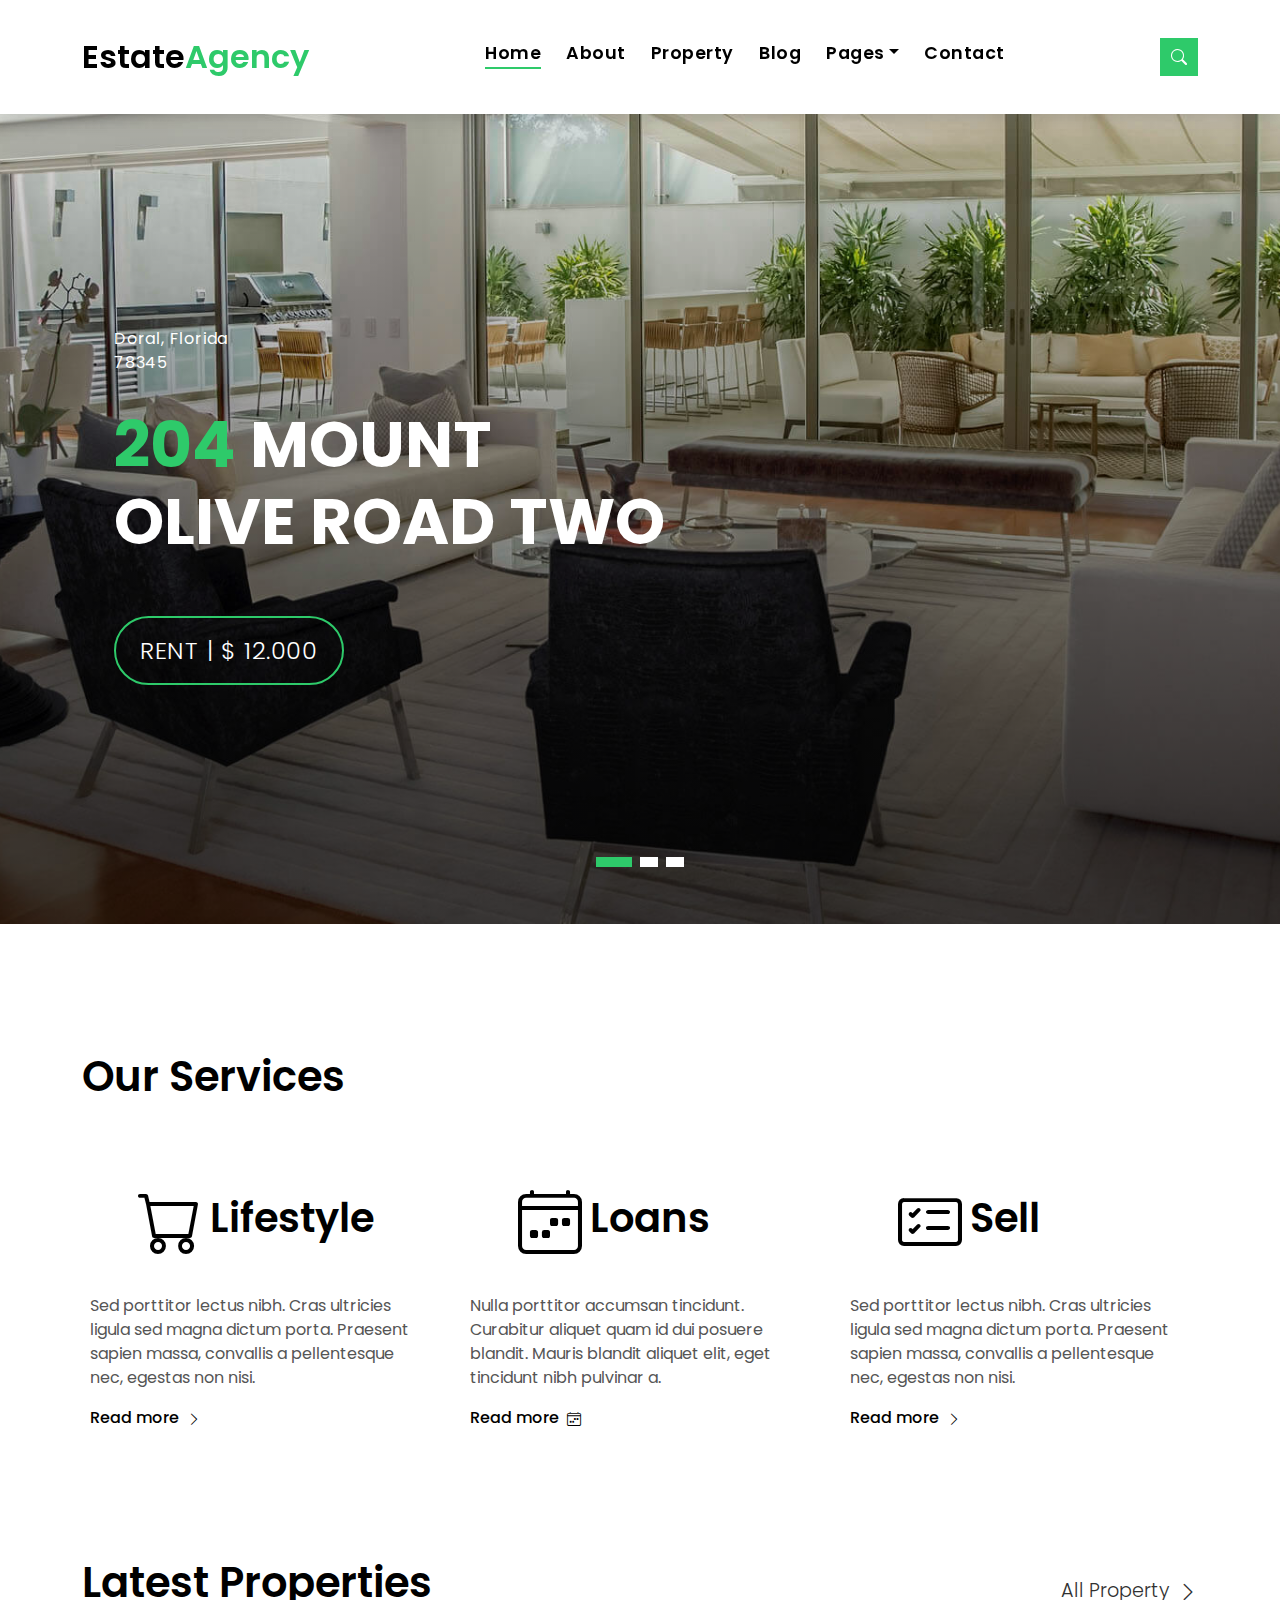
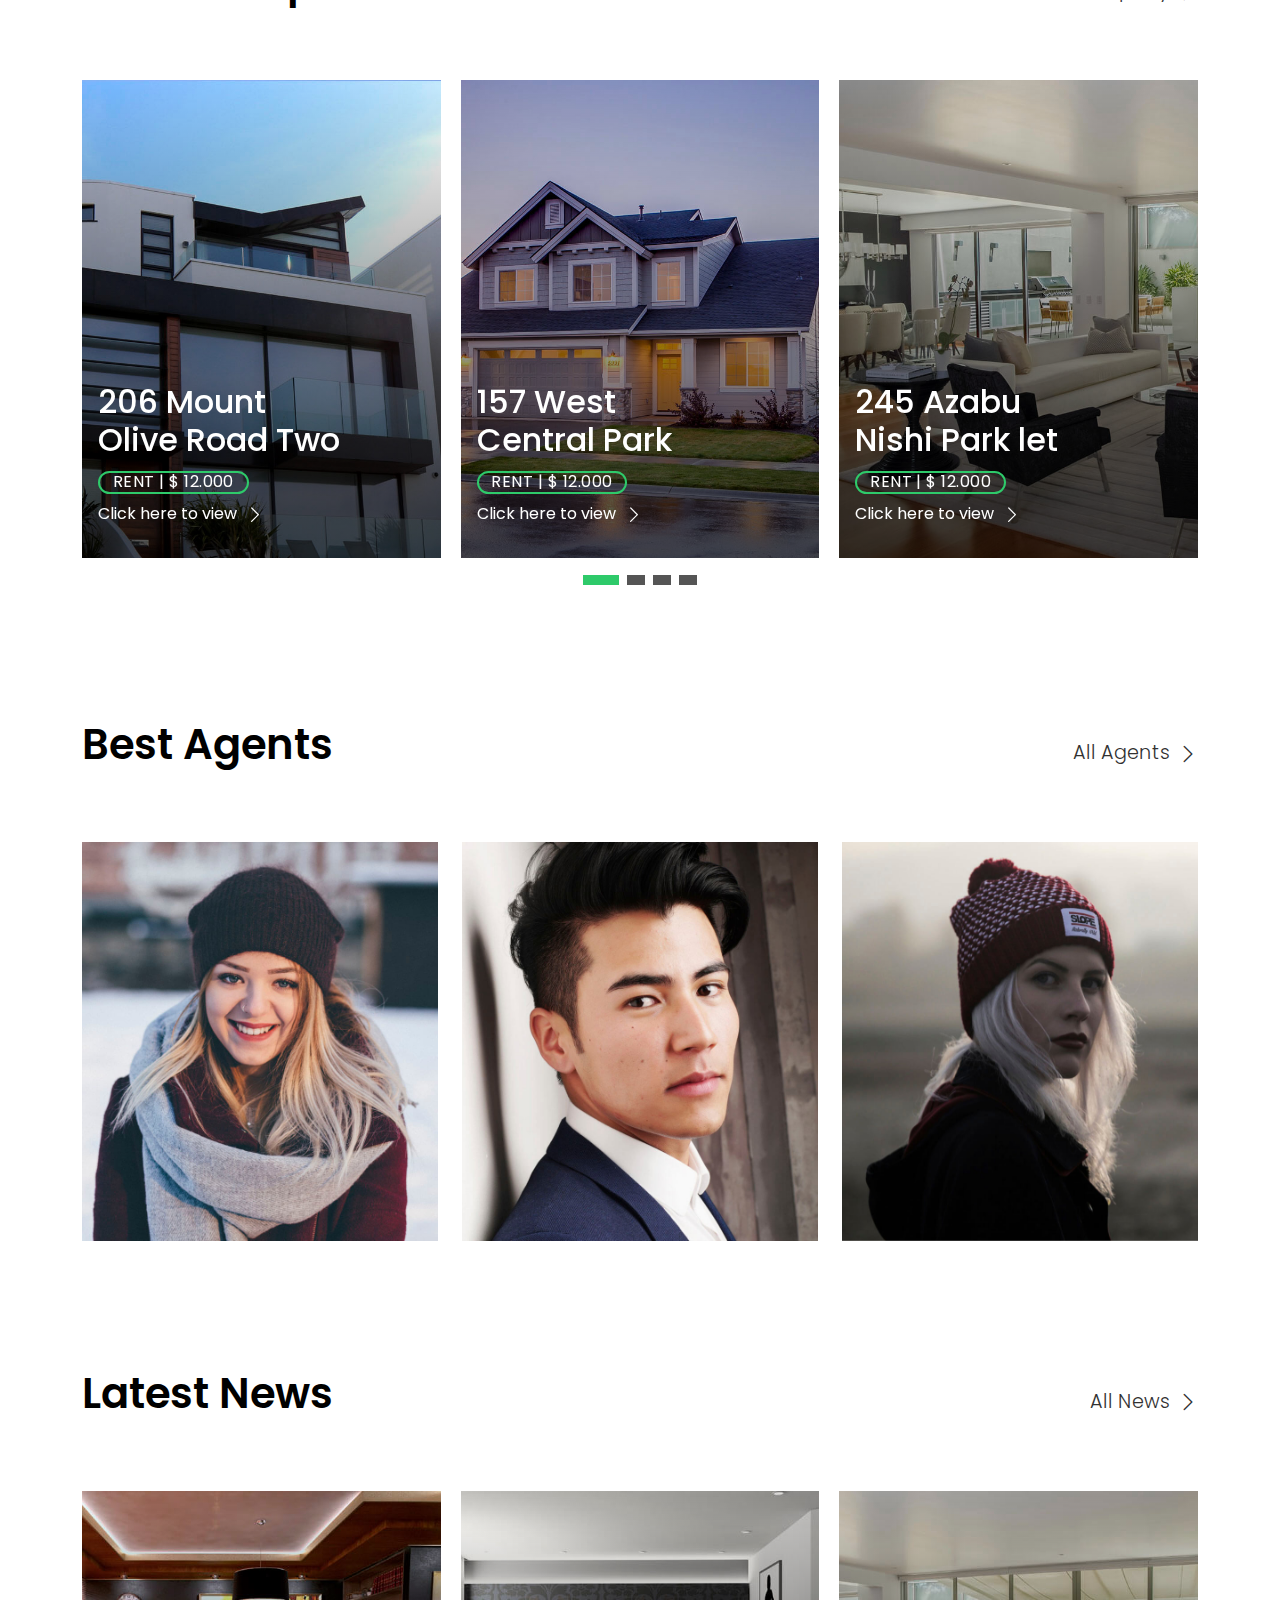
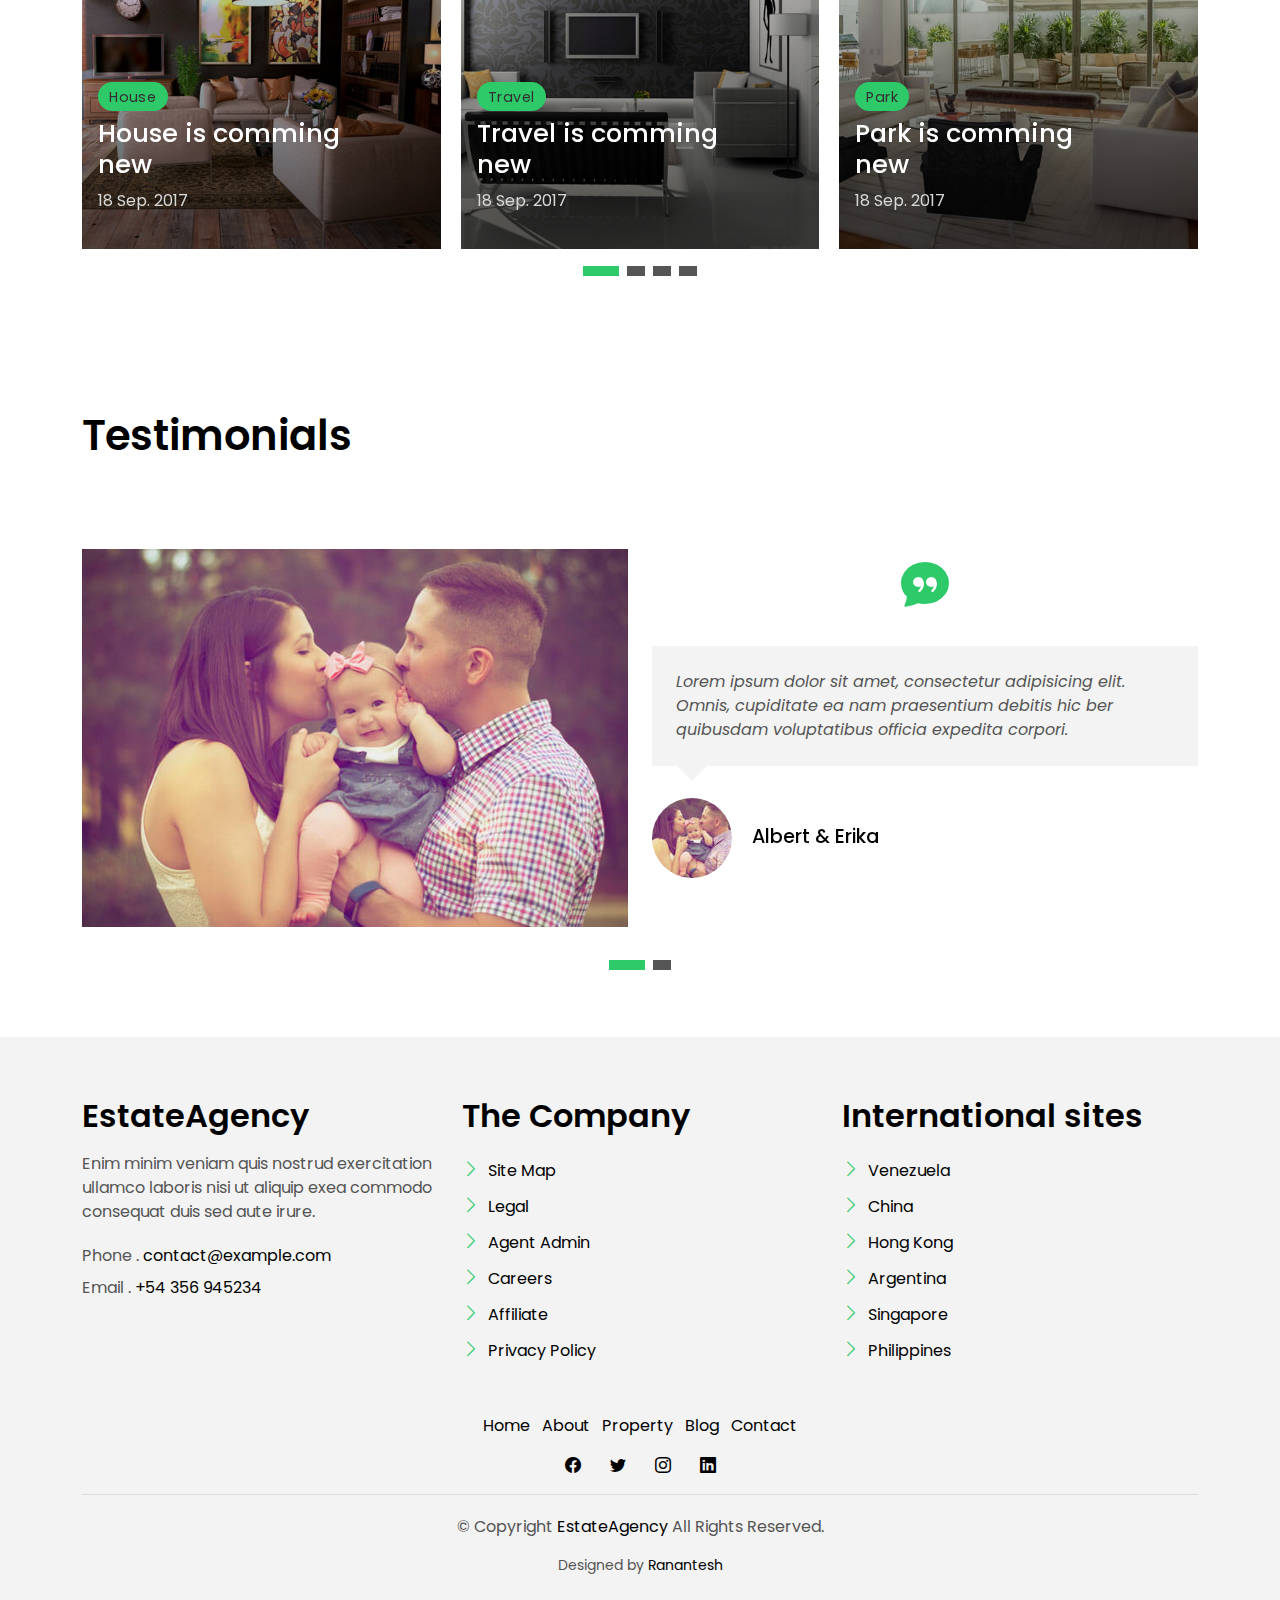
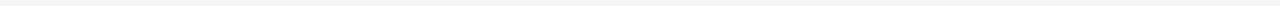
<file: index.html>
<!DOCTYPE html>
<html lang="en">

<head>
  <meta charset="utf-8">
  <meta content="width=device-width, initial-scale=1.0" name="viewport">

  <title>EstateAgency Bootstrap Template - Index</title>
  <meta content="" name="description">
  <meta content="" name="keywords">

  <!-- Favicons -->
  <link href="assets/img/favicon.png" rel="icon">
  <link href="assets/img/apple-touch-icon.png" rel="apple-touch-icon">

  <!-- Google Fonts -->
  <link href="https://fonts.googleapis.com/css?family=Poppins:300,400,500,600,700" rel="stylesheet">

  <!-- Vendor CSS Files -->
  <link href="assets/vendor/animate.css/animate.min.css" rel="stylesheet">
  <link href="assets/vendor/bootstrap/css/bootstrap.min.css" rel="stylesheet">
  <link href="assets/vendor/bootstrap-icons/bootstrap-icons.css" rel="stylesheet">
  <link href="assets/vendor/swiper/swiper-bundle.min.css" rel="stylesheet">

  <!-- Template Main CSS File -->
  <link href="assets/css/style.css" rel="stylesheet">

  <!-- =======================================================
  * Template Name: EstateAgency
  * Updated: May 30 2023 with Bootstrap v5.3.0
  * Template URL: https://bootstrapmade.com/real-estate-agency-bootstrap-template/
  * Author: BootstrapMade.com
  * License: https://bootstrapmade.com/license/
  ======================================================== -->
</head>

<body>

  <!-- ======= Property Search Section ======= -->
  <div class="click-closed"></div>
  <!--/ Form Search Star /-->
  <div class="box-collapse">
    <div class="title-box-d">
      <h3 class="title-d">Search Property</h3>
    </div>
    <span class="close-box-collapse right-boxed bi bi-x"></span>
    <div class="box-collapse-wrap form">
      <form class="form-a">
        <div class="row">
          <div class="col-md-12 mb-2">
            <div class="form-group">
              <label class="pb-2" for="Type">Keyword</label>
              <input type="text" class="form-control form-control-lg form-control-a" placeholder="Keyword">
            </div>
          </div>
          <div class="col-md-6 mb-2">
            <div class="form-group mt-3">
              <label class="pb-2" for="Type">Type</label>
              <select class="form-control form-select form-control-a" id="Type">
                <option>All Type</option>
                <option>For Rent</option>
                <option>For Sale</option>
                <option>Open House</option>
              </select>
            </div>
          </div>
          <div class="col-md-6 mb-2">
            <div class="form-group mt-3">
              <label class="pb-2" for="city">City</label>
              <select class="form-control form-select form-control-a" id="city">
                <option>All City</option>
                <option>Alabama</option>
                <option>Arizona</option>
                <option>California</option>
                <option>Colorado</option>
              </select>
            </div>
          </div>
          <div class="col-md-6 mb-2">
            <div class="form-group mt-3">
              <label class="pb-2" for="bedrooms">Bedrooms</label>
              <select class="form-control form-select form-control-a" id="bedrooms">
                <option>Any</option>
                <option>01</option>
                <option>02</option>
                <option>03</option>
              </select>
            </div>
          </div>
          <div class="col-md-6 mb-2">
            <div class="form-group mt-3">
              <label class="pb-2" for="garages">Garages</label>
              <select class="form-control form-select form-control-a" id="garages">
                <option>Any</option>
                <option>01</option>
                <option>02</option>
                <option>03</option>
                <option>04</option>
              </select>
            </div>
          </div>
          <div class="col-md-6 mb-2">
            <div class="form-group mt-3">
              <label class="pb-2" for="bathrooms">Bathrooms</label>
              <select class="form-control form-select form-control-a" id="bathrooms">
                <option>Any</option>
                <option>01</option>
                <option>02</option>
                <option>03</option>
              </select>
            </div>
          </div>
          <div class="col-md-6 mb-2">
            <div class="form-group mt-3">
              <label class="pb-2" for="price">Min Price</label>
              <select class="form-control form-select form-control-a" id="price">
                <option>Unlimite</option>
                <option>$50,000</option>
                <option>$100,000</option>
                <option>$150,000</option>
                <option>$200,000</option>
              </select>
            </div>
          </div>
          <div class="col-md-12">
            <button type="submit" class="btn btn-b">Search Property</button>
          </div>
        </div>
      </form>
    </div>
  </div><!-- End Property Search Section -->>

  <!-- ======= Header/Navbar ======= -->
  <nav class="navbar navbar-default navbar-trans navbar-expand-lg fixed-top">
    <div class="container">
      <button class="navbar-toggler collapsed" type="button" data-bs-toggle="collapse" data-bs-target="#navbarDefault" aria-controls="navbarDefault" aria-expanded="false" aria-label="Toggle navigation">
        <span></span>
        <span></span>
        <span></span>
      </button>
      <a class="navbar-brand text-brand" href="index.html">Estate<span class="color-b">Agency</span></a>

      <div class="navbar-collapse collapse justify-content-center" id="navbarDefault">
        <ul class="navbar-nav">

          <li class="nav-item">
            <a class="nav-link active" href="index.html">Home</a>
          </li>

          <li class="nav-item">
            <a class="nav-link " href="about.html">About</a>
          </li>

          <li class="nav-item">
            <a class="nav-link " href="property-grid.html">Property</a>
          </li>

          <li class="nav-item">
            <a class="nav-link " href="blog-grid.html">Blog</a>
          </li>

          <li class="nav-item dropdown">
            <a class="nav-link dropdown-toggle" href="#" id="navbarDropdown" role="button" data-bs-toggle="dropdown" aria-haspopup="true" aria-expanded="false">Pages</a>
            <div class="dropdown-menu">
              <a class="dropdown-item " href="property-single.html">Property Single</a>
              <a class="dropdown-item " href="blog-single.html">Blog Single</a>
              <a class="dropdown-item " href="agents-grid.html">Agents Grid</a>
              <a class="dropdown-item " href="agent-single.html">Agent Single</a>
            </div>
          </li>
          <li class="nav-item">
            <a class="nav-link " href="contact.html">Contact</a>
          </li>
        </ul>
      </div>

      <button type="button" class="btn btn-b-n navbar-toggle-box navbar-toggle-box-collapse" data-bs-toggle="collapse" data-bs-target="#navbarTogglerDemo01">
        <i class="bi bi-search"></i>
      </button>

    </div>
  </nav><!-- End Header/Navbar -->

  <!-- ======= Intro Section ======= -->
  <div class="intro intro-carousel swiper position-relative">

    <div class="swiper-wrapper">

      <div class="swiper-slide carousel-item-a intro-item bg-image" style="background-image: url(assets/img/slide-1.jpg)">
        <div class="overlay overlay-a"></div>
        <div class="intro-content display-table">
          <div class="table-cell">
            <div class="container">
              <div class="row">
                <div class="col-lg-8">
                  <div class="intro-body">
                    <p class="intro-title-top">Doral, Florida
                      <br> 78345
                    </p>
                    <h1 class="intro-title mb-4 ">
                      <span class="color-b">204 </span> Mount
                      <br> Olive Road Two
                    </h1>
                    <p class="intro-subtitle intro-price">
                      <a href="#"><span class="price-a">rent | $ 12.000</span></a>
                    </p>
                  </div>
                </div>
              </div>
            </div>
          </div>
        </div>
      </div>
      <div class="swiper-slide carousel-item-a intro-item bg-image" style="background-image: url(assets/img/slide-2.jpg)">
        <div class="overlay overlay-a"></div>
        <div class="intro-content display-table">
          <div class="table-cell">
            <div class="container">
              <div class="row">
                <div class="col-lg-8">
                  <div class="intro-body">
                    <p class="intro-title-top">Doral, Florida
                      <br> 78345
                    </p>
                    <h1 class="intro-title mb-4">
                      <span class="color-b">204 </span> Rino
                      <br> Venda Road Five
                    </h1>
                    <p class="intro-subtitle intro-price">
                      <a href="#"><span class="price-a">rent | $ 12.000</span></a>
                    </p>
                  </div>
                </div>
              </div>
            </div>
          </div>
        </div>
      </div>
      <div class="swiper-slide carousel-item-a intro-item bg-image" style="background-image: url(assets/img/slide-3.jpg)">
        <div class="overlay overlay-a"></div>
        <div class="intro-content display-table">
          <div class="table-cell">
            <div class="container">
              <div class="row">
                <div class="col-lg-8">
                  <div class="intro-body">
                    <p class="intro-title-top">Doral, Florida
                      <br> 78345
                    </p>
                    <h1 class="intro-title mb-4">
                      <span class="color-b">204 </span> Alira
                      <br> Roan Road One
                    </h1>
                    <p class="intro-subtitle intro-price">
                      <a href="#"><span class="price-a">rent | $ 12.000</span></a>
                    </p>
                  </div>
                </div>
              </div>
            </div>
          </div>
        </div>
      </div>
    </div>
    <div class="swiper-pagination"></div>
  </div><!-- End Intro Section -->

  <main id="main">

    <!-- ======= Services Section ======= -->
    <section class="section-services section-t8">
      <div class="container">
        <div class="row">
          <div class="col-md-12">
            <div class="title-wrap d-flex justify-content-between">
              <div class="title-box">
                <h2 class="title-a">Our Services</h2>
              </div>
            </div>
          </div>
        </div>
        <div class="row">
          <div class="col-md-4">
            <div class="card-box-c foo">
              <div class="card-header-c d-flex">
                <div class="card-box-ico">
                  <span class="bi bi-cart"></span>
                </div>
                <div class="card-title-c align-self-center">
                  <h2 class="title-c">Lifestyle</h2>
                </div>
              </div>
              <div class="card-body-c">
                <p class="content-c">
                  Sed porttitor lectus nibh. Cras ultricies ligula sed magna dictum porta. Praesent sapien massa,
                  convallis a pellentesque
                  nec, egestas non nisi.
                </p>
              </div>
              <div class="card-footer-c">
                <a href="#" class="link-c link-icon">Read more
                  <span class="bi bi-chevron-right"></span>
                </a>
              </div>
            </div>
          </div>
          <div class="col-md-4">
            <div class="card-box-c foo">
              <div class="card-header-c d-flex">
                <div class="card-box-ico">
                  <span class="bi bi-calendar4-week"></span>
                </div>
                <div class="card-title-c align-self-center">
                  <h2 class="title-c">Loans</h2>
                </div>
              </div>
              <div class="card-body-c">
                <p class="content-c">
                  Nulla porttitor accumsan tincidunt. Curabitur aliquet quam id dui posuere blandit. Mauris blandit
                  aliquet elit, eget tincidunt
                  nibh pulvinar a.
                </p>
              </div>
              <div class="card-footer-c">
                <a href="#" class="link-c link-icon">Read more
                  <span class="bi bi-calendar4-week"></span>
                </a>
              </div>
            </div>
          </div>
          <div class="col-md-4">
            <div class="card-box-c foo">
              <div class="card-header-c d-flex">
                <div class="card-box-ico">
                  <span class="bi bi-card-checklist"></span>
                </div>
                <div class="card-title-c align-self-center">
                  <h2 class="title-c">Sell</h2>
                </div>
              </div>
              <div class="card-body-c">
                <p class="content-c">
                  Sed porttitor lectus nibh. Cras ultricies ligula sed magna dictum porta. Praesent sapien massa,
                  convallis a pellentesque
                  nec, egestas non nisi.
                </p>
              </div>
              <div class="card-footer-c">
                <a href="#" class="link-c link-icon">Read more
                  <span class="bi bi-chevron-right"></span>
                </a>
              </div>
            </div>
          </div>
        </div>
      </div>
    </section><!-- End Services Section -->

    <!-- ======= Latest Properties Section ======= -->
    <section class="section-property section-t8">
      <div class="container">
        <div class="row">
          <div class="col-md-12">
            <div class="title-wrap d-flex justify-content-between">
              <div class="title-box">
                <h2 class="title-a">Latest Properties</h2>
              </div>
              <div class="title-link">
                <a href="property-grid.html">All Property
                  <span class="bi bi-chevron-right"></span>
                </a>
              </div>
            </div>
          </div>
        </div>

        <div id="property-carousel" class="swiper">
          <div class="swiper-wrapper">

            <div class="carousel-item-b swiper-slide">
              <div class="card-box-a card-shadow">
                <div class="img-box-a">
                  <img src="assets/img/property-6.jpg" alt="" class="img-a img-fluid">
                </div>
                <div class="card-overlay">
                  <div class="card-overlay-a-content">
                    <div class="card-header-a">
                      <h2 class="card-title-a">
                        <a href="property-single.html">206 Mount
                          <br /> Olive Road Two</a>
                      </h2>
                    </div>
                    <div class="card-body-a">
                      <div class="price-box d-flex">
                        <span class="price-a">rent | $ 12.000</span>
                      </div>
                      <a href="#" class="link-a">Click here to view
                        <span class="bi bi-chevron-right"></span>
                      </a>
                    </div>
                    <div class="card-footer-a">
                      <ul class="card-info d-flex justify-content-around">
                        <li>
                          <h4 class="card-info-title">Area</h4>
                          <span>340m
                            <sup>2</sup>
                          </span>
                        </li>
                        <li>
                          <h4 class="card-info-title">Beds</h4>
                          <span>2</span>
                        </li>
                        <li>
                          <h4 class="card-info-title">Baths</h4>
                          <span>4</span>
                        </li>
                        <li>
                          <h4 class="card-info-title">Garages</h4>
                          <span>1</span>
                        </li>
                      </ul>
                    </div>
                  </div>
                </div>
              </div>
            </div><!-- End carousel item -->

            <div class="carousel-item-b swiper-slide">
              <div class="card-box-a card-shadow">
                <div class="img-box-a">
                  <img src="assets/img/property-3.jpg" alt="" class="img-a img-fluid">
                </div>
                <div class="card-overlay">
                  <div class="card-overlay-a-content">
                    <div class="card-header-a">
                      <h2 class="card-title-a">
                        <a href="property-single.html">157 West
                          <br /> Central Park</a>
                      </h2>
                    </div>
                    <div class="card-body-a">
                      <div class="price-box d-flex">
                        <span class="price-a">rent | $ 12.000</span>
                      </div>
                      <a href="property-single.html" class="link-a">Click here to view
                        <span class="bi bi-chevron-right"></span>
                      </a>
                    </div>
                    <div class="card-footer-a">
                      <ul class="card-info d-flex justify-content-around">
                        <li>
                          <h4 class="card-info-title">Area</h4>
                          <span>340m
                            <sup>2</sup>
                          </span>
                        </li>
                        <li>
                          <h4 class="card-info-title">Beds</h4>
                          <span>2</span>
                        </li>
                        <li>
                          <h4 class="card-info-title">Baths</h4>
                          <span>4</span>
                        </li>
                        <li>
                          <h4 class="card-info-title">Garages</h4>
                          <span>1</span>
                        </li>
                      </ul>
                    </div>
                  </div>
                </div>
              </div>
            </div><!-- End carousel item -->

            <div class="carousel-item-b swiper-slide">
              <div class="card-box-a card-shadow">
                <div class="img-box-a">
                  <img src="assets/img/property-7.jpg" alt="" class="img-a img-fluid">
                </div>
                <div class="card-overlay">
                  <div class="card-overlay-a-content">
                    <div class="card-header-a">
                      <h2 class="card-title-a">
                        <a href="property-single.html">245 Azabu
                          <br /> Nishi Park let</a>
                      </h2>
                    </div>
                    <div class="card-body-a">
                      <div class="price-box d-flex">
                        <span class="price-a">rent | $ 12.000</span>
                      </div>
                      <a href="property-single.html" class="link-a">Click here to view
                        <span class="bi bi-chevron-right"></span>
                      </a>
                    </div>
                    <div class="card-footer-a">
                      <ul class="card-info d-flex justify-content-around">
                        <li>
                          <h4 class="card-info-title">Area</h4>
                          <span>340m
                            <sup>2</sup>
                          </span>
                        </li>
                        <li>
                          <h4 class="card-info-title">Beds</h4>
                          <span>2</span>
                        </li>
                        <li>
                          <h4 class="card-info-title">Baths</h4>
                          <span>4</span>
                        </li>
                        <li>
                          <h4 class="card-info-title">Garages</h4>
                          <span>1</span>
                        </li>
                      </ul>
                    </div>
                  </div>
                </div>
              </div>
            </div><!-- End carousel item -->

            <div class="carousel-item-b swiper-slide">
              <div class="card-box-a card-shadow">
                <div class="img-box-a">
                  <img src="assets/img/property-10.jpg" alt="" class="img-a img-fluid">
                </div>
                <div class="card-overlay">
                  <div class="card-overlay-a-content">
                    <div class="card-header-a">
                      <h2 class="card-title-a">
                        <a href="property-single.html">204 Montal
                          <br /> South Bela Two</a>
                      </h2>
                    </div>
                    <div class="card-body-a">
                      <div class="price-box d-flex">
                        <span class="price-a">rent | $ 12.000</span>
                      </div>
                      <a href="property-single.html" class="link-a">Click here to view
                        <span class="bi bi-chevron-right"></span>
                      </a>
                    </div>
                    <div class="card-footer-a">
                      <ul class="card-info d-flex justify-content-around">
                        <li>
                          <h4 class="card-info-title">Area</h4>
                          <span>340m
                            <sup>2</sup>
                          </span>
                        </li>
                        <li>
                          <h4 class="card-info-title">Beds</h4>
                          <span>2</span>
                        </li>
                        <li>
                          <h4 class="card-info-title">Baths</h4>
                          <span>4</span>
                        </li>
                        <li>
                          <h4 class="card-info-title">Garages</h4>
                          <span>1</span>
                        </li>
                      </ul>
                    </div>
                  </div>
                </div>
              </div>
            </div><!-- End carousel item -->
          </div>
        </div>
        <div class="propery-carousel-pagination carousel-pagination"></div>

      </div>
    </section><!-- End Latest Properties Section -->

    <!-- ======= Agents Section ======= -->
    <section class="section-agents section-t8">
      <div class="container">
        <div class="row">
          <div class="col-md-12">
            <div class="title-wrap d-flex justify-content-between">
              <div class="title-box">
                <h2 class="title-a">Best Agents</h2>
              </div>
              <div class="title-link">
                <a href="agents-grid.html">All Agents
                  <span class="bi bi-chevron-right"></span>
                </a>
              </div>
            </div>
          </div>
        </div>
        <div class="row">
          <div class="col-md-4">
            <div class="card-box-d">
              <div class="card-img-d">
                <img src="assets/img/agent-4.jpg" alt="" class="img-d img-fluid">
              </div>
              <div class="card-overlay card-overlay-hover">
                <div class="card-header-d">
                  <div class="card-title-d align-self-center">
                    <h3 class="title-d">
                      <a href="agent-single.html" class="link-two">Margaret Sotillo
                        <br> Escala</a>
                    </h3>
                  </div>
                </div>
                <div class="card-body-d">
                  <p class="content-d color-text-a">
                    Sed porttitor lectus nibh, Cras ultricies ligula sed magna dictum porta two.
                  </p>
                  <div class="info-agents color-a">
                    <p>
                      <strong>Phone: </strong> +54 356 945234
                    </p>
                    <p>
                      <strong>Email: </strong> agents@example.com
                    </p>
                  </div>
                </div>
                <div class="card-footer-d">
                  <div class="socials-footer d-flex justify-content-center">
                    <ul class="list-inline">
                      <li class="list-inline-item">
                        <a href="#" class="link-one">
                          <i class="bi bi-facebook" aria-hidden="true"></i>
                        </a>
                      </li>
                      <li class="list-inline-item">
                        <a href="#" class="link-one">
                          <i class="bi bi-twitter" aria-hidden="true"></i>
                        </a>
                      </li>
                      <li class="list-inline-item">
                        <a href="#" class="link-one">
                          <i class="bi bi-instagram" aria-hidden="true"></i>
                        </a>
                      </li>
                      <li class="list-inline-item">
                        <a href="#" class="link-one">
                          <i class="bi bi-linkedin" aria-hidden="true"></i>
                        </a>
                      </li>
                    </ul>
                  </div>
                </div>
              </div>
            </div>
          </div>
          <div class="col-md-4">
            <div class="card-box-d">
              <div class="card-img-d">
                <img src="assets/img/agent-1.jpg" alt="" class="img-d img-fluid">
              </div>
              <div class="card-overlay card-overlay-hover">
                <div class="card-header-d">
                  <div class="card-title-d align-self-center">
                    <h3 class="title-d">
                      <a href="agent-single.html" class="link-two">Stiven Spilver
                        <br> Darw</a>
                    </h3>
                  </div>
                </div>
                <div class="card-body-d">
                  <p class="content-d color-text-a">
                    Sed porttitor lectus nibh, Cras ultricies ligula sed magna dictum porta two.
                  </p>
                  <div class="info-agents color-a">
                    <p>
                      <strong>Phone: </strong> +54 356 945234
                    </p>
                    <p>
                      <strong>Email: </strong> agents@example.com
                    </p>
                  </div>
                </div>
                <div class="card-footer-d">
                  <div class="socials-footer d-flex justify-content-center">
                    <ul class="list-inline">
                      <li class="list-inline-item">
                        <a href="#" class="link-one">
                          <i class="bi bi-facebook" aria-hidden="true"></i>
                        </a>
                      </li>
                      <li class="list-inline-item">
                        <a href="#" class="link-one">
                          <i class="bi bi-twitter" aria-hidden="true"></i>
                        </a>
                      </li>
                      <li class="list-inline-item">
                        <a href="#" class="link-one">
                          <i class="bi bi-instagram" aria-hidden="true"></i>
                        </a>
                      </li>
                      <li class="list-inline-item">
                        <a href="#" class="link-one">
                          <i class="bi bi-linkedin" aria-hidden="true"></i>
                        </a>
                      </li>
                    </ul>
                  </div>
                </div>
              </div>
            </div>
          </div>
          <div class="col-md-4">
            <div class="card-box-d">
              <div class="card-img-d">
                <img src="assets/img/agent-5.jpg" alt="" class="img-d img-fluid">
              </div>
              <div class="card-overlay card-overlay-hover">
                <div class="card-header-d">
                  <div class="card-title-d align-self-center">
                    <h3 class="title-d">
                      <a href="agent-single.html" class="link-two">Emma Toledo
                        <br> Cascada</a>
                    </h3>
                  </div>
                </div>
                <div class="card-body-d">
                  <p class="content-d color-text-a">
                    Sed porttitor lectus nibh, Cras ultricies ligula sed magna dictum porta two.
                  </p>
                  <div class="info-agents color-a">
                    <p>
                      <strong>Phone: </strong> +54 356 945234
                    </p>
                    <p>
                      <strong>Email: </strong> agents@example.com
                    </p>
                  </div>
                </div>
                <div class="card-footer-d">
                  <div class="socials-footer d-flex justify-content-center">
                    <ul class="list-inline">
                      <li class="list-inline-item">
                        <a href="#" class="link-one">
                          <i class="bi bi-facebook" aria-hidden="true"></i>
                        </a>
                      </li>
                      <li class="list-inline-item">
                        <a href="#" class="link-one">
                          <i class="bi bi-twitter" aria-hidden="true"></i>
                        </a>
                      </li>
                      <li class="list-inline-item">
                        <a href="#" class="link-one">
                          <i class="bi bi-instagram" aria-hidden="true"></i>
                        </a>
                      </li>
                      <li class="list-inline-item">
                        <a href="#" class="link-one">
                          <i class="bi bi-linkedin" aria-hidden="true"></i>
                        </a>
                      </li>
                    </ul>
                  </div>
                </div>
              </div>
            </div>
          </div>
        </div>
      </div>
    </section><!-- End Agents Section -->

    <!-- ======= Latest News Section ======= -->
    <section class="section-news section-t8">
      <div class="container">
        <div class="row">
          <div class="col-md-12">
            <div class="title-wrap d-flex justify-content-between">
              <div class="title-box">
                <h2 class="title-a">Latest News</h2>
              </div>
              <div class="title-link">
                <a href="blog-grid.html">All News
                  <span class="bi bi-chevron-right"></span>
                </a>
              </div>
            </div>
          </div>
        </div>

        <div id="news-carousel" class="swiper">
          <div class="swiper-wrapper">

            <div class="carousel-item-c swiper-slide">
              <div class="card-box-b card-shadow news-box">
                <div class="img-box-b">
                  <img src="assets/img/post-2.jpg" alt="" class="img-b img-fluid">
                </div>
                <div class="card-overlay">
                  <div class="card-header-b">
                    <div class="card-category-b">
                      <a href="#" class="category-b">House</a>
                    </div>
                    <div class="card-title-b">
                      <h2 class="title-2">
                        <a href="blog-single.html">House is comming
                          <br> new</a>
                      </h2>
                    </div>
                    <div class="card-date">
                      <span class="date-b">18 Sep. 2017</span>
                    </div>
                  </div>
                </div>
              </div>
            </div><!-- End carousel item -->

            <div class="carousel-item-c swiper-slide">
              <div class="card-box-b card-shadow news-box">
                <div class="img-box-b">
                  <img src="assets/img/post-5.jpg" alt="" class="img-b img-fluid">
                </div>
                <div class="card-overlay">
                  <div class="card-header-b">
                    <div class="card-category-b">
                      <a href="#" class="category-b">Travel</a>
                    </div>
                    <div class="card-title-b">
                      <h2 class="title-2">
                        <a href="blog-single.html">Travel is comming
                          <br> new</a>
                      </h2>
                    </div>
                    <div class="card-date">
                      <span class="date-b">18 Sep. 2017</span>
                    </div>
                  </div>
                </div>
              </div>
            </div><!-- End carousel item -->

            <div class="carousel-item-c swiper-slide">
              <div class="card-box-b card-shadow news-box">
                <div class="img-box-b">
                  <img src="assets/img/post-7.jpg" alt="" class="img-b img-fluid">
                </div>
                <div class="card-overlay">
                  <div class="card-header-b">
                    <div class="card-category-b">
                      <a href="#" class="category-b">Park</a>
                    </div>
                    <div class="card-title-b">
                      <h2 class="title-2">
                        <a href="blog-single.html">Park is comming
                          <br> new</a>
                      </h2>
                    </div>
                    <div class="card-date">
                      <span class="date-b">18 Sep. 2017</span>
                    </div>
                  </div>
                </div>
              </div>
            </div><!-- End carousel item -->

            <div class="carousel-item-c swiper-slide">
              <div class="card-box-b card-shadow news-box">
                <div class="img-box-b">
                  <img src="assets/img/post-3.jpg" alt="" class="img-b img-fluid">
                </div>
                <div class="card-overlay">
                  <div class="card-header-b">
                    <div class="card-category-b">
                      <a href="#" class="category-b">Travel</a>
                    </div>
                    <div class="card-title-b">
                      <h2 class="title-2">
                        <a href="#">Travel is comming
                          <br> new</a>
                      </h2>
                    </div>
                    <div class="card-date">
                      <span class="date-b">18 Sep. 2017</span>
                    </div>
                  </div>
                </div>
              </div>
            </div><!-- End carousel item -->

          </div>
        </div>

        <div class="news-carousel-pagination carousel-pagination"></div>
      </div>
    </section><!-- End Latest News Section -->

    <!-- ======= Testimonials Section ======= -->
    <section class="section-testimonials section-t8 nav-arrow-a">
      <div class="container">
        <div class="row">
          <div class="col-md-12">
            <div class="title-wrap d-flex justify-content-between">
              <div class="title-box">
                <h2 class="title-a">Testimonials</h2>
              </div>
            </div>
          </div>
        </div>

        <div id="testimonial-carousel" class="swiper">
          <div class="swiper-wrapper">

            <div class="carousel-item-a swiper-slide">
              <div class="testimonials-box">
                <div class="row">
                  <div class="col-sm-12 col-md-6">
                    <div class="testimonial-img">
                      <img src="assets/img/testimonial-1.jpg" alt="" class="img-fluid">
                    </div>
                  </div>
                  <div class="col-sm-12 col-md-6">
                    <div class="testimonial-ico">
                      <i class="bi bi-chat-quote-fill"></i>
                    </div>
                    <div class="testimonials-content">
                      <p class="testimonial-text">
                        Lorem ipsum dolor sit amet, consectetur adipisicing elit. Omnis, cupiditate ea nam praesentium
                        debitis hic ber quibusdam
                        voluptatibus officia expedita corpori.
                      </p>
                    </div>
                    <div class="testimonial-author-box">
                      <img src="assets/img/mini-testimonial-1.jpg" alt="" class="testimonial-avatar">
                      <h5 class="testimonial-author">Albert & Erika</h5>
                    </div>
                  </div>
                </div>
              </div>
            </div><!-- End carousel item -->

            <div class="carousel-item-a swiper-slide">
              <div class="testimonials-box">
                <div class="row">
                  <div class="col-sm-12 col-md-6">
                    <div class="testimonial-img">
                      <img src="assets/img/testimonial-2.jpg" alt="" class="img-fluid">
                    </div>
                  </div>
                  <div class="col-sm-12 col-md-6">
                    <div class="testimonial-ico">
                      <i class="bi bi-chat-quote-fill"></i>
                    </div>
                    <div class="testimonials-content">
                      <p class="testimonial-text">
                        Lorem ipsum dolor sit amet, consectetur adipisicing elit. Omnis, cupiditate ea nam praesentium
                        debitis hic ber quibusdam
                        voluptatibus officia expedita corpori.
                      </p>
                    </div>
                    <div class="testimonial-author-box">
                      <img src="assets/img/mini-testimonial-2.jpg" alt="" class="testimonial-avatar">
                      <h5 class="testimonial-author">Pablo & Emma</h5>
                    </div>
                  </div>
                </div>
              </div>
            </div><!-- End carousel item -->

          </div>
        </div>
        <div class="testimonial-carousel-pagination carousel-pagination"></div>

      </div>
    </section><!-- End Testimonials Section -->

  </main><!-- End #main -->

  <!-- ======= Footer ======= -->
  <section class="section-footer">
    <div class="container">
      <div class="row">
        <div class="col-sm-12 col-md-4">
          <div class="widget-a">
            <div class="w-header-a">
              <h3 class="w-title-a text-brand">EstateAgency</h3>
            </div>
            <div class="w-body-a">
              <p class="w-text-a color-text-a">
                Enim minim veniam quis nostrud exercitation ullamco laboris nisi ut aliquip exea commodo consequat duis
                sed aute irure.
              </p>
            </div>
            <div class="w-footer-a">
              <ul class="list-unstyled">
                <li class="color-a">
                  <span class="color-text-a">Phone .</span> contact@example.com
                </li>
                <li class="color-a">
                  <span class="color-text-a">Email .</span> +54 356 945234
                </li>
              </ul>
            </div>
          </div>
        </div>
        <div class="col-sm-12 col-md-4 section-md-t3">
          <div class="widget-a">
            <div class="w-header-a">
              <h3 class="w-title-a text-brand">The Company</h3>
            </div>
            <div class="w-body-a">
              <div class="w-body-a">
                <ul class="list-unstyled">
                  <li class="item-list-a">
                    <i class="bi bi-chevron-right"></i> <a href="#">Site Map</a>
                  </li>
                  <li class="item-list-a">
                    <i class="bi bi-chevron-right"></i> <a href="#">Legal</a>
                  </li>
                  <li class="item-list-a">
                    <i class="bi bi-chevron-right"></i> <a href="#">Agent Admin</a>
                  </li>
                  <li class="item-list-a">
                    <i class="bi bi-chevron-right"></i> <a href="#">Careers</a>
                  </li>
                  <li class="item-list-a">
                    <i class="bi bi-chevron-right"></i> <a href="#">Affiliate</a>
                  </li>
                  <li class="item-list-a">
                    <i class="bi bi-chevron-right"></i> <a href="#">Privacy Policy</a>
                  </li>
                </ul>
              </div>
            </div>
          </div>
        </div>
        <div class="col-sm-12 col-md-4 section-md-t3">
          <div class="widget-a">
            <div class="w-header-a">
              <h3 class="w-title-a text-brand">International sites</h3>
            </div>
            <div class="w-body-a">
              <ul class="list-unstyled">
                <li class="item-list-a">
                  <i class="bi bi-chevron-right"></i> <a href="#">Venezuela</a>
                </li>
                <li class="item-list-a">
                  <i class="bi bi-chevron-right"></i> <a href="#">China</a>
                </li>
                <li class="item-list-a">
                  <i class="bi bi-chevron-right"></i> <a href="#">Hong Kong</a>
                </li>
                <li class="item-list-a">
                  <i class="bi bi-chevron-right"></i> <a href="#">Argentina</a>
                </li>
                <li class="item-list-a">
                  <i class="bi bi-chevron-right"></i> <a href="#">Singapore</a>
                </li>
                <li class="item-list-a">
                  <i class="bi bi-chevron-right"></i> <a href="#">Philippines</a>
                </li>
              </ul>
            </div>
          </div>
        </div>
      </div>
    </div>
  </section>
  <footer>
    <div class="container">
      <div class="row">
        <div class="col-md-12">
          <nav class="nav-footer">
            <ul class="list-inline">
              <li class="list-inline-item">
                <a href="#">Home</a>
              </li>
              <li class="list-inline-item">
                <a href="#">About</a>
              </li>
              <li class="list-inline-item">
                <a href="#">Property</a>
              </li>
              <li class="list-inline-item">
                <a href="#">Blog</a>
              </li>
              <li class="list-inline-item">
                <a href="#">Contact</a>
              </li>
            </ul>
          </nav>
          <div class="socials-a">
            <ul class="list-inline">
              <li class="list-inline-item">
                <a href="#">
                  <i class="bi bi-facebook" aria-hidden="true"></i>
                </a>
              </li>
              <li class="list-inline-item">
                <a href="#">
                  <i class="bi bi-twitter" aria-hidden="true"></i>
                </a>
              </li>
              <li class="list-inline-item">
                <a href="#">
                  <i class="bi bi-instagram" aria-hidden="true"></i>
                </a>
              </li>
              <li class="list-inline-item">
                <a href="#">
                  <i class="bi bi-linkedin" aria-hidden="true"></i>
                </a>
              </li>
            </ul>
          </div>
          <div class="copyright-footer">
            <p class="copyright color-text-a">
              &copy; Copyright
              <span class="color-a">EstateAgency</span> All Rights Reserved.
            </p>
          </div>
          <div class="credits">
            <!--
            All the links in the footer should remain intact.
            You can delete the links only if you purchased the pro version.
            Licensing information: https://bootstrapmade.com/license/
            Purchase the pro version with working PHP/AJAX contact form: https://bootstrapmade.com/buy/?theme=EstateAgency
          -->
            Designed by <a href="https://ranantesh.github.io/Portfolio/">Ranantesh</a>
          </div>
        </div>
      </div>
    </div>
  </footer><!-- End  Footer -->

  <div id="preloader"></div>
  <a href="#" class="back-to-top d-flex align-items-center justify-content-center"><i class="bi bi-arrow-up-short"></i></a>

  <!-- Vendor JS Files -->
  <script src="assets/vendor/bootstrap/js/bootstrap.bundle.min.js"></script>
  <script src="assets/vendor/swiper/swiper-bundle.min.js"></script>
  <script src="assets/vendor/php-email-form/validate.js"></script>

  <!-- Template Main JS File -->
  <script src="assets/js/main.js"></script>

</body>

</html>
</file>
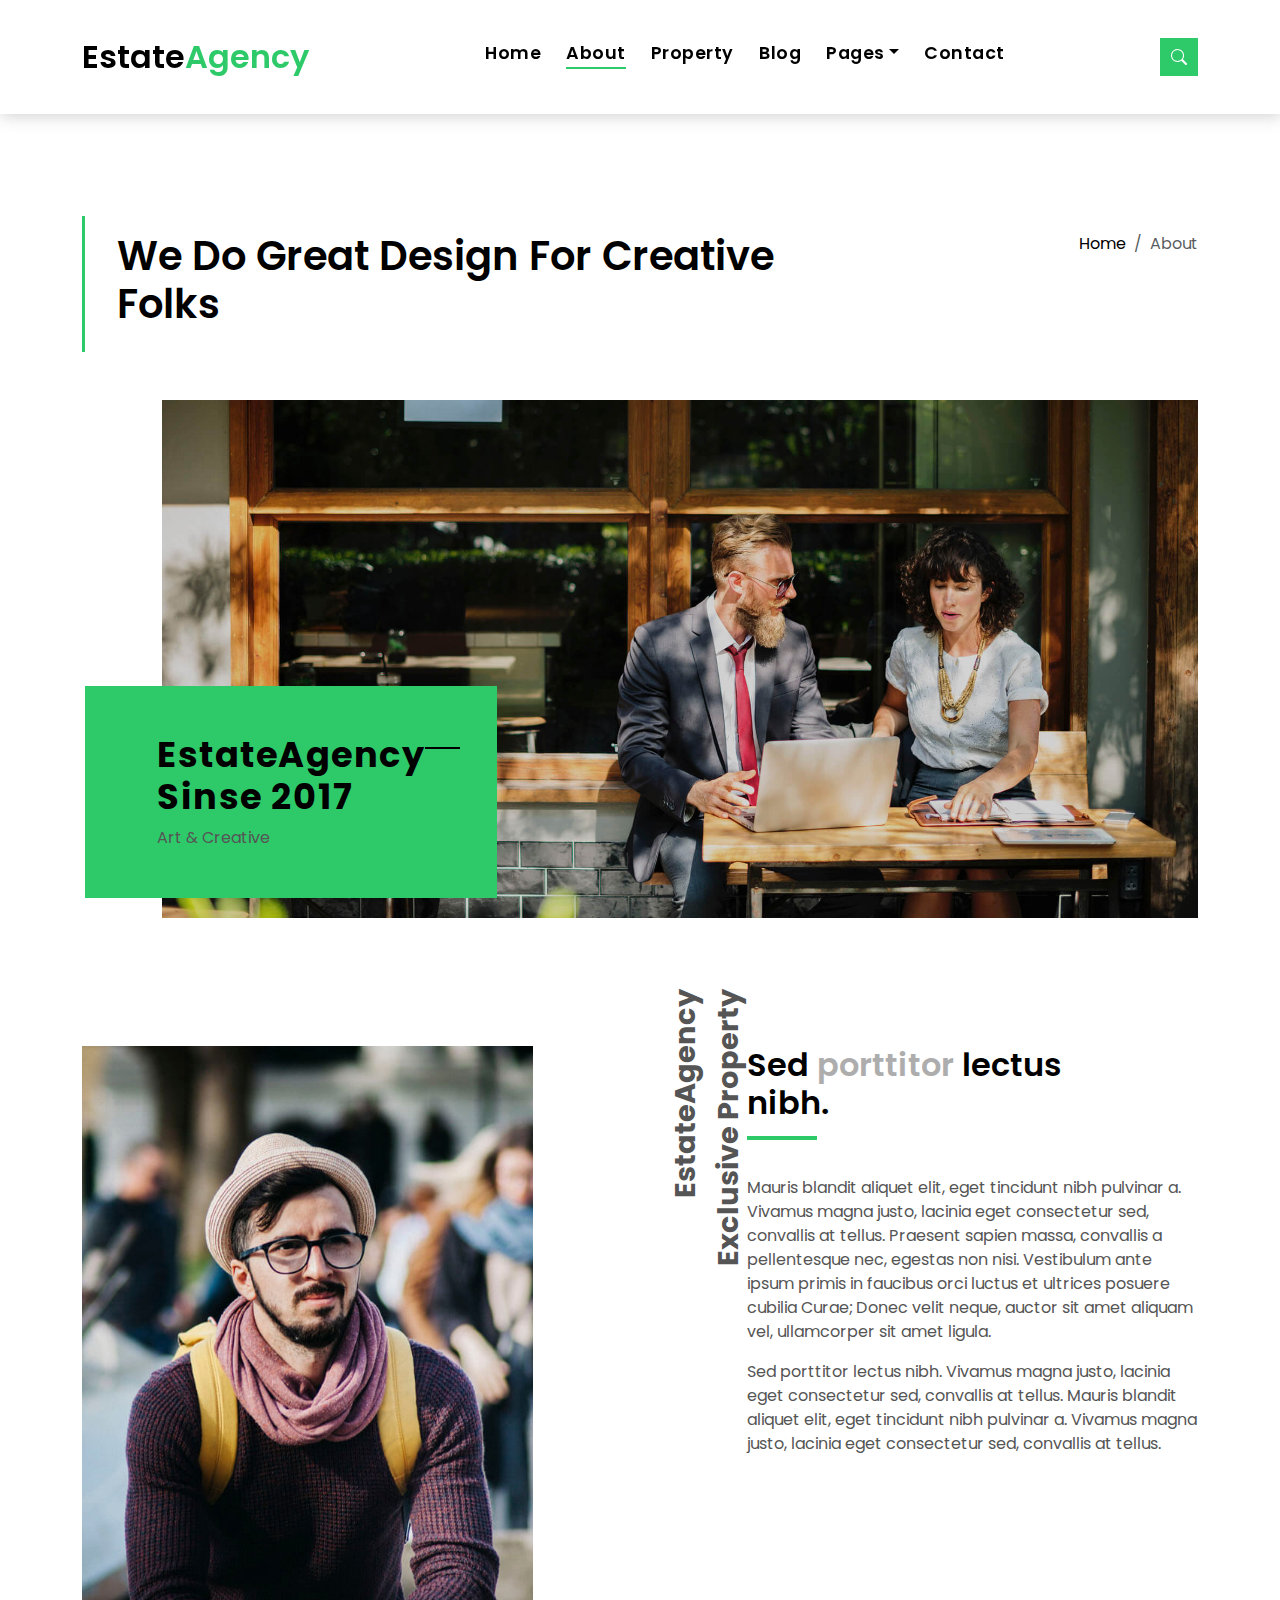
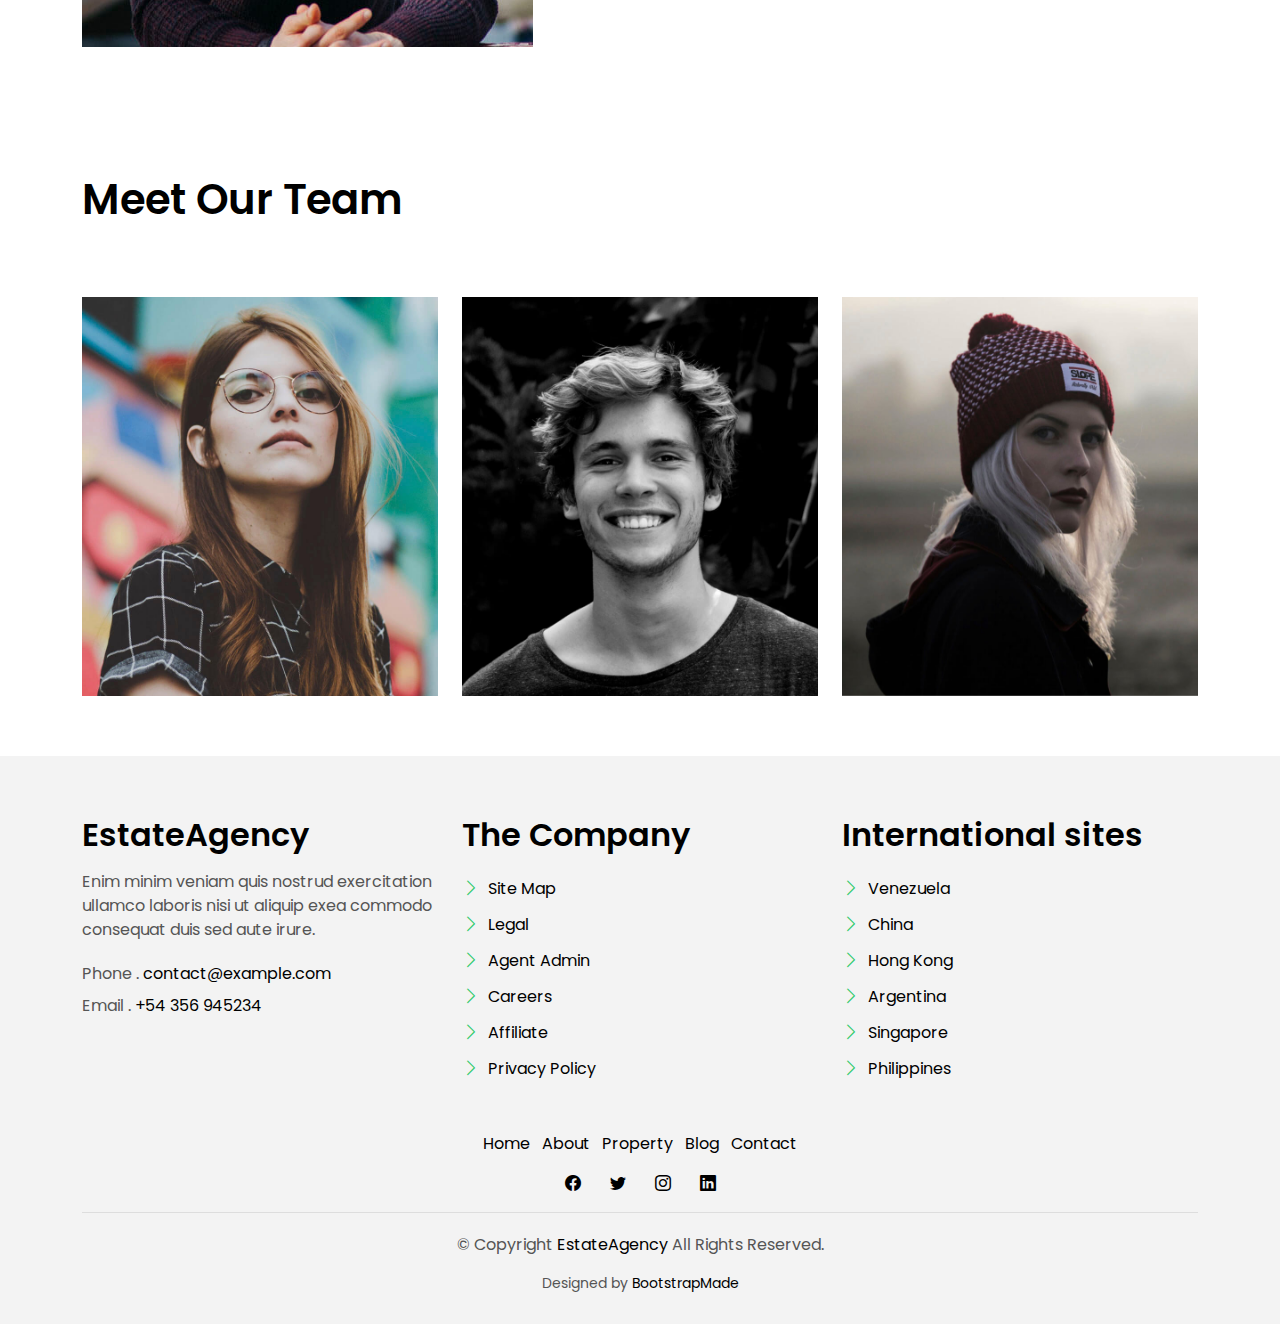
<file: about.html>
<!DOCTYPE html>
<html lang="en">

<head>
  <meta charset="utf-8">
  <meta content="width=device-width, initial-scale=1.0" name="viewport">

  <title>EstateAgency Bootstrap Template - About</title>
  <meta content="" name="description">
  <meta content="" name="keywords">

  <!-- Favicons -->
  <link href="assets/img/favicon.png" rel="icon">
  <link href="assets/img/apple-touch-icon.png" rel="apple-touch-icon">

  <!-- Google Fonts -->
  <link href="https://fonts.googleapis.com/css?family=Poppins:300,400,500,600,700" rel="stylesheet">

  <!-- Vendor CSS Files -->
  <link href="assets/vendor/animate.css/animate.min.css" rel="stylesheet">
  <link href="assets/vendor/bootstrap/css/bootstrap.min.css" rel="stylesheet">
  <link href="assets/vendor/bootstrap-icons/bootstrap-icons.css" rel="stylesheet">
  <link href="assets/vendor/swiper/swiper-bundle.min.css" rel="stylesheet">

  <!-- Template Main CSS File -->
  <link href="assets/css/style.css" rel="stylesheet">

  <!-- =======================================================
  * Template Name: EstateAgency
  * Updated: May 30 2023 with Bootstrap v5.3.0
  * Template URL: https://bootstrapmade.com/real-estate-agency-bootstrap-template/
  * Author: BootstrapMade.com
  * License: https://bootstrapmade.com/license/
  ======================================================== -->
</head>

<body>

  <!-- ======= Property Search Section ======= -->
  <div class="click-closed"></div>
  <!--/ Form Search Star /-->
  <div class="box-collapse">
    <div class="title-box-d">
      <h3 class="title-d">Search Property</h3>
    </div>
    <span class="close-box-collapse right-boxed bi bi-x"></span>
    <div class="box-collapse-wrap form">
      <form class="form-a">
        <div class="row">
          <div class="col-md-12 mb-2">
            <div class="form-group">
              <label class="pb-2" for="Type">Keyword</label>
              <input type="text" class="form-control form-control-lg form-control-a" placeholder="Keyword">
            </div>
          </div>
          <div class="col-md-6 mb-2">
            <div class="form-group mt-3">
              <label class="pb-2" for="Type">Type</label>
              <select class="form-control form-select form-control-a" id="Type">
                <option>All Type</option>
                <option>For Rent</option>
                <option>For Sale</option>
                <option>Open House</option>
              </select>
            </div>
          </div>
          <div class="col-md-6 mb-2">
            <div class="form-group mt-3">
              <label class="pb-2" for="city">City</label>
              <select class="form-control form-select form-control-a" id="city">
                <option>All City</option>
                <option>Alabama</option>
                <option>Arizona</option>
                <option>California</option>
                <option>Colorado</option>
              </select>
            </div>
          </div>
          <div class="col-md-6 mb-2">
            <div class="form-group mt-3">
              <label class="pb-2" for="bedrooms">Bedrooms</label>
              <select class="form-control form-select form-control-a" id="bedrooms">
                <option>Any</option>
                <option>01</option>
                <option>02</option>
                <option>03</option>
              </select>
            </div>
          </div>
          <div class="col-md-6 mb-2">
            <div class="form-group mt-3">
              <label class="pb-2" for="garages">Garages</label>
              <select class="form-control form-select form-control-a" id="garages">
                <option>Any</option>
                <option>01</option>
                <option>02</option>
                <option>03</option>
                <option>04</option>
              </select>
            </div>
          </div>
          <div class="col-md-6 mb-2">
            <div class="form-group mt-3">
              <label class="pb-2" for="bathrooms">Bathrooms</label>
              <select class="form-control form-select form-control-a" id="bathrooms">
                <option>Any</option>
                <option>01</option>
                <option>02</option>
                <option>03</option>
              </select>
            </div>
          </div>
          <div class="col-md-6 mb-2">
            <div class="form-group mt-3">
              <label class="pb-2" for="price">Min Price</label>
              <select class="form-control form-select form-control-a" id="price">
                <option>Unlimite</option>
                <option>$50,000</option>
                <option>$100,000</option>
                <option>$150,000</option>
                <option>$200,000</option>
              </select>
            </div>
          </div>
          <div class="col-md-12">
            <button type="submit" class="btn btn-b">Search Property</button>
          </div>
        </div>
      </form>
    </div>
  </div><!-- End Property Search Section -->>

  <!-- ======= Header/Navbar ======= -->
  <nav class="navbar navbar-default navbar-trans navbar-expand-lg fixed-top">
    <div class="container">
      <button class="navbar-toggler collapsed" type="button" data-bs-toggle="collapse" data-bs-target="#navbarDefault" aria-controls="navbarDefault" aria-expanded="false" aria-label="Toggle navigation">
        <span></span>
        <span></span>
        <span></span>
      </button>
      <a class="navbar-brand text-brand" href="index.html">Estate<span class="color-b">Agency</span></a>

      <div class="navbar-collapse collapse justify-content-center" id="navbarDefault">
        <ul class="navbar-nav">

          <li class="nav-item">
            <a class="nav-link " href="index.html">Home</a>
          </li>

          <li class="nav-item">
            <a class="nav-link active" href="about.html">About</a>
          </li>

          <li class="nav-item">
            <a class="nav-link " href="property-grid.html">Property</a>
          </li>

          <li class="nav-item">
            <a class="nav-link " href="blog-grid.html">Blog</a>
          </li>

          <li class="nav-item dropdown">
            <a class="nav-link dropdown-toggle" href="#" id="navbarDropdown" role="button" data-bs-toggle="dropdown" aria-haspopup="true" aria-expanded="false">Pages</a>
            <div class="dropdown-menu">
              <a class="dropdown-item " href="property-single.html">Property Single</a>
              <a class="dropdown-item " href="blog-single.html">Blog Single</a>
              <a class="dropdown-item " href="agents-grid.html">Agents Grid</a>
              <a class="dropdown-item " href="agent-single.html">Agent Single</a>
            </div>
          </li>
          <li class="nav-item">
            <a class="nav-link " href="contact.html">Contact</a>
          </li>
        </ul>
      </div>

      <button type="button" class="btn btn-b-n navbar-toggle-box navbar-toggle-box-collapse" data-bs-toggle="collapse" data-bs-target="#navbarTogglerDemo01">
        <i class="bi bi-search"></i>
      </button>

    </div>
  </nav><!-- End Header/Navbar -->

  <main id="main">

    <!-- ======= Intro Single ======= -->
    <section class="intro-single">
      <div class="container">
        <div class="row">
          <div class="col-md-12 col-lg-8">
            <div class="title-single-box">
              <h1 class="title-single">We Do Great Design For Creative Folks</h1>
            </div>
          </div>
          <div class="col-md-12 col-lg-4">
            <nav aria-label="breadcrumb" class="breadcrumb-box d-flex justify-content-lg-end">
              <ol class="breadcrumb">
                <li class="breadcrumb-item">
                  <a href="#">Home</a>
                </li>
                <li class="breadcrumb-item active" aria-current="page">
                  About
                </li>
              </ol>
            </nav>
          </div>
        </div>
      </div>
    </section><!-- End Intro Single-->

    <!-- ======= About Section ======= -->
    <section class="section-about">
      <div class="container">
        <div class="row">
          <div class="col-sm-12 position-relative">
            <div class="about-img-box">
              <img src="assets/img/slide-about-1.jpg" alt="" class="img-fluid">
            </div>
            <div class="sinse-box">
              <h3 class="sinse-title">EstateAgency
                <span></span>
                <br> Sinse 2017
              </h3>
              <p>Art & Creative</p>
            </div>
          </div>
          <div class="col-md-12 section-t8 position-relative">
            <div class="row">
              <div class="col-md-6 col-lg-5">
                <img src="assets/img/about-2.jpg" alt="" class="img-fluid">
              </div>
              <div class="col-lg-2  d-none d-lg-block position-relative">
                <div class="title-vertical d-flex justify-content-start">
                  <span>EstateAgency Exclusive Property</span>
                </div>
              </div>
              <div class="col-md-6 col-lg-5 section-md-t3">
                <div class="title-box-d">
                  <h3 class="title-d">Sed
                    <span class="color-d">porttitor</span> lectus
                    <br> nibh.
                  </h3>
                </div>
                <p class="color-text-a">
                  Mauris blandit aliquet elit, eget tincidunt nibh pulvinar a. Vivamus magna justo, lacinia eget
                  consectetur sed, convallis
                  at tellus. Praesent sapien massa, convallis a pellentesque nec, egestas non nisi. Vestibulum
                  ante ipsum primis in faucibus orci luctus et ultrices posuere cubilia Curae; Donec velit
                  neque, auctor sit amet aliquam vel, ullamcorper sit amet ligula.
                </p>
                <p class="color-text-a">
                  Sed porttitor lectus nibh. Vivamus magna justo, lacinia eget consectetur sed, convallis at tellus.
                  Mauris blandit aliquet
                  elit, eget tincidunt nibh pulvinar a. Vivamus magna justo, lacinia eget consectetur sed,
                  convallis at tellus.
                </p>
              </div>
            </div>
          </div>
        </div>
      </div>
    </section>

    <!-- =======Team Section ======= -->
    <section class="section-agents section-t8">
      <div class="container">
        <div class="row">
          <div class="col-md-12">
            <div class="title-wrap d-flex justify-content-between">
              <div class="title-box">
                <h2 class="title-a">Meet Our Team</h2>
              </div>
            </div>
          </div>
        </div>
        <div class="row">
          <div class="col-md-4">
            <div class="card-box-d">
              <div class="card-img-d">
                <img src="assets/img/agent-7.jpg" alt="" class="img-d img-fluid">
              </div>
              <div class="card-overlay card-overlay-hover">
                <div class="card-header-d">
                  <div class="card-title-d align-self-center">
                    <h3 class="title-d">
                      <a href="agent-single.html" class="link-two">Margaret Sotillo
                        <br> Escala</a>
                    </h3>
                  </div>
                </div>
                <div class="card-body-d">
                  <p class="content-d color-text-a">
                    Sed porttitor lectus nibh, Cras ultricies ligula sed magna dictum porta two.
                  </p>
                  <div class="info-agents color-a">
                    <p>
                      <strong>Phone: </strong> +54 356 945234
                    </p>
                    <p>
                      <strong>Email: </strong> agents@example.com
                    </p>
                  </div>
                </div>
                <div class="card-footer-d">
                  <div class="socials-footer d-flex justify-content-center">
                    <ul class="list-inline">
                      <li class="list-inline-item">
                        <a href="#" class="link-one">
                          <i class="bi bi-facebook" aria-hidden="true"></i>
                        </a>
                      </li>
                      <li class="list-inline-item">
                        <a href="#" class="link-one">
                          <i class="bi bi-twitter" aria-hidden="true"></i>
                        </a>
                      </li>
                      <li class="list-inline-item">
                        <a href="#" class="link-one">
                          <i class="bi bi-instagram" aria-hidden="true"></i>
                        </a>
                      </li>
                      <li class="list-inline-item">
                        <a href="#" class="link-one">
                          <i class="bi bi-linkedin" aria-hidden="true"></i>
                        </a>
                      </li>
                    </ul>
                  </div>
                </div>
              </div>
            </div>
          </div>
          <div class="col-md-4">
            <div class="card-box-d">
              <div class="card-img-d">
                <img src="assets/img/agent-6.jpg" alt="" class="img-d img-fluid">
              </div>
              <div class="card-overlay card-overlay-hover">
                <div class="card-header-d">
                  <div class="card-title-d align-self-center">
                    <h3 class="title-d">
                      <a href="agent-single.html" class="link-two">Stiven Spilver
                        <br> Darw</a>
                    </h3>
                  </div>
                </div>
                <div class="card-body-d">
                  <p class="content-d color-text-a">
                    Sed porttitor lectus nibh, Cras ultricies ligula sed magna dictum porta two.
                  </p>
                  <div class="info-agents color-a">
                    <p>
                      <strong>Phone: </strong> +54 356 945234
                    </p>
                    <p>
                      <strong>Email: </strong> agents@example.com
                    </p>
                  </div>
                </div>
                <div class="card-footer-d">
                  <div class="socials-footer d-flex justify-content-center">
                    <ul class="list-inline">
                      <li class="list-inline-item">
                        <a href="#" class="link-one">
                          <i class="bi bi-facebook" aria-hidden="true"></i>
                        </a>
                      </li>
                      <li class="list-inline-item">
                        <a href="#" class="link-one">
                          <i class="bi bi-twitter" aria-hidden="true"></i>
                        </a>
                      </li>
                      <li class="list-inline-item">
                        <a href="#" class="link-one">
                          <i class="bi bi-instagram" aria-hidden="true"></i>
                        </a>
                      </li>
                      <li class="list-inline-item">
                        <a href="#" class="link-one">
                          <i class="bi bi-linkedin" aria-hidden="true"></i>
                        </a>
                      </li>
                      <li class="list-inline-item">
                        <a href="#" class="link-one">
                          <i class="bi bi-dribbble" aria-hidden="true"></i>
                        </a>
                      </li>
                    </ul>
                  </div>
                </div>
              </div>
            </div>
          </div>
          <div class="col-md-4">
            <div class="card-box-d">
              <div class="card-img-d">
                <img src="assets/img/agent-5.jpg" alt="" class="img-d img-fluid">
              </div>
              <div class="card-overlay card-overlay-hover">
                <div class="card-header-d">
                  <div class="card-title-d align-self-center">
                    <h3 class="title-d">
                      <a href="agent-single.html" class="link-two">Emma Toledo
                        <br> Cascada</a>
                    </h3>
                  </div>
                </div>
                <div class="card-body-d">
                  <p class="content-d color-text-a">
                    Sed porttitor lectus nibh, Cras ultricies ligula sed magna dictum porta two.
                  </p>
                  <div class="info-agents color-a">
                    <p>
                      <strong>Phone: </strong> +54 356 945234
                    </p>
                    <p>
                      <strong>Email: </strong> agents@example.com
                    </p>
                  </div>
                </div>
                <div class="card-footer-d">
                  <div class="socials-footer d-flex justify-content-center">
                    <ul class="list-inline">
                      <li class="list-inline-item">
                        <a href="#" class="link-one">
                          <i class="bi bi-facebook" aria-hidden="true"></i>
                        </a>
                      </li>
                      <li class="list-inline-item">
                        <a href="#" class="link-one">
                          <i class="bi bi-twitter" aria-hidden="true"></i>
                        </a>
                      </li>
                      <li class="list-inline-item">
                        <a href="#" class="link-one">
                          <i class="bi bi-instagram" aria-hidden="true"></i>
                        </a>
                      </li>
                      <li class="list-inline-item">
                        <a href="#" class="link-one">
                          <i class="bi bi-linkedin" aria-hidden="true"></i>
                        </a>
                      </li>
                      <li class="list-inline-item">
                        <a href="#" class="link-one">
                          <i class="bi bi-dribbble" aria-hidden="true"></i>
                        </a>
                      </li>
                    </ul>
                  </div>
                </div>
              </div>
            </div>
          </div>
        </div>
      </div>
    </section><!-- End About Section-->

  </main><!-- End #main -->

  <!-- ======= Footer ======= -->
  <section class="section-footer">
    <div class="container">
      <div class="row">
        <div class="col-sm-12 col-md-4">
          <div class="widget-a">
            <div class="w-header-a">
              <h3 class="w-title-a text-brand">EstateAgency</h3>
            </div>
            <div class="w-body-a">
              <p class="w-text-a color-text-a">
                Enim minim veniam quis nostrud exercitation ullamco laboris nisi ut aliquip exea commodo consequat duis
                sed aute irure.
              </p>
            </div>
            <div class="w-footer-a">
              <ul class="list-unstyled">
                <li class="color-a">
                  <span class="color-text-a">Phone .</span> contact@example.com
                </li>
                <li class="color-a">
                  <span class="color-text-a">Email .</span> +54 356 945234
                </li>
              </ul>
            </div>
          </div>
        </div>
        <div class="col-sm-12 col-md-4 section-md-t3">
          <div class="widget-a">
            <div class="w-header-a">
              <h3 class="w-title-a text-brand">The Company</h3>
            </div>
            <div class="w-body-a">
              <div class="w-body-a">
                <ul class="list-unstyled">
                  <li class="item-list-a">
                    <i class="bi bi-chevron-right"></i> <a href="#">Site Map</a>
                  </li>
                  <li class="item-list-a">
                    <i class="bi bi-chevron-right"></i> <a href="#">Legal</a>
                  </li>
                  <li class="item-list-a">
                    <i class="bi bi-chevron-right"></i> <a href="#">Agent Admin</a>
                  </li>
                  <li class="item-list-a">
                    <i class="bi bi-chevron-right"></i> <a href="#">Careers</a>
                  </li>
                  <li class="item-list-a">
                    <i class="bi bi-chevron-right"></i> <a href="#">Affiliate</a>
                  </li>
                  <li class="item-list-a">
                    <i class="bi bi-chevron-right"></i> <a href="#">Privacy Policy</a>
                  </li>
                </ul>
              </div>
            </div>
          </div>
        </div>
        <div class="col-sm-12 col-md-4 section-md-t3">
          <div class="widget-a">
            <div class="w-header-a">
              <h3 class="w-title-a text-brand">International sites</h3>
            </div>
            <div class="w-body-a">
              <ul class="list-unstyled">
                <li class="item-list-a">
                  <i class="bi bi-chevron-right"></i> <a href="#">Venezuela</a>
                </li>
                <li class="item-list-a">
                  <i class="bi bi-chevron-right"></i> <a href="#">China</a>
                </li>
                <li class="item-list-a">
                  <i class="bi bi-chevron-right"></i> <a href="#">Hong Kong</a>
                </li>
                <li class="item-list-a">
                  <i class="bi bi-chevron-right"></i> <a href="#">Argentina</a>
                </li>
                <li class="item-list-a">
                  <i class="bi bi-chevron-right"></i> <a href="#">Singapore</a>
                </li>
                <li class="item-list-a">
                  <i class="bi bi-chevron-right"></i> <a href="#">Philippines</a>
                </li>
              </ul>
            </div>
          </div>
        </div>
      </div>
    </div>
  </section>
  <footer>
    <div class="container">
      <div class="row">
        <div class="col-md-12">
          <nav class="nav-footer">
            <ul class="list-inline">
              <li class="list-inline-item">
                <a href="#">Home</a>
              </li>
              <li class="list-inline-item">
                <a href="#">About</a>
              </li>
              <li class="list-inline-item">
                <a href="#">Property</a>
              </li>
              <li class="list-inline-item">
                <a href="#">Blog</a>
              </li>
              <li class="list-inline-item">
                <a href="#">Contact</a>
              </li>
            </ul>
          </nav>
          <div class="socials-a">
            <ul class="list-inline">
              <li class="list-inline-item">
                <a href="#">
                  <i class="bi bi-facebook" aria-hidden="true"></i>
                </a>
              </li>
              <li class="list-inline-item">
                <a href="#">
                  <i class="bi bi-twitter" aria-hidden="true"></i>
                </a>
              </li>
              <li class="list-inline-item">
                <a href="#">
                  <i class="bi bi-instagram" aria-hidden="true"></i>
                </a>
              </li>
              <li class="list-inline-item">
                <a href="#">
                  <i class="bi bi-linkedin" aria-hidden="true"></i>
                </a>
              </li>
            </ul>
          </div>
          <div class="copyright-footer">
            <p class="copyright color-text-a">
              &copy; Copyright
              <span class="color-a">EstateAgency</span> All Rights Reserved.
            </p>
          </div>
          <div class="credits">
            <!--
            All the links in the footer should remain intact.
            You can delete the links only if you purchased the pro version.
            Licensing information: https://bootstrapmade.com/license/
            Purchase the pro version with working PHP/AJAX contact form: https://bootstrapmade.com/buy/?theme=EstateAgency
          -->
            Designed by <a href="https://bootstrapmade.com/">BootstrapMade</a>
          </div>
        </div>
      </div>
    </div>
  </footer><!-- End  Footer -->

  <div id="preloader"></div>
  <a href="#" class="back-to-top d-flex align-items-center justify-content-center"><i class="bi bi-arrow-up-short"></i></a>

  <!-- Vendor JS Files -->
  <script src="assets/vendor/bootstrap/js/bootstrap.bundle.min.js"></script>
  <script src="assets/vendor/swiper/swiper-bundle.min.js"></script>
  <script src="assets/vendor/php-email-form/validate.js"></script>

  <!-- Template Main JS File -->
  <script src="assets/js/main.js"></script>

</body>

</html>
</file>
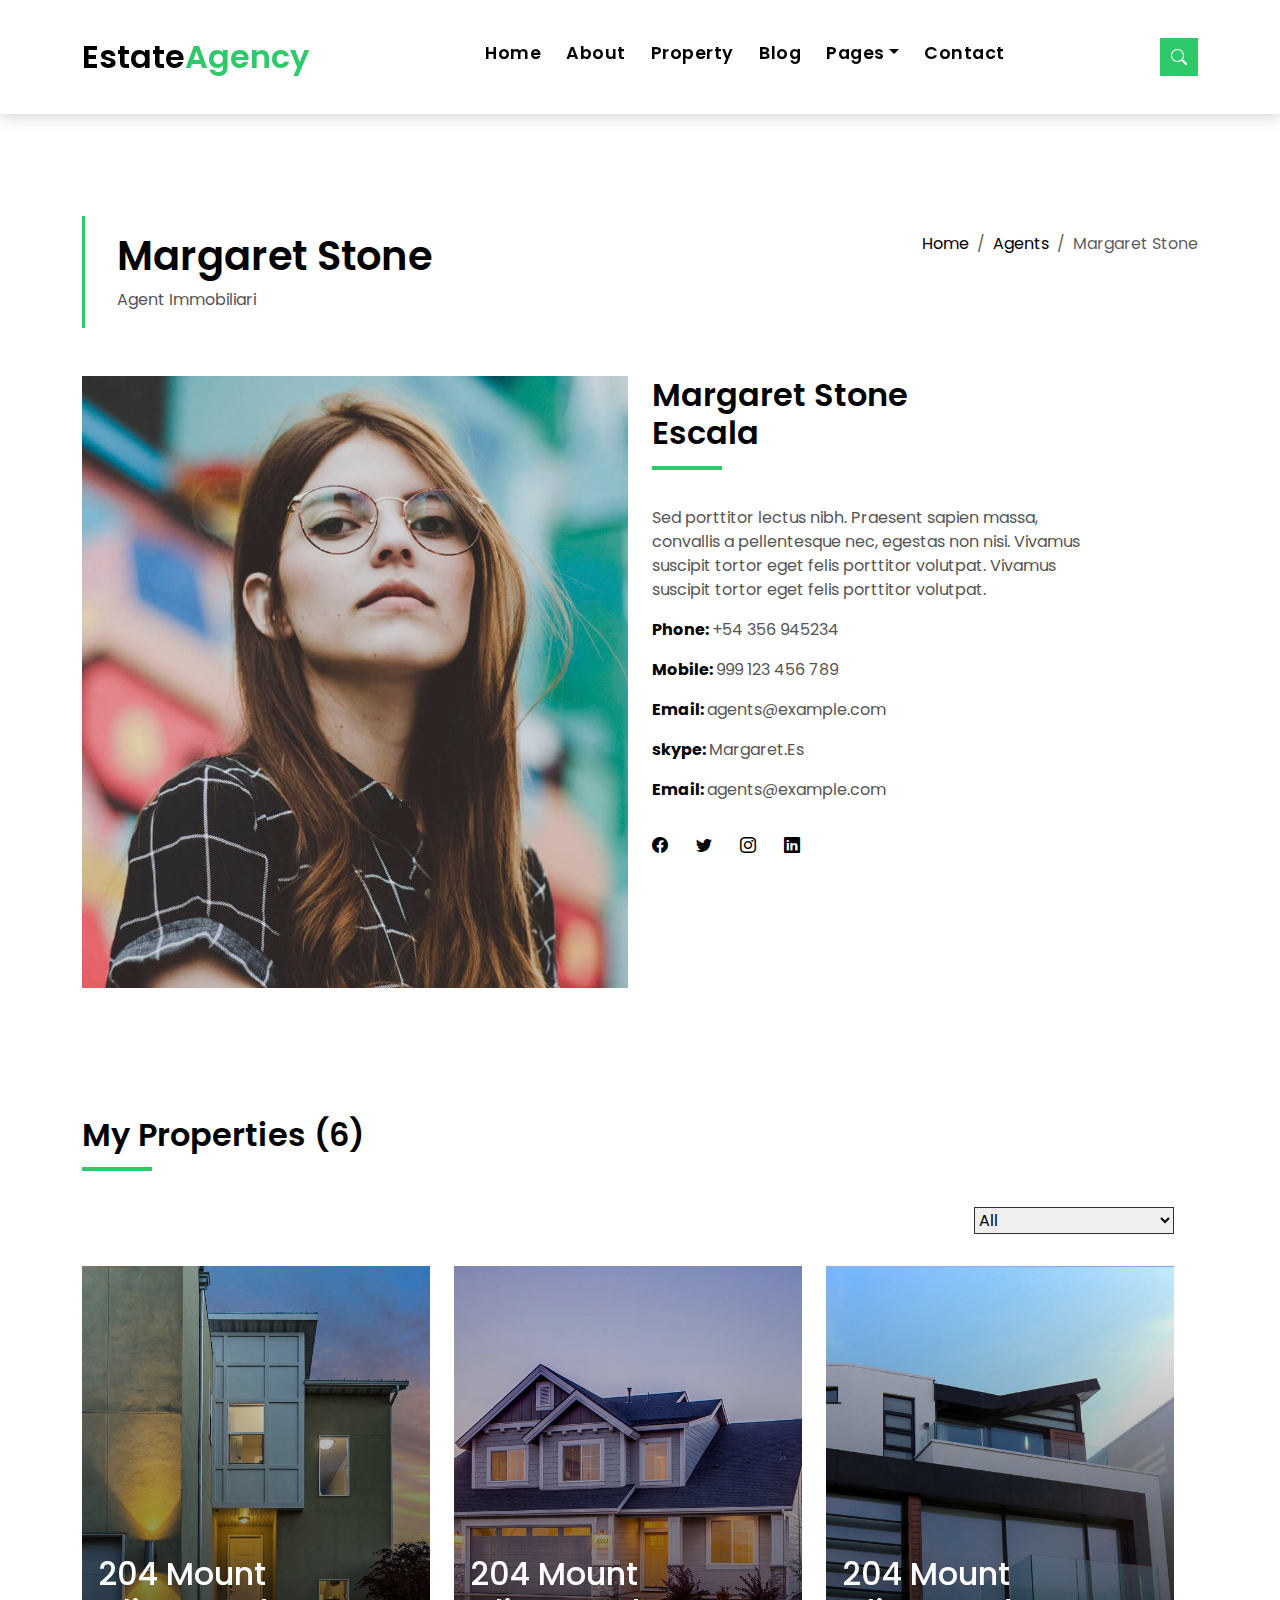
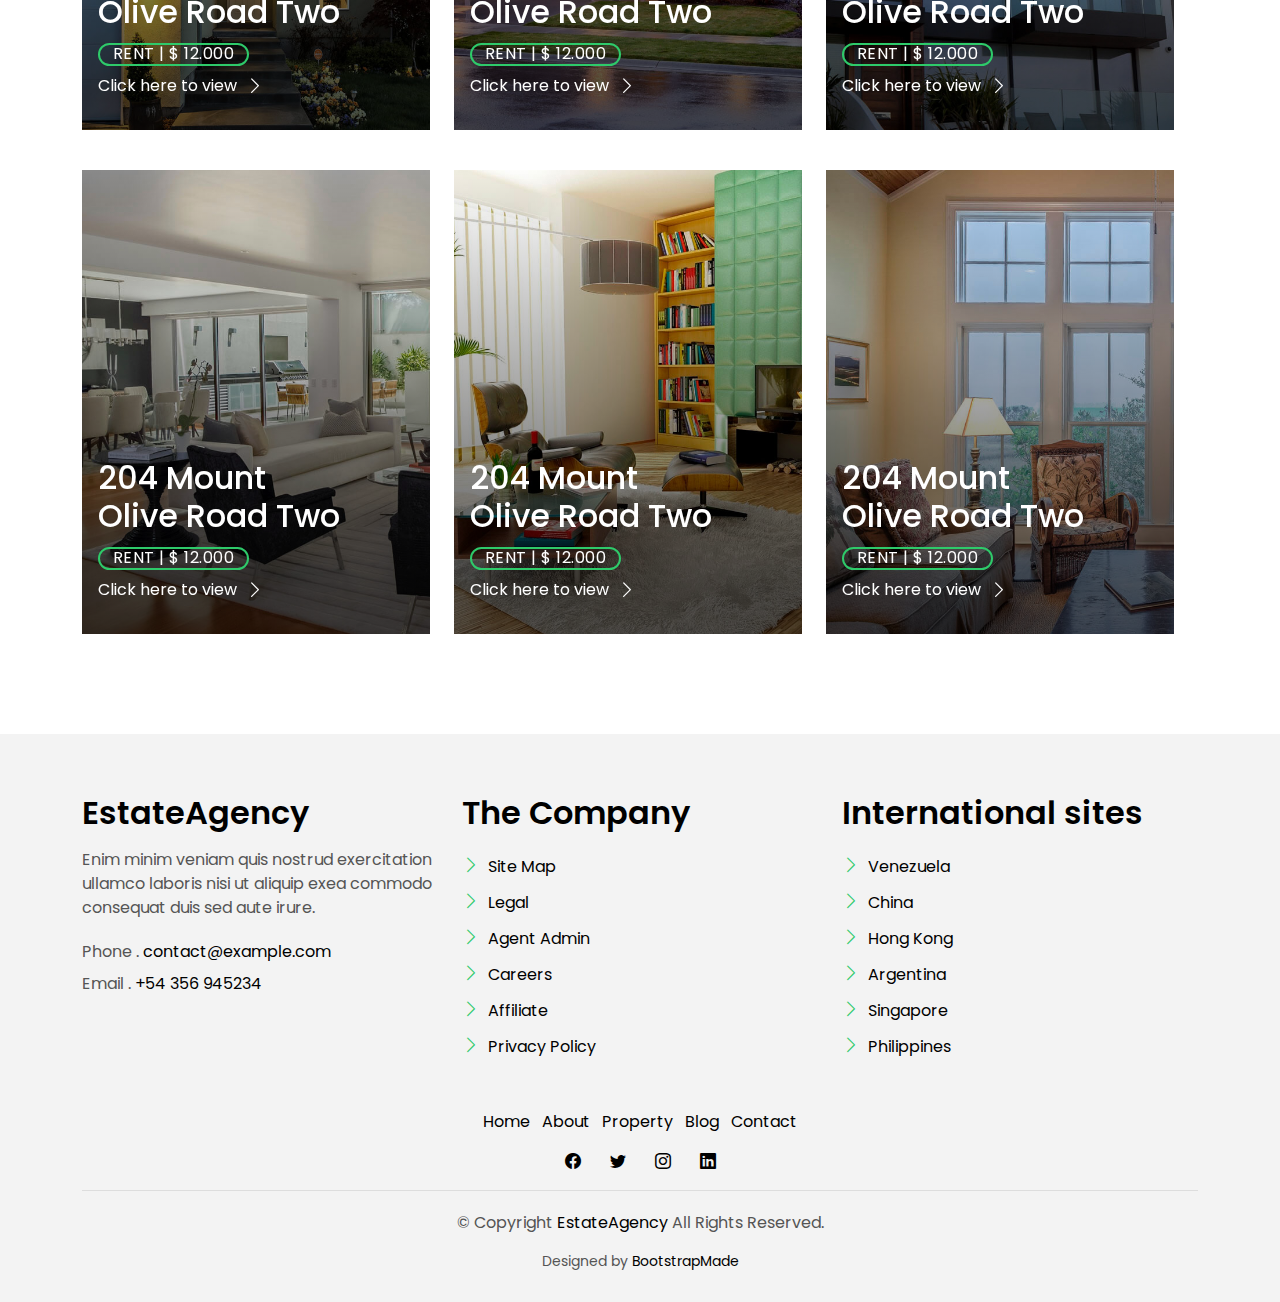
<file: agent-single.html>
<!DOCTYPE html>
<html lang="en">

<head>
  <meta charset="utf-8">
  <meta content="width=device-width, initial-scale=1.0" name="viewport">

  <title>EstateAgency Bootstrap Template - Agent Single</title>
  <meta content="" name="description">
  <meta content="" name="keywords">

  <!-- Favicons -->
  <link href="assets/img/favicon.png" rel="icon">
  <link href="assets/img/apple-touch-icon.png" rel="apple-touch-icon">

  <!-- Google Fonts -->
  <link href="https://fonts.googleapis.com/css?family=Poppins:300,400,500,600,700" rel="stylesheet">

  <!-- Vendor CSS Files -->
  <link href="assets/vendor/animate.css/animate.min.css" rel="stylesheet">
  <link href="assets/vendor/bootstrap/css/bootstrap.min.css" rel="stylesheet">
  <link href="assets/vendor/bootstrap-icons/bootstrap-icons.css" rel="stylesheet">
  <link href="assets/vendor/swiper/swiper-bundle.min.css" rel="stylesheet">

  <!-- Template Main CSS File -->
  <link href="assets/css/style.css" rel="stylesheet">

  <!-- =======================================================
  * Template Name: EstateAgency
  * Updated: May 30 2023 with Bootstrap v5.3.0
  * Template URL: https://bootstrapmade.com/real-estate-agency-bootstrap-template/
  * Author: BootstrapMade.com
  * License: https://bootstrapmade.com/license/
  ======================================================== -->
</head>

<body>

  <!-- ======= Property Search Section ======= -->
  <div class="click-closed"></div>
  <!--/ Form Search Star /-->
  <div class="box-collapse">
    <div class="title-box-d">
      <h3 class="title-d">Search Property</h3>
    </div>
    <span class="close-box-collapse right-boxed bi bi-x"></span>
    <div class="box-collapse-wrap form">
      <form class="form-a">
        <div class="row">
          <div class="col-md-12 mb-2">
            <div class="form-group">
              <label class="pb-2" for="Type">Keyword</label>
              <input type="text" class="form-control form-control-lg form-control-a" placeholder="Keyword">
            </div>
          </div>
          <div class="col-md-6 mb-2">
            <div class="form-group mt-3">
              <label class="pb-2" for="Type">Type</label>
              <select class="form-control form-select form-control-a" id="Type">
                <option>All Type</option>
                <option>For Rent</option>
                <option>For Sale</option>
                <option>Open House</option>
              </select>
            </div>
          </div>
          <div class="col-md-6 mb-2">
            <div class="form-group mt-3">
              <label class="pb-2" for="city">City</label>
              <select class="form-control form-select form-control-a" id="city">
                <option>All City</option>
                <option>Alabama</option>
                <option>Arizona</option>
                <option>California</option>
                <option>Colorado</option>
              </select>
            </div>
          </div>
          <div class="col-md-6 mb-2">
            <div class="form-group mt-3">
              <label class="pb-2" for="bedrooms">Bedrooms</label>
              <select class="form-control form-select form-control-a" id="bedrooms">
                <option>Any</option>
                <option>01</option>
                <option>02</option>
                <option>03</option>
              </select>
            </div>
          </div>
          <div class="col-md-6 mb-2">
            <div class="form-group mt-3">
              <label class="pb-2" for="garages">Garages</label>
              <select class="form-control form-select form-control-a" id="garages">
                <option>Any</option>
                <option>01</option>
                <option>02</option>
                <option>03</option>
                <option>04</option>
              </select>
            </div>
          </div>
          <div class="col-md-6 mb-2">
            <div class="form-group mt-3">
              <label class="pb-2" for="bathrooms">Bathrooms</label>
              <select class="form-control form-select form-control-a" id="bathrooms">
                <option>Any</option>
                <option>01</option>
                <option>02</option>
                <option>03</option>
              </select>
            </div>
          </div>
          <div class="col-md-6 mb-2">
            <div class="form-group mt-3">
              <label class="pb-2" for="price">Min Price</label>
              <select class="form-control form-select form-control-a" id="price">
                <option>Unlimite</option>
                <option>$50,000</option>
                <option>$100,000</option>
                <option>$150,000</option>
                <option>$200,000</option>
              </select>
            </div>
          </div>
          <div class="col-md-12">
            <button type="submit" class="btn btn-b">Search Property</button>
          </div>
        </div>
      </form>
    </div>
  </div><!-- End Property Search Section -->>

  <!-- ======= Header/Navbar ======= -->
  <nav class="navbar navbar-default navbar-trans navbar-expand-lg fixed-top">
    <div class="container">
      <button class="navbar-toggler collapsed" type="button" data-bs-toggle="collapse" data-bs-target="#navbarDefault" aria-controls="navbarDefault" aria-expanded="false" aria-label="Toggle navigation">
        <span></span>
        <span></span>
        <span></span>
      </button>
      <a class="navbar-brand text-brand" href="index.html">Estate<span class="color-b">Agency</span></a>

      <div class="navbar-collapse collapse justify-content-center" id="navbarDefault">
        <ul class="navbar-nav">

          <li class="nav-item">
            <a class="nav-link " href="index.html">Home</a>
          </li>

          <li class="nav-item">
            <a class="nav-link " href="about.html">About</a>
          </li>

          <li class="nav-item">
            <a class="nav-link " href="property-grid.html">Property</a>
          </li>

          <li class="nav-item">
            <a class="nav-link " href="blog-grid.html">Blog</a>
          </li>

          <li class="nav-item dropdown">
            <a class="nav-link dropdown-toggle" href="#" id="navbarDropdown" role="button" data-bs-toggle="dropdown" aria-haspopup="true" aria-expanded="false">Pages</a>
            <div class="dropdown-menu">
              <a class="dropdown-item " href="property-single.html">Property Single</a>
              <a class="dropdown-item " href="blog-single.html">Blog Single</a>
              <a class="dropdown-item " href="agents-grid.html">Agents Grid</a>
              <a class="dropdown-item active" href="agent-single.html">Agent Single</a>
            </div>
          </li>
          <li class="nav-item">
            <a class="nav-link " href="contact.html">Contact</a>
          </li>
        </ul>
      </div>

      <button type="button" class="btn btn-b-n navbar-toggle-box navbar-toggle-box-collapse" data-bs-toggle="collapse" data-bs-target="#navbarTogglerDemo01">
        <i class="bi bi-search"></i>
      </button>

    </div>
  </nav><!-- End Header/Navbar -->

  <main id="main">

    <!-- ======= Intro Single ======= -->
    <section class="intro-single">
      <div class="container">
        <div class="row">
          <div class="col-md-12 col-lg-8">
            <div class="title-single-box">
              <h1 class="title-single">Margaret Stone</h1>
              <span class="color-text-a">Agent Immobiliari</span>
            </div>
          </div>
          <div class="col-md-12 col-lg-4">
            <nav aria-label="breadcrumb" class="breadcrumb-box d-flex justify-content-lg-end">
              <ol class="breadcrumb">
                <li class="breadcrumb-item">
                  <a href="#">Home</a>
                </li>
                <li class="breadcrumb-item">
                  <a href="#">Agents</a>
                </li>
                <li class="breadcrumb-item active" aria-current="page">
                  Margaret Stone
                </li>
              </ol>
            </nav>
          </div>
        </div>
      </div>
    </section><!-- End Intro Single -->

    <!-- ======= Agent Single ======= -->
    <section class="agent-single">
      <div class="container">
        <div class="row">
          <div class="col-sm-12">
            <div class="row">
              <div class="col-md-6">
                <div class="agent-avatar-box">
                  <img src="assets/img/agent-7.jpg" alt="" class="agent-avatar img-fluid">
                </div>
              </div>
              <div class="col-md-5 section-md-t3">
                <div class="agent-info-box">
                  <div class="agent-title">
                    <div class="title-box-d">
                      <h3 class="title-d">Margaret Stone
                        <br> Escala
                      </h3>
                    </div>
                  </div>
                  <div class="agent-content mb-3">
                    <p class="content-d color-text-a">
                      Sed porttitor lectus nibh. Praesent sapien massa, convallis a pellentesque nec, egestas non nisi.
                      Vivamus suscipit tortor
                      eget felis porttitor volutpat. Vivamus suscipit tortor eget felis porttitor volutpat.
                    </p>
                    <div class="info-agents color-a">
                      <p>
                        <strong>Phone: </strong>
                        <span class="color-text-a"> +54 356 945234 </span>
                      </p>
                      <p>
                        <strong>Mobile: </strong>
                        <span class="color-text-a"> 999 123 456 789</span>
                      </p>
                      <p>
                        <strong>Email: </strong>
                        <span class="color-text-a"> agents@example.com</span>
                      </p>
                      <p>
                        <strong>skype: </strong>
                        <span class="color-text-a"> Margaret.Es</span>
                      </p>
                      <p>
                        <strong>Email: </strong>
                        <span class="color-text-a"> agents@example.com</span>
                      </p>
                    </div>
                  </div>
                  <div class="socials-footer">
                    <ul class="list-inline">
                      <li class="list-inline-item">
                        <a href="#" class="link-one">
                          <i class="bi bi-facebook" aria-hidden="true"></i>
                        </a>
                      </li>
                      <li class="list-inline-item">
                        <a href="#" class="link-one">
                          <i class="bi bi-twitter" aria-hidden="true"></i>
                        </a>
                      </li>
                      <li class="list-inline-item">
                        <a href="#" class="link-one">
                          <i class="bi bi-instagram" aria-hidden="true"></i>
                        </a>
                      </li>
                      <li class="list-inline-item">
                        <a href="#" class="link-one">
                          <i class="bi bi-linkedin" aria-hidden="true"></i>
                        </a>
                      </li>
                    </ul>
                  </div>
                </div>
              </div>
            </div>
          </div>
          <div class="col-md-12 section-t8">
            <div class="title-box-d">
              <h3 class="title-d">My Properties (6)</h3>
            </div>
          </div>
          <div class="row property-grid grid">
            <div class="col-sm-12">
              <div class="grid-option">
                <form>
                  <select class="custom-select">
                    <option selected>All</option>
                    <option value="1">New to Old</option>
                    <option value="2">For Rent</option>
                    <option value="3">For Sale</option>
                  </select>
                </form>
              </div>
            </div>
            <div class="col-md-4">
              <div class="card-box-a card-shadow">
                <div class="img-box-a">
                  <img src="assets/img/property-1.jpg" alt="" class="img-a img-fluid">
                </div>
                <div class="card-overlay">
                  <div class="card-overlay-a-content">
                    <div class="card-header-a">
                      <h2 class="card-title-a">
                        <a href="#">204 Mount
                          <br /> Olive Road Two</a>
                      </h2>
                    </div>
                    <div class="card-body-a">
                      <div class="price-box d-flex">
                        <span class="price-a">rent | $ 12.000</span>
                      </div>
                      <a href="#" class="link-a">Click here to view
                        <span class="bi bi-chevron-right"></span>
                      </a>
                    </div>
                    <div class="card-footer-a">
                      <ul class="card-info d-flex justify-content-around">
                        <li>
                          <h4 class="card-info-title">Area</h4>
                          <span>340m
                            <sup>2</sup>
                          </span>
                        </li>
                        <li>
                          <h4 class="card-info-title">Beds</h4>
                          <span>2</span>
                        </li>
                        <li>
                          <h4 class="card-info-title">Baths</h4>
                          <span>4</span>
                        </li>
                        <li>
                          <h4 class="card-info-title">Garages</h4>
                          <span>1</span>
                        </li>
                      </ul>
                    </div>
                  </div>
                </div>
              </div>
            </div>
            <div class="col-md-4">
              <div class="card-box-a card-shadow">
                <div class="img-box-a">
                  <img src="assets/img/property-3.jpg" alt="" class="img-a img-fluid">
                </div>
                <div class="card-overlay">
                  <div class="card-overlay-a-content">
                    <div class="card-header-a">
                      <h2 class="card-title-a">
                        <a href="#">204 Mount
                          <br /> Olive Road Two</a>
                      </h2>
                    </div>
                    <div class="card-body-a">
                      <div class="price-box d-flex">
                        <span class="price-a">rent | $ 12.000</span>
                      </div>
                      <a href="#" class="link-a">Click here to view
                        <span class="bi bi-chevron-right"></span>
                      </a>
                    </div>
                    <div class="card-footer-a">
                      <ul class="card-info d-flex justify-content-around">
                        <li>
                          <h4 class="card-info-title">Area</h4>
                          <span>340m
                            <sup>2</sup>
                          </span>
                        </li>
                        <li>
                          <h4 class="card-info-title">Beds</h4>
                          <span>2</span>
                        </li>
                        <li>
                          <h4 class="card-info-title">Baths</h4>
                          <span>4</span>
                        </li>
                        <li>
                          <h4 class="card-info-title">Garages</h4>
                          <span>1</span>
                        </li>
                      </ul>
                    </div>
                  </div>
                </div>
              </div>
            </div>
            <div class="col-md-4">
              <div class="card-box-a card-shadow">
                <div class="img-box-a">
                  <img src="assets/img/property-6.jpg" alt="" class="img-a img-fluid">
                </div>
                <div class="card-overlay">
                  <div class="card-overlay-a-content">
                    <div class="card-header-a">
                      <h2 class="card-title-a">
                        <a href="#">204 Mount
                          <br /> Olive Road Two</a>
                      </h2>
                    </div>
                    <div class="card-body-a">
                      <div class="price-box d-flex">
                        <span class="price-a">rent | $ 12.000</span>
                      </div>
                      <a href="#" class="link-a">Click here to view
                        <span class="bi bi-chevron-right"></span>
                      </a>
                    </div>
                    <div class="card-footer-a">
                      <ul class="card-info d-flex justify-content-around">
                        <li>
                          <h4 class="card-info-title">Area</h4>
                          <span>340m
                            <sup>2</sup>
                          </span>
                        </li>
                        <li>
                          <h4 class="card-info-title">Beds</h4>
                          <span>2</span>
                        </li>
                        <li>
                          <h4 class="card-info-title">Baths</h4>
                          <span>4</span>
                        </li>
                        <li>
                          <h4 class="card-info-title">Garages</h4>
                          <span>1</span>
                        </li>
                      </ul>
                    </div>
                  </div>
                </div>
              </div>
            </div>
            <div class="col-md-4">
              <div class="card-box-a card-shadow">
                <div class="img-box-a">
                  <img src="assets/img/property-7.jpg" alt="" class="img-a img-fluid">
                </div>
                <div class="card-overlay">
                  <div class="card-overlay-a-content">
                    <div class="card-header-a">
                      <h2 class="card-title-a">
                        <a href="#">204 Mount
                          <br /> Olive Road Two</a>
                      </h2>
                    </div>
                    <div class="card-body-a">
                      <div class="price-box d-flex">
                        <span class="price-a">rent | $ 12.000</span>
                      </div>
                      <a href="#" class="link-a">Click here to view
                        <span class="bi bi-chevron-right"></span>
                      </a>
                    </div>
                    <div class="card-footer-a">
                      <ul class="card-info d-flex justify-content-around">
                        <li>
                          <h4 class="card-info-title">Area</h4>
                          <span>340m
                            <sup>2</sup>
                          </span>
                        </li>
                        <li>
                          <h4 class="card-info-title">Beds</h4>
                          <span>2</span>
                        </li>
                        <li>
                          <h4 class="card-info-title">Baths</h4>
                          <span>4</span>
                        </li>
                        <li>
                          <h4 class="card-info-title">Garages</h4>
                          <span>1</span>
                        </li>
                      </ul>
                    </div>
                  </div>
                </div>
              </div>
            </div>
            <div class="col-md-4">
              <div class="card-box-a card-shadow">
                <div class="img-box-a">
                  <img src="assets/img/property-8.jpg" alt="" class="img-a img-fluid">
                </div>
                <div class="card-overlay">
                  <div class="card-overlay-a-content">
                    <div class="card-header-a">
                      <h2 class="card-title-a">
                        <a href="#">204 Mount
                          <br /> Olive Road Two</a>
                      </h2>
                    </div>
                    <div class="card-body-a">
                      <div class="price-box d-flex">
                        <span class="price-a">rent | $ 12.000</span>
                      </div>
                      <a href="#" class="link-a">Click here to view
                        <span class="bi bi-chevron-right"></span>
                      </a>
                    </div>
                    <div class="card-footer-a">
                      <ul class="card-info d-flex justify-content-around">
                        <li>
                          <h4 class="card-info-title">Area</h4>
                          <span>340m
                            <sup>2</sup>
                          </span>
                        </li>
                        <li>
                          <h4 class="card-info-title">Beds</h4>
                          <span>2</span>
                        </li>
                        <li>
                          <h4 class="card-info-title">Baths</h4>
                          <span>4</span>
                        </li>
                        <li>
                          <h4 class="card-info-title">Garages</h4>
                          <span>1</span>
                        </li>
                      </ul>
                    </div>
                  </div>
                </div>
              </div>
            </div>
            <div class="col-md-4">
              <div class="card-box-a card-shadow">
                <div class="img-box-a">
                  <img src="assets/img/property-10.jpg" alt="" class="img-a img-fluid">
                </div>
                <div class="card-overlay">
                  <div class="card-overlay-a-content">
                    <div class="card-header-a">
                      <h2 class="card-title-a">
                        <a href="#">204 Mount
                          <br /> Olive Road Two</a>
                      </h2>
                    </div>
                    <div class="card-body-a">
                      <div class="price-box d-flex">
                        <span class="price-a">rent | $ 12.000</span>
                      </div>
                      <a href="#" class="link-a">Click here to view
                        <span class="bi bi-chevron-right"></span>
                      </a>
                    </div>
                    <div class="card-footer-a">
                      <ul class="card-info d-flex justify-content-around">
                        <li>
                          <h4 class="card-info-title">Area</h4>
                          <span>340m
                            <sup>2</sup>
                          </span>
                        </li>
                        <li>
                          <h4 class="card-info-title">Beds</h4>
                          <span>2</span>
                        </li>
                        <li>
                          <h4 class="card-info-title">Baths</h4>
                          <span>4</span>
                        </li>
                        <li>
                          <h4 class="card-info-title">Garages</h4>
                          <span>1</span>
                        </li>
                      </ul>
                    </div>
                  </div>
                </div>
              </div>
            </div>
          </div>
        </div>
      </div>
    </section><!-- End Agent Single -->

  </main><!-- End #main -->

  <!-- ======= Footer ======= -->
  <section class="section-footer">
    <div class="container">
      <div class="row">
        <div class="col-sm-12 col-md-4">
          <div class="widget-a">
            <div class="w-header-a">
              <h3 class="w-title-a text-brand">EstateAgency</h3>
            </div>
            <div class="w-body-a">
              <p class="w-text-a color-text-a">
                Enim minim veniam quis nostrud exercitation ullamco laboris nisi ut aliquip exea commodo consequat duis
                sed aute irure.
              </p>
            </div>
            <div class="w-footer-a">
              <ul class="list-unstyled">
                <li class="color-a">
                  <span class="color-text-a">Phone .</span> contact@example.com
                </li>
                <li class="color-a">
                  <span class="color-text-a">Email .</span> +54 356 945234
                </li>
              </ul>
            </div>
          </div>
        </div>
        <div class="col-sm-12 col-md-4 section-md-t3">
          <div class="widget-a">
            <div class="w-header-a">
              <h3 class="w-title-a text-brand">The Company</h3>
            </div>
            <div class="w-body-a">
              <div class="w-body-a">
                <ul class="list-unstyled">
                  <li class="item-list-a">
                    <i class="bi bi-chevron-right"></i> <a href="#">Site Map</a>
                  </li>
                  <li class="item-list-a">
                    <i class="bi bi-chevron-right"></i> <a href="#">Legal</a>
                  </li>
                  <li class="item-list-a">
                    <i class="bi bi-chevron-right"></i> <a href="#">Agent Admin</a>
                  </li>
                  <li class="item-list-a">
                    <i class="bi bi-chevron-right"></i> <a href="#">Careers</a>
                  </li>
                  <li class="item-list-a">
                    <i class="bi bi-chevron-right"></i> <a href="#">Affiliate</a>
                  </li>
                  <li class="item-list-a">
                    <i class="bi bi-chevron-right"></i> <a href="#">Privacy Policy</a>
                  </li>
                </ul>
              </div>
            </div>
          </div>
        </div>
        <div class="col-sm-12 col-md-4 section-md-t3">
          <div class="widget-a">
            <div class="w-header-a">
              <h3 class="w-title-a text-brand">International sites</h3>
            </div>
            <div class="w-body-a">
              <ul class="list-unstyled">
                <li class="item-list-a">
                  <i class="bi bi-chevron-right"></i> <a href="#">Venezuela</a>
                </li>
                <li class="item-list-a">
                  <i class="bi bi-chevron-right"></i> <a href="#">China</a>
                </li>
                <li class="item-list-a">
                  <i class="bi bi-chevron-right"></i> <a href="#">Hong Kong</a>
                </li>
                <li class="item-list-a">
                  <i class="bi bi-chevron-right"></i> <a href="#">Argentina</a>
                </li>
                <li class="item-list-a">
                  <i class="bi bi-chevron-right"></i> <a href="#">Singapore</a>
                </li>
                <li class="item-list-a">
                  <i class="bi bi-chevron-right"></i> <a href="#">Philippines</a>
                </li>
              </ul>
            </div>
          </div>
        </div>
      </div>
    </div>
  </section>
  <footer>
    <div class="container">
      <div class="row">
        <div class="col-md-12">
          <nav class="nav-footer">
            <ul class="list-inline">
              <li class="list-inline-item">
                <a href="#">Home</a>
              </li>
              <li class="list-inline-item">
                <a href="#">About</a>
              </li>
              <li class="list-inline-item">
                <a href="#">Property</a>
              </li>
              <li class="list-inline-item">
                <a href="#">Blog</a>
              </li>
              <li class="list-inline-item">
                <a href="#">Contact</a>
              </li>
            </ul>
          </nav>
          <div class="socials-a">
            <ul class="list-inline">
              <li class="list-inline-item">
                <a href="#">
                  <i class="bi bi-facebook" aria-hidden="true"></i>
                </a>
              </li>
              <li class="list-inline-item">
                <a href="#">
                  <i class="bi bi-twitter" aria-hidden="true"></i>
                </a>
              </li>
              <li class="list-inline-item">
                <a href="#">
                  <i class="bi bi-instagram" aria-hidden="true"></i>
                </a>
              </li>
              <li class="list-inline-item">
                <a href="#">
                  <i class="bi bi-linkedin" aria-hidden="true"></i>
                </a>
              </li>
            </ul>
          </div>
          <div class="copyright-footer">
            <p class="copyright color-text-a">
              &copy; Copyright
              <span class="color-a">EstateAgency</span> All Rights Reserved.
            </p>
          </div>
          <div class="credits">
            <!--
            All the links in the footer should remain intact.
            You can delete the links only if you purchased the pro version.
            Licensing information: https://bootstrapmade.com/license/
            Purchase the pro version with working PHP/AJAX contact form: https://bootstrapmade.com/buy/?theme=EstateAgency
          -->
            Designed by <a href="https://bootstrapmade.com/">BootstrapMade</a>
          </div>
        </div>
      </div>
    </div>
  </footer><!-- End  Footer -->

  <div id="preloader"></div>
  <a href="#" class="back-to-top d-flex align-items-center justify-content-center"><i class="bi bi-arrow-up-short"></i></a>

  <!-- Vendor JS Files -->
  <script src="assets/vendor/bootstrap/js/bootstrap.bundle.min.js"></script>
  <script src="assets/vendor/swiper/swiper-bundle.min.js"></script>
  <script src="assets/vendor/php-email-form/validate.js"></script>

  <!-- Template Main JS File -->
  <script src="assets/js/main.js"></script>

</body>

</html>
</file>
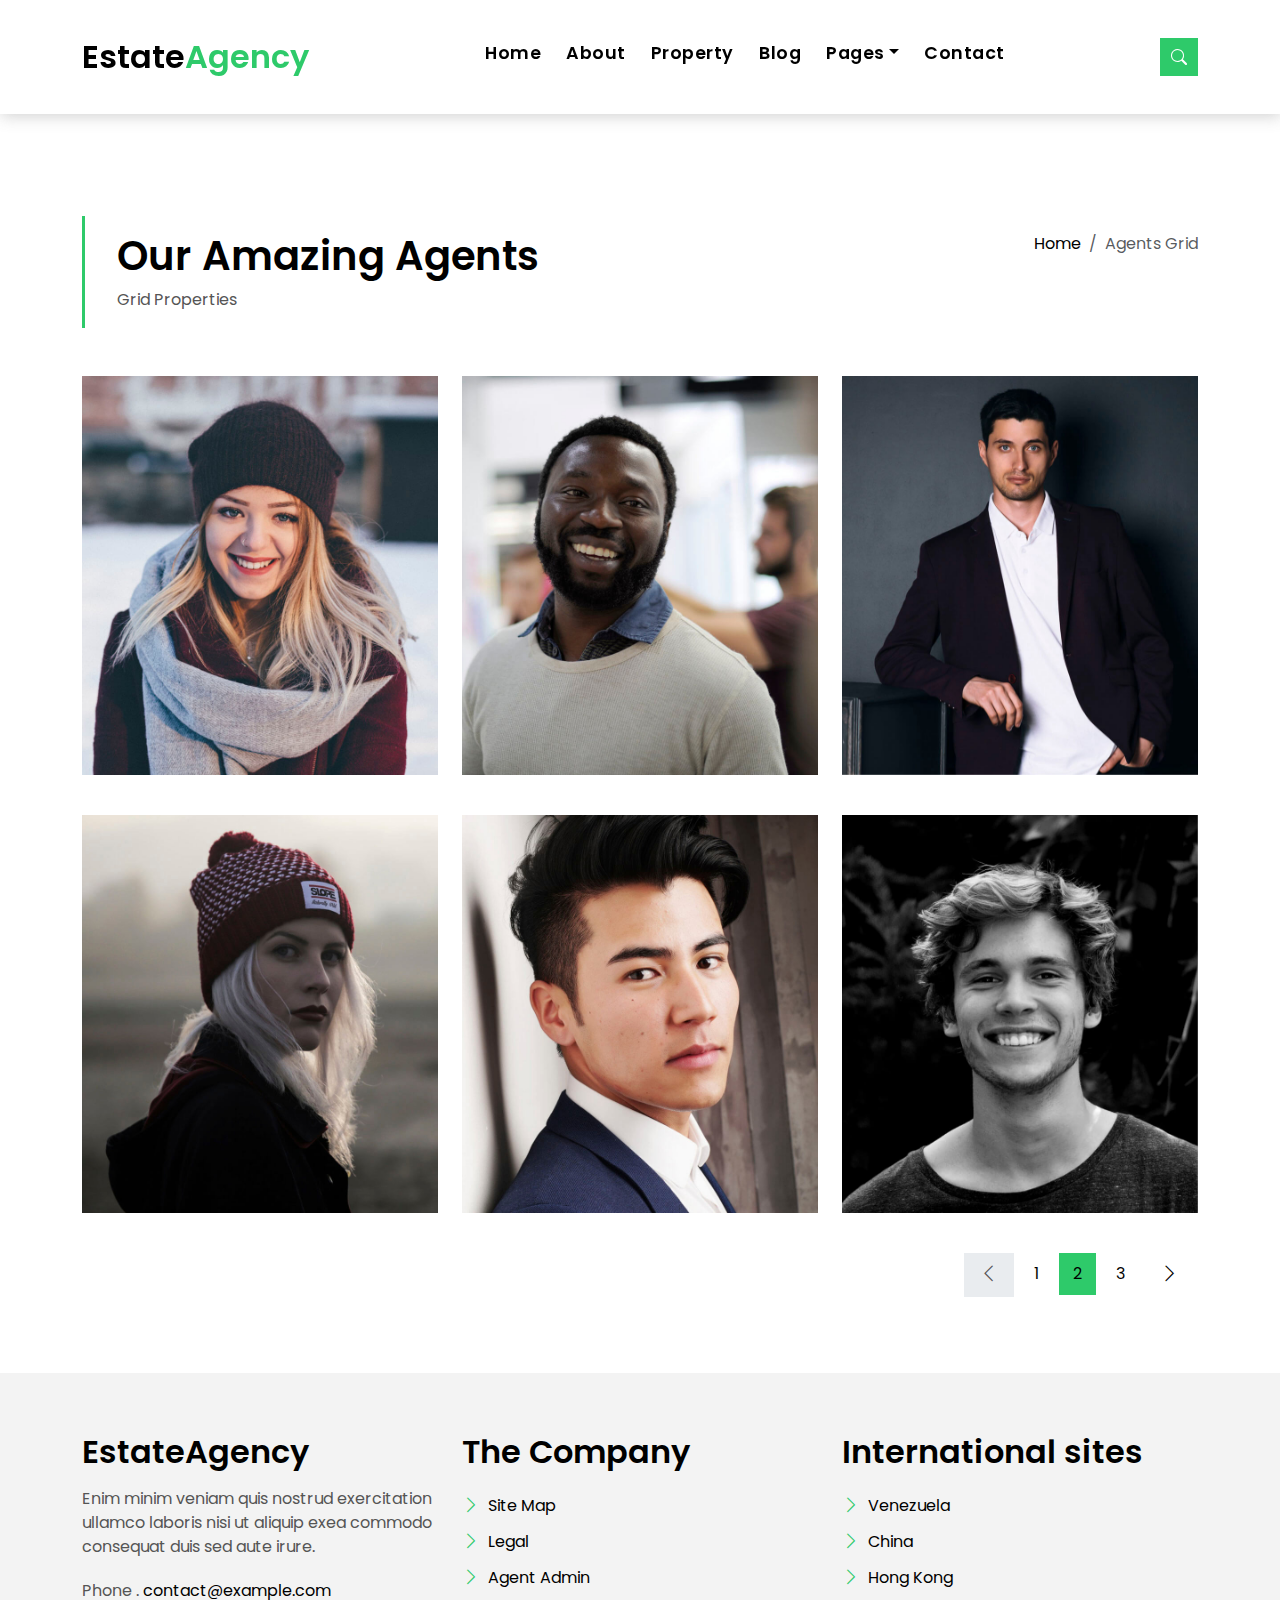
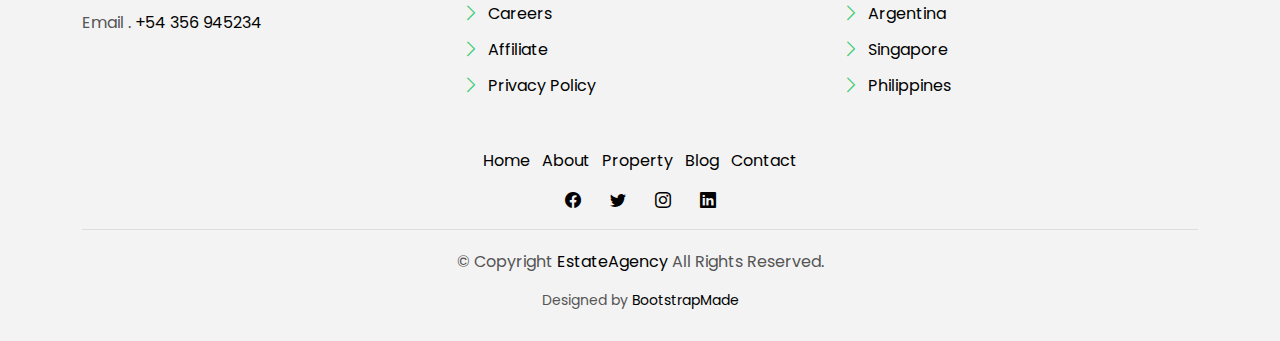
<file: agents-grid.html>
<!DOCTYPE html>
<html lang="en">

<head>
  <meta charset="utf-8">
  <meta content="width=device-width, initial-scale=1.0" name="viewport">

  <title>EstateAgency Bootstrap Template - Index</title>
  <meta content="" name="description">
  <meta content="" name="keywords">

  <!-- Favicons -->
  <link href="assets/img/favicon.png" rel="icon">
  <link href="assets/img/apple-touch-icon.png" rel="apple-touch-icon">

  <!-- Google Fonts -->
  <link href="https://fonts.googleapis.com/css?family=Poppins:300,400,500,600,700" rel="stylesheet">

  <!-- Vendor CSS Files -->
  <link href="assets/vendor/animate.css/animate.min.css" rel="stylesheet">
  <link href="assets/vendor/bootstrap/css/bootstrap.min.css" rel="stylesheet">
  <link href="assets/vendor/bootstrap-icons/bootstrap-icons.css" rel="stylesheet">
  <link href="assets/vendor/swiper/swiper-bundle.min.css" rel="stylesheet">

  <!-- Template Main CSS File -->
  <link href="assets/css/style.css" rel="stylesheet">

  <!-- =======================================================
  * Template Name: EstateAgency
  * Updated: May 30 2023 with Bootstrap v5.3.0
  * Template URL: https://bootstrapmade.com/real-estate-agency-bootstrap-template/
  * Author: BootstrapMade.com
  * License: https://bootstrapmade.com/license/
  ======================================================== -->
</head>

<body>

  <!-- ======= Property Search Section ======= -->
  <div class="click-closed"></div>
  <!--/ Form Search Star /-->
  <div class="box-collapse">
    <div class="title-box-d">
      <h3 class="title-d">Search Property</h3>
    </div>
    <span class="close-box-collapse right-boxed bi bi-x"></span>
    <div class="box-collapse-wrap form">
      <form class="form-a">
        <div class="row">
          <div class="col-md-12 mb-2">
            <div class="form-group">
              <label class="pb-2" for="Type">Keyword</label>
              <input type="text" class="form-control form-control-lg form-control-a" placeholder="Keyword">
            </div>
          </div>
          <div class="col-md-6 mb-2">
            <div class="form-group mt-3">
              <label class="pb-2" for="Type">Type</label>
              <select class="form-control form-select form-control-a" id="Type">
                <option>All Type</option>
                <option>For Rent</option>
                <option>For Sale</option>
                <option>Open House</option>
              </select>
            </div>
          </div>
          <div class="col-md-6 mb-2">
            <div class="form-group mt-3">
              <label class="pb-2" for="city">City</label>
              <select class="form-control form-select form-control-a" id="city">
                <option>All City</option>
                <option>Alabama</option>
                <option>Arizona</option>
                <option>California</option>
                <option>Colorado</option>
              </select>
            </div>
          </div>
          <div class="col-md-6 mb-2">
            <div class="form-group mt-3">
              <label class="pb-2" for="bedrooms">Bedrooms</label>
              <select class="form-control form-select form-control-a" id="bedrooms">
                <option>Any</option>
                <option>01</option>
                <option>02</option>
                <option>03</option>
              </select>
            </div>
          </div>
          <div class="col-md-6 mb-2">
            <div class="form-group mt-3">
              <label class="pb-2" for="garages">Garages</label>
              <select class="form-control form-select form-control-a" id="garages">
                <option>Any</option>
                <option>01</option>
                <option>02</option>
                <option>03</option>
                <option>04</option>
              </select>
            </div>
          </div>
          <div class="col-md-6 mb-2">
            <div class="form-group mt-3">
              <label class="pb-2" for="bathrooms">Bathrooms</label>
              <select class="form-control form-select form-control-a" id="bathrooms">
                <option>Any</option>
                <option>01</option>
                <option>02</option>
                <option>03</option>
              </select>
            </div>
          </div>
          <div class="col-md-6 mb-2">
            <div class="form-group mt-3">
              <label class="pb-2" for="price">Min Price</label>
              <select class="form-control form-select form-control-a" id="price">
                <option>Unlimite</option>
                <option>$50,000</option>
                <option>$100,000</option>
                <option>$150,000</option>
                <option>$200,000</option>
              </select>
            </div>
          </div>
          <div class="col-md-12">
            <button type="submit" class="btn btn-b">Search Property</button>
          </div>
        </div>
      </form>
    </div>
  </div><!-- End Property Search Section -->>

  <!-- ======= Header/Navbar ======= -->
  <nav class="navbar navbar-default navbar-trans navbar-expand-lg fixed-top">
    <div class="container">
      <button class="navbar-toggler collapsed" type="button" data-bs-toggle="collapse" data-bs-target="#navbarDefault" aria-controls="navbarDefault" aria-expanded="false" aria-label="Toggle navigation">
        <span></span>
        <span></span>
        <span></span>
      </button>
      <a class="navbar-brand text-brand" href="index.html">Estate<span class="color-b">Agency</span></a>

      <div class="navbar-collapse collapse justify-content-center" id="navbarDefault">
        <ul class="navbar-nav">

          <li class="nav-item">
            <a class="nav-link " href="index.html">Home</a>
          </li>

          <li class="nav-item">
            <a class="nav-link " href="about.html">About</a>
          </li>

          <li class="nav-item">
            <a class="nav-link " href="property-grid.html">Property</a>
          </li>

          <li class="nav-item">
            <a class="nav-link " href="blog-grid.html">Blog</a>
          </li>

          <li class="nav-item dropdown">
            <a class="nav-link dropdown-toggle" href="#" id="navbarDropdown" role="button" data-bs-toggle="dropdown" aria-haspopup="true" aria-expanded="false">Pages</a>
            <div class="dropdown-menu">
              <a class="dropdown-item " href="property-single.html">Property Single</a>
              <a class="dropdown-item " href="blog-single.html">Blog Single</a>
              <a class="dropdown-item active" href="agents-grid.html">Agents Grid</a>
              <a class="dropdown-item " href="agent-single.html">Agent Single</a>
            </div>
          </li>
          <li class="nav-item">
            <a class="nav-link " href="contact.html">Contact</a>
          </li>
        </ul>
      </div>

      <button type="button" class="btn btn-b-n navbar-toggle-box navbar-toggle-box-collapse" data-bs-toggle="collapse" data-bs-target="#navbarTogglerDemo01">
        <i class="bi bi-search"></i>
      </button>

    </div>
  </nav><!-- End Header/Navbar -->

  <main id="main">
    <!-- =======Intro Single ======= -->
    <section class="intro-single">
      <div class="container">
        <div class="row">
          <div class="col-md-12 col-lg-8">
            <div class="title-single-box">
              <h1 class="title-single">Our Amazing Agents</h1>
              <span class="color-text-a">Grid Properties</span>
            </div>
          </div>
          <div class="col-md-12 col-lg-4">
            <nav aria-label="breadcrumb" class="breadcrumb-box d-flex justify-content-lg-end">
              <ol class="breadcrumb">
                <li class="breadcrumb-item">
                  <a href="#">Home</a>
                </li>
                <li class="breadcrumb-item active" aria-current="page">
                  Agents Grid
                </li>
              </ol>
            </nav>
          </div>
        </div>
      </div>
    </section><!-- End Intro Single-->

    <!-- ======= Agents Grid ======= -->
    <section class="agents-grid grid">
      <div class="container">
        <div class="row">
          <div class="col-md-4">
            <div class="card-box-d">
              <div class="card-img-d">
                <img src="assets/img/agent-4.jpg" alt="" class="img-d img-fluid">
              </div>
              <div class="card-overlay card-overlay-hover">
                <div class="card-header-d">
                  <div class="card-title-d align-self-center">
                    <h3 class="title-d">
                      <a href="#" class="link-two">Margaret Sotillo
                        <br> Escala</a>
                    </h3>
                  </div>
                </div>
                <div class="card-body-d">
                  <p class="content-d color-text-a">
                    Sed porttitor lectus nibh, Cras ultricies ligula sed magna dictum porta two.
                  </p>
                  <div class="info-agents color-a">
                    <p>
                      <strong>Phone: </strong> +54 356 945234
                    </p>
                    <p>
                      <strong>Email: </strong> agents@example.com
                    </p>
                  </div>
                </div>
                <div class="card-footer-d">
                  <div class="socials-footer d-flex justify-content-center">
                    <ul class="list-inline">
                      <li class="list-inline-item">
                        <a href="#" class="link-one">
                          <i class="bi bi-facebook" aria-hidden="true"></i>
                        </a>
                      </li>
                      <li class="list-inline-item">
                        <a href="#" class="link-one">
                          <i class="bi bi-twitter" aria-hidden="true"></i>
                        </a>
                      </li>
                      <li class="list-inline-item">
                        <a href="#" class="link-one">
                          <i class="bi bi-instagram" aria-hidden="true"></i>
                        </a>
                      </li>
                      <li class="list-inline-item">
                        <a href="#" class="link-one">
                          <i class="bi bi-linkedin" aria-hidden="true"></i>
                        </a>
                      </li>
                    </ul>
                  </div>
                </div>
              </div>
            </div>
          </div>
          <div class="col-md-4">
            <div class="card-box-d">
              <div class="card-img-d">
                <img src="assets/img/agent-2.jpg" alt="" class="img-d img-fluid">
              </div>
              <div class="card-overlay card-overlay-hover">
                <div class="card-header-d">
                  <div class="card-title-d align-self-center">
                    <h3 class="title-d">
                      <a href="#" class="link-two">Margaret Sotillo
                        <br> Escala</a>
                    </h3>
                  </div>
                </div>
                <div class="card-body-d">
                  <p class="content-d color-text-a">
                    Sed porttitor lectus nibh, Cras ultricies ligula sed magna dictum porta two.
                  </p>
                  <div class="info-agents color-a">
                    <p>
                      <strong>Phone: </strong> +54 356 945234
                    </p>
                    <p>
                      <strong>Email: </strong> agents@example.com
                    </p>
                  </div>
                </div>
                <div class="card-footer-d">
                  <div class="socials-footer d-flex justify-content-center">
                    <ul class="list-inline">
                      <li class="list-inline-item">
                        <a href="#" class="link-one">
                          <i class="bi bi-facebook" aria-hidden="true"></i>
                        </a>
                      </li>
                      <li class="list-inline-item">
                        <a href="#" class="link-one">
                          <i class="bi bi-twitter" aria-hidden="true"></i>
                        </a>
                      </li>
                      <li class="list-inline-item">
                        <a href="#" class="link-one">
                          <i class="bi bi-instagram" aria-hidden="true"></i>
                        </a>
                      </li>
                      <li class="list-inline-item">
                        <a href="#" class="link-one">
                          <i class="bi bi-linkedin" aria-hidden="true"></i>
                        </a>
                      </li>
                    </ul>
                  </div>
                </div>
              </div>
            </div>
          </div>
          <div class="col-md-4">
            <div class="card-box-d">
              <div class="card-img-d">
                <img src="assets/img/agent-3.jpg" alt="" class="img-d img-fluid">
              </div>
              <div class="card-overlay card-overlay-hover">
                <div class="card-header-d">
                  <div class="card-title-d align-self-center">
                    <h3 class="title-d">
                      <a href="#" class="link-two">Margaret Sotillo
                        <br> Escala</a>
                    </h3>
                  </div>
                </div>
                <div class="card-body-d">
                  <p class="content-d color-text-a">
                    Sed porttitor lectus nibh, Cras ultricies ligula sed magna dictum porta two.
                  </p>
                  <div class="info-agents color-a">
                    <p>
                      <strong>Phone: </strong> +54 356 945234
                    </p>
                    <p>
                      <strong>Email: </strong> agents@example.com
                    </p>
                  </div>
                </div>
                <div class="card-footer-d">
                  <div class="socials-footer d-flex justify-content-center">
                    <ul class="list-inline">
                      <li class="list-inline-item">
                        <a href="#" class="link-one">
                          <i class="bi bi-facebook" aria-hidden="true"></i>
                        </a>
                      </li>
                      <li class="list-inline-item">
                        <a href="#" class="link-one">
                          <i class="bi bi-twitter" aria-hidden="true"></i>
                        </a>
                      </li>
                      <li class="list-inline-item">
                        <a href="#" class="link-one">
                          <i class="bi bi-instagram" aria-hidden="true"></i>
                        </a>
                      </li>
                      <li class="list-inline-item">
                        <a href="#" class="link-one">
                          <i class="bi bi-linkedin" aria-hidden="true"></i>
                        </a>
                      </li>
                    </ul>
                  </div>
                </div>
              </div>
            </div>
          </div>
          <div class="col-md-4">
            <div class="card-box-d">
              <div class="card-img-d">
                <img src="assets/img/agent-5.jpg" alt="" class="img-d img-fluid">
              </div>
              <div class="card-overlay card-overlay-hover">
                <div class="card-header-d">
                  <div class="card-title-d align-self-center">
                    <h3 class="title-d">
                      <a href="#" class="link-two">Margaret Sotillo
                        <br> Escala</a>
                    </h3>
                  </div>
                </div>
                <div class="card-body-d">
                  <p class="content-d color-text-a">
                    Sed porttitor lectus nibh, Cras ultricies ligula sed magna dictum porta two.
                  </p>
                  <div class="info-agents color-a">
                    <p>
                      <strong>Phone: </strong> +54 356 945234
                    </p>
                    <p>
                      <strong>Email: </strong> agents@example.com
                    </p>
                  </div>
                </div>
                <div class="card-footer-d">
                  <div class="socials-footer d-flex justify-content-center">
                    <ul class="list-inline">
                      <li class="list-inline-item">
                        <a href="#" class="link-one">
                          <i class="bi bi-facebook" aria-hidden="true"></i>
                        </a>
                      </li>
                      <li class="list-inline-item">
                        <a href="#" class="link-one">
                          <i class="bi bi-twitter" aria-hidden="true"></i>
                        </a>
                      </li>
                      <li class="list-inline-item">
                        <a href="#" class="link-one">
                          <i class="bi bi-instagram" aria-hidden="true"></i>
                        </a>
                      </li>
                      <li class="list-inline-item">
                        <a href="#" class="link-one">
                          <i class="bi bi-linkedin" aria-hidden="true"></i>
                        </a>
                      </li>
                    </ul>
                  </div>
                </div>
              </div>
            </div>
          </div>
          <div class="col-md-4">
            <div class="card-box-d">
              <div class="card-img-d">
                <img src="assets/img/agent-1.jpg" alt="" class="img-d img-fluid">
              </div>
              <div class="card-overlay card-overlay-hover">
                <div class="card-header-d">
                  <div class="card-title-d align-self-center">
                    <h3 class="title-d">
                      <a href="#" class="link-two">Margaret Sotillo
                        <br> Escala</a>
                    </h3>
                  </div>
                </div>
                <div class="card-body-d">
                  <p class="content-d color-text-a">
                    Sed porttitor lectus nibh, Cras ultricies ligula sed magna dictum porta two.
                  </p>
                  <div class="info-agents color-a">
                    <p>
                      <strong>Phone: </strong> +54 356 945234
                    </p>
                    <p>
                      <strong>Email: </strong> agents@example.com
                    </p>
                  </div>
                </div>
                <div class="card-footer-d">
                  <div class="socials-footer d-flex justify-content-center">
                    <ul class="list-inline">
                      <li class="list-inline-item">
                        <a href="#" class="link-one">
                          <i class="bi bi-facebook" aria-hidden="true"></i>
                        </a>
                      </li>
                      <li class="list-inline-item">
                        <a href="#" class="link-one">
                          <i class="bi bi-twitter" aria-hidden="true"></i>
                        </a>
                      </li>
                      <li class="list-inline-item">
                        <a href="#" class="link-one">
                          <i class="bi bi-instagram" aria-hidden="true"></i>
                        </a>
                      </li>
                      <li class="list-inline-item">
                        <a href="#" class="link-one">
                          <i class="bi bi-linkedin" aria-hidden="true"></i>
                        </a>
                      </li>
                    </ul>
                  </div>
                </div>
              </div>
            </div>
          </div>
          <div class="col-md-4">
            <div class="card-box-d">
              <div class="card-img-d">
                <img src="assets/img/agent-6.jpg" alt="" class="img-d img-fluid">
              </div>
              <div class="card-overlay card-overlay-hover">
                <div class="card-header-d">
                  <div class="card-title-d align-self-center">
                    <h3 class="title-d">
                      <a href="#" class="link-two">Margaret Sotillo
                        <br> Escala</a>
                    </h3>
                  </div>
                </div>
                <div class="card-body-d">
                  <p class="content-d color-text-a">
                    Sed porttitor lectus nibh, Cras ultricies ligula sed magna dictum porta two.
                  </p>
                  <div class="info-agents color-a">
                    <p>
                      <strong>Phone: </strong> +54 356 945234
                    </p>
                    <p>
                      <strong>Email: </strong> agents@example.com
                    </p>
                  </div>
                </div>
                <div class="card-footer-d">
                  <div class="socials-footer d-flex justify-content-center">
                    <ul class="list-inline">
                      <li class="list-inline-item">
                        <a href="#" class="link-one">
                          <i class="bi bi-facebook" aria-hidden="true"></i>
                        </a>
                      </li>
                      <li class="list-inline-item">
                        <a href="#" class="link-one">
                          <i class="bi bi-twitter" aria-hidden="true"></i>
                        </a>
                      </li>
                      <li class="list-inline-item">
                        <a href="#" class="link-one">
                          <i class="bi bi-instagram" aria-hidden="true"></i>
                        </a>
                      </li>
                      <li class="list-inline-item">
                        <a href="#" class="link-one">
                          <i class="bi bi-linkedin" aria-hidden="true"></i>
                        </a>
                      </li>
                    </ul>
                  </div>
                </div>
              </div>
            </div>
          </div>
        </div>
        <div class="row">
          <div class="col-sm-12">
            <nav class="pagination-a">
              <ul class="pagination justify-content-end">
                <li class="page-item disabled">
                  <a class="page-link" href="#" tabindex="-1">
                    <span class="bi bi-chevron-left"></span>
                  </a>
                </li>
                <li class="page-item">
                  <a class="page-link" href="#">1</a>
                </li>
                <li class="page-item active">
                  <a class="page-link" href="#">2</a>
                </li>
                <li class="page-item">
                  <a class="page-link" href="#">3</a>
                </li>
                <li class="page-item next">
                  <a class="page-link" href="#">
                    <span class="bi bi-chevron-right"></span>
                  </a>
                </li>
              </ul>
            </nav>
          </div>
        </div>
      </div>
    </section><!-- End Agents Grid-->

  </main><!-- End #main -->

  <!-- ======= Footer ======= -->
  <section class="section-footer">
    <div class="container">
      <div class="row">
        <div class="col-sm-12 col-md-4">
          <div class="widget-a">
            <div class="w-header-a">
              <h3 class="w-title-a text-brand">EstateAgency</h3>
            </div>
            <div class="w-body-a">
              <p class="w-text-a color-text-a">
                Enim minim veniam quis nostrud exercitation ullamco laboris nisi ut aliquip exea commodo consequat duis
                sed aute irure.
              </p>
            </div>
            <div class="w-footer-a">
              <ul class="list-unstyled">
                <li class="color-a">
                  <span class="color-text-a">Phone .</span> contact@example.com
                </li>
                <li class="color-a">
                  <span class="color-text-a">Email .</span> +54 356 945234
                </li>
              </ul>
            </div>
          </div>
        </div>
        <div class="col-sm-12 col-md-4 section-md-t3">
          <div class="widget-a">
            <div class="w-header-a">
              <h3 class="w-title-a text-brand">The Company</h3>
            </div>
            <div class="w-body-a">
              <div class="w-body-a">
                <ul class="list-unstyled">
                  <li class="item-list-a">
                    <i class="bi bi-chevron-right"></i> <a href="#">Site Map</a>
                  </li>
                  <li class="item-list-a">
                    <i class="bi bi-chevron-right"></i> <a href="#">Legal</a>
                  </li>
                  <li class="item-list-a">
                    <i class="bi bi-chevron-right"></i> <a href="#">Agent Admin</a>
                  </li>
                  <li class="item-list-a">
                    <i class="bi bi-chevron-right"></i> <a href="#">Careers</a>
                  </li>
                  <li class="item-list-a">
                    <i class="bi bi-chevron-right"></i> <a href="#">Affiliate</a>
                  </li>
                  <li class="item-list-a">
                    <i class="bi bi-chevron-right"></i> <a href="#">Privacy Policy</a>
                  </li>
                </ul>
              </div>
            </div>
          </div>
        </div>
        <div class="col-sm-12 col-md-4 section-md-t3">
          <div class="widget-a">
            <div class="w-header-a">
              <h3 class="w-title-a text-brand">International sites</h3>
            </div>
            <div class="w-body-a">
              <ul class="list-unstyled">
                <li class="item-list-a">
                  <i class="bi bi-chevron-right"></i> <a href="#">Venezuela</a>
                </li>
                <li class="item-list-a">
                  <i class="bi bi-chevron-right"></i> <a href="#">China</a>
                </li>
                <li class="item-list-a">
                  <i class="bi bi-chevron-right"></i> <a href="#">Hong Kong</a>
                </li>
                <li class="item-list-a">
                  <i class="bi bi-chevron-right"></i> <a href="#">Argentina</a>
                </li>
                <li class="item-list-a">
                  <i class="bi bi-chevron-right"></i> <a href="#">Singapore</a>
                </li>
                <li class="item-list-a">
                  <i class="bi bi-chevron-right"></i> <a href="#">Philippines</a>
                </li>
              </ul>
            </div>
          </div>
        </div>
      </div>
    </div>
  </section>
  <footer>
    <div class="container">
      <div class="row">
        <div class="col-md-12">
          <nav class="nav-footer">
            <ul class="list-inline">
              <li class="list-inline-item">
                <a href="#">Home</a>
              </li>
              <li class="list-inline-item">
                <a href="#">About</a>
              </li>
              <li class="list-inline-item">
                <a href="#">Property</a>
              </li>
              <li class="list-inline-item">
                <a href="#">Blog</a>
              </li>
              <li class="list-inline-item">
                <a href="#">Contact</a>
              </li>
            </ul>
          </nav>
          <div class="socials-a">
            <ul class="list-inline">
              <li class="list-inline-item">
                <a href="#">
                  <i class="bi bi-facebook" aria-hidden="true"></i>
                </a>
              </li>
              <li class="list-inline-item">
                <a href="#">
                  <i class="bi bi-twitter" aria-hidden="true"></i>
                </a>
              </li>
              <li class="list-inline-item">
                <a href="#">
                  <i class="bi bi-instagram" aria-hidden="true"></i>
                </a>
              </li>
              <li class="list-inline-item">
                <a href="#">
                  <i class="bi bi-linkedin" aria-hidden="true"></i>
                </a>
              </li>
            </ul>
          </div>
          <div class="copyright-footer">
            <p class="copyright color-text-a">
              &copy; Copyright
              <span class="color-a">EstateAgency</span> All Rights Reserved.
            </p>
          </div>
          <div class="credits">
            <!--
            All the links in the footer should remain intact.
            You can delete the links only if you purchased the pro version.
            Licensing information: https://bootstrapmade.com/license/
            Purchase the pro version with working PHP/AJAX contact form: https://bootstrapmade.com/buy/?theme=EstateAgency
          -->
            Designed by <a href="https://bootstrapmade.com/">BootstrapMade</a>
          </div>
        </div>
      </div>
    </div>
  </footer><!-- End  Footer -->

  <div id="preloader"></div>
  <a href="#" class="back-to-top d-flex align-items-center justify-content-center"><i class="bi bi-arrow-up-short"></i></a>

  <!-- Vendor JS Files -->
  <script src="assets/vendor/bootstrap/js/bootstrap.bundle.min.js"></script>
  <script src="assets/vendor/swiper/swiper-bundle.min.js"></script>
  <script src="assets/vendor/php-email-form/validate.js"></script>

  <!-- Template Main JS File -->
  <script src="assets/js/main.js"></script>

</body>

</html>
</file>
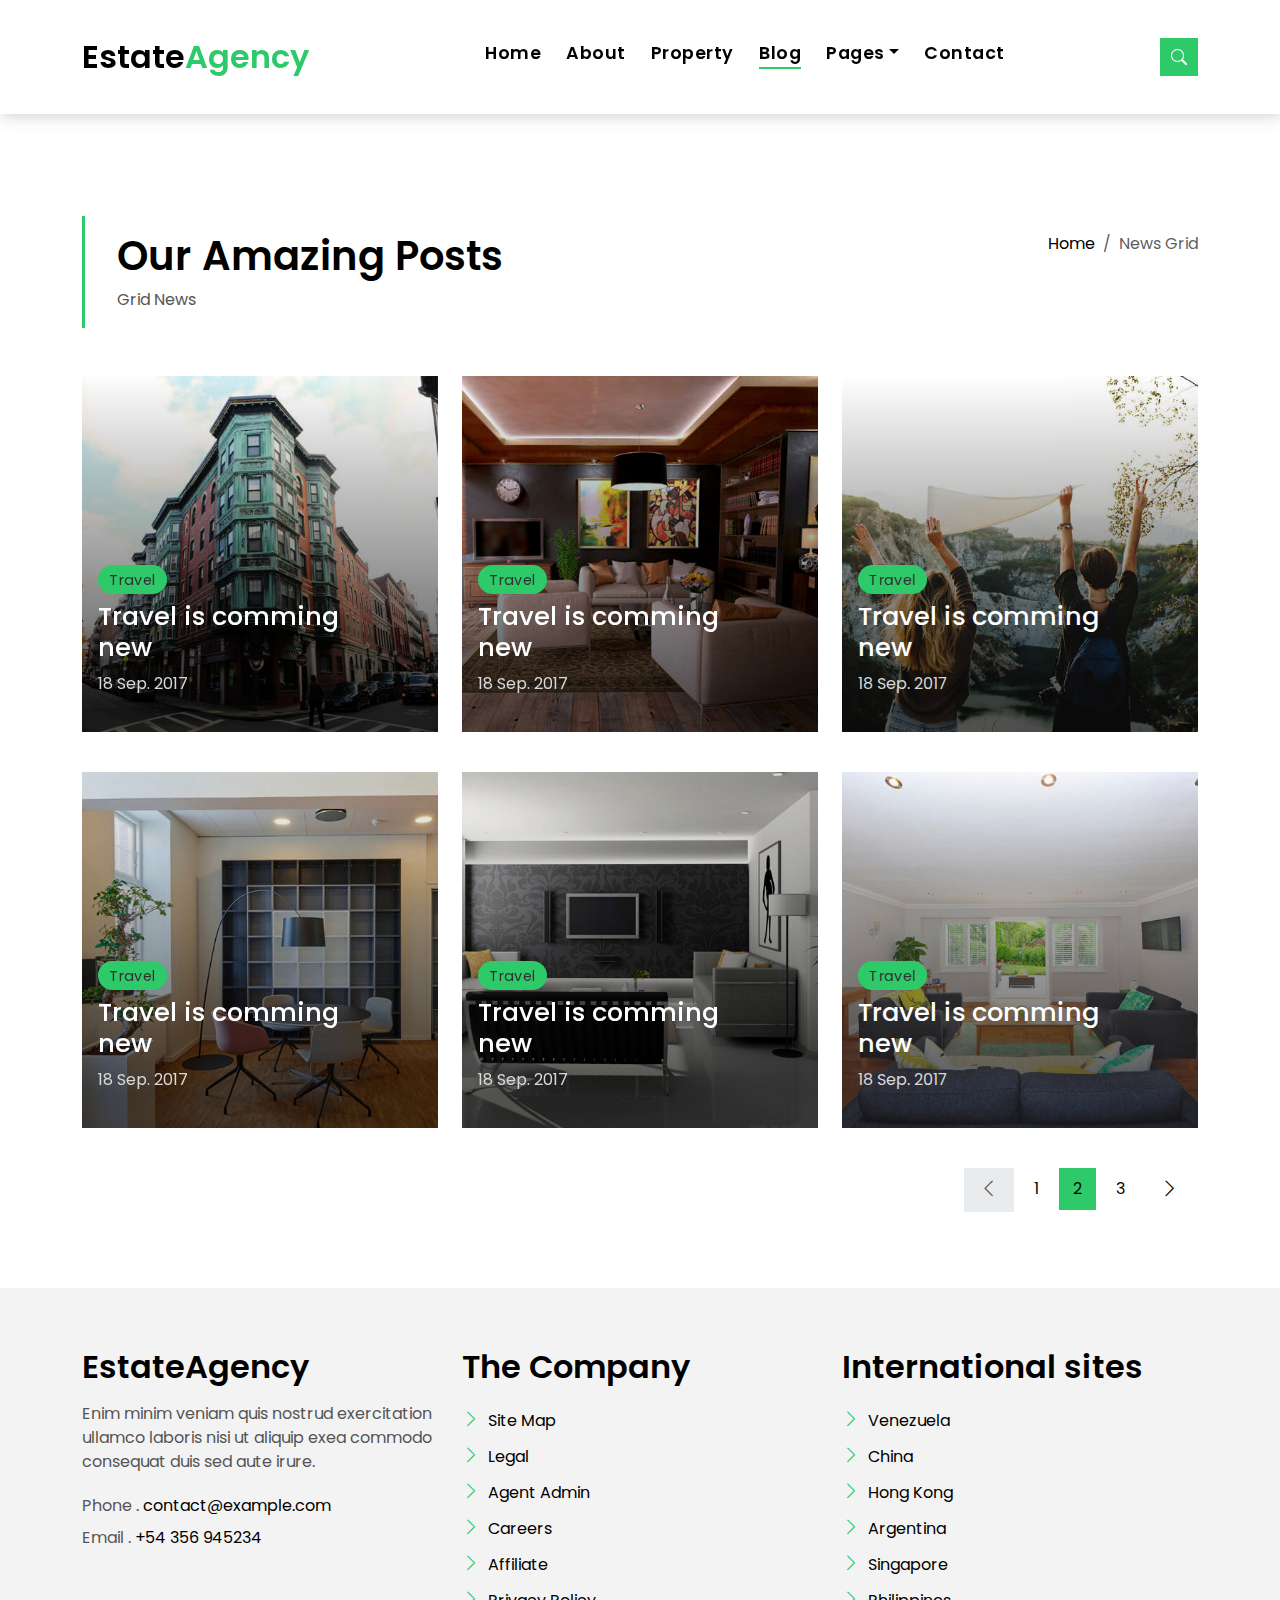
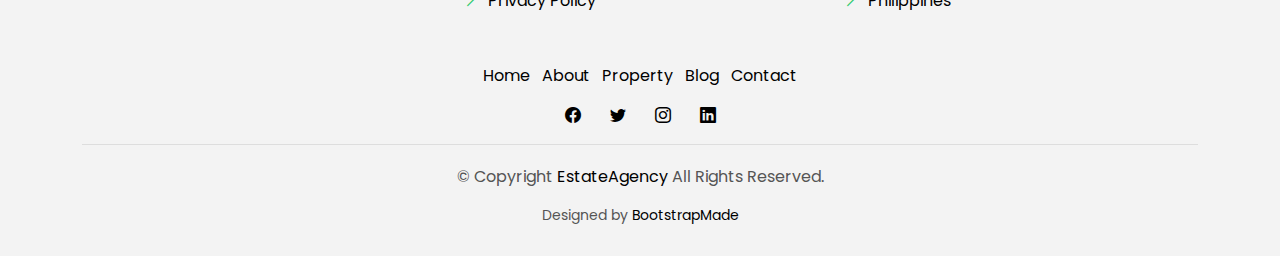
<file: blog-grid.html>
<!DOCTYPE html>
<html lang="en">

<head>
  <meta charset="utf-8">
  <meta content="width=device-width, initial-scale=1.0" name="viewport">

  <title>EstateAgency Bootstrap Template - Index</title>
  <meta content="" name="description">
  <meta content="" name="keywords">

  <!-- Favicons -->
  <link href="assets/img/favicon.png" rel="icon">
  <link href="assets/img/apple-touch-icon.png" rel="apple-touch-icon">

  <!-- Google Fonts -->
  <link href="https://fonts.googleapis.com/css?family=Poppins:300,400,500,600,700" rel="stylesheet">

  <!-- Vendor CSS Files -->
  <link href="assets/vendor/animate.css/animate.min.css" rel="stylesheet">
  <link href="assets/vendor/bootstrap/css/bootstrap.min.css" rel="stylesheet">
  <link href="assets/vendor/bootstrap-icons/bootstrap-icons.css" rel="stylesheet">
  <link href="assets/vendor/swiper/swiper-bundle.min.css" rel="stylesheet">

  <!-- Template Main CSS File -->
  <link href="assets/css/style.css" rel="stylesheet">

  <!-- =======================================================
  * Template Name: EstateAgency
  * Updated: May 30 2023 with Bootstrap v5.3.0
  * Template URL: https://bootstrapmade.com/real-estate-agency-bootstrap-template/
  * Author: BootstrapMade.com
  * License: https://bootstrapmade.com/license/
  ======================================================== -->
</head>

<body>

  <!-- ======= Property Search Section ======= -->
  <div class="click-closed"></div>
  <!--/ Form Search Star /-->
  <div class="box-collapse">
    <div class="title-box-d">
      <h3 class="title-d">Search Property</h3>
    </div>
    <span class="close-box-collapse right-boxed bi bi-x"></span>
    <div class="box-collapse-wrap form">
      <form class="form-a">
        <div class="row">
          <div class="col-md-12 mb-2">
            <div class="form-group">
              <label class="pb-2" for="Type">Keyword</label>
              <input type="text" class="form-control form-control-lg form-control-a" placeholder="Keyword">
            </div>
          </div>
          <div class="col-md-6 mb-2">
            <div class="form-group mt-3">
              <label class="pb-2" for="Type">Type</label>
              <select class="form-control form-select form-control-a" id="Type">
                <option>All Type</option>
                <option>For Rent</option>
                <option>For Sale</option>
                <option>Open House</option>
              </select>
            </div>
          </div>
          <div class="col-md-6 mb-2">
            <div class="form-group mt-3">
              <label class="pb-2" for="city">City</label>
              <select class="form-control form-select form-control-a" id="city">
                <option>All City</option>
                <option>Alabama</option>
                <option>Arizona</option>
                <option>California</option>
                <option>Colorado</option>
              </select>
            </div>
          </div>
          <div class="col-md-6 mb-2">
            <div class="form-group mt-3">
              <label class="pb-2" for="bedrooms">Bedrooms</label>
              <select class="form-control form-select form-control-a" id="bedrooms">
                <option>Any</option>
                <option>01</option>
                <option>02</option>
                <option>03</option>
              </select>
            </div>
          </div>
          <div class="col-md-6 mb-2">
            <div class="form-group mt-3">
              <label class="pb-2" for="garages">Garages</label>
              <select class="form-control form-select form-control-a" id="garages">
                <option>Any</option>
                <option>01</option>
                <option>02</option>
                <option>03</option>
                <option>04</option>
              </select>
            </div>
          </div>
          <div class="col-md-6 mb-2">
            <div class="form-group mt-3">
              <label class="pb-2" for="bathrooms">Bathrooms</label>
              <select class="form-control form-select form-control-a" id="bathrooms">
                <option>Any</option>
                <option>01</option>
                <option>02</option>
                <option>03</option>
              </select>
            </div>
          </div>
          <div class="col-md-6 mb-2">
            <div class="form-group mt-3">
              <label class="pb-2" for="price">Min Price</label>
              <select class="form-control form-select form-control-a" id="price">
                <option>Unlimite</option>
                <option>$50,000</option>
                <option>$100,000</option>
                <option>$150,000</option>
                <option>$200,000</option>
              </select>
            </div>
          </div>
          <div class="col-md-12">
            <button type="submit" class="btn btn-b">Search Property</button>
          </div>
        </div>
      </form>
    </div>
  </div><!-- End Property Search Section -->>

  <!-- ======= Header/Navbar ======= -->
  <nav class="navbar navbar-default navbar-trans navbar-expand-lg fixed-top">
    <div class="container">
      <button class="navbar-toggler collapsed" type="button" data-bs-toggle="collapse" data-bs-target="#navbarDefault" aria-controls="navbarDefault" aria-expanded="false" aria-label="Toggle navigation">
        <span></span>
        <span></span>
        <span></span>
      </button>
      <a class="navbar-brand text-brand" href="index.html">Estate<span class="color-b">Agency</span></a>

      <div class="navbar-collapse collapse justify-content-center" id="navbarDefault">
        <ul class="navbar-nav">

          <li class="nav-item">
            <a class="nav-link " href="index.html">Home</a>
          </li>

          <li class="nav-item">
            <a class="nav-link " href="about.html">About</a>
          </li>

          <li class="nav-item">
            <a class="nav-link " href="property-grid.html">Property</a>
          </li>

          <li class="nav-item">
            <a class="nav-link active" href="blog-grid.html">Blog</a>
          </li>

          <li class="nav-item dropdown">
            <a class="nav-link dropdown-toggle" href="#" id="navbarDropdown" role="button" data-bs-toggle="dropdown" aria-haspopup="true" aria-expanded="false">Pages</a>
            <div class="dropdown-menu">
              <a class="dropdown-item " href="property-single.html">Property Single</a>
              <a class="dropdown-item " href="blog-single.html">Blog Single</a>
              <a class="dropdown-item " href="agents-grid.html">Agents Grid</a>
              <a class="dropdown-item " href="agent-single.html">Agent Single</a>
            </div>
          </li>
          <li class="nav-item">
            <a class="nav-link " href="contact.html">Contact</a>
          </li>
        </ul>
      </div>

      <button type="button" class="btn btn-b-n navbar-toggle-box navbar-toggle-box-collapse" data-bs-toggle="collapse" data-bs-target="#navbarTogglerDemo01">
        <i class="bi bi-search"></i>
      </button>

    </div>
  </nav><!-- End Header/Navbar -->

  <main id="main">

    <!-- ======= Intro Single ======= -->
    <section class="intro-single">
      <div class="container">
        <div class="row">
          <div class="col-md-12 col-lg-8">
            <div class="title-single-box">
              <h1 class="title-single">Our Amazing Posts</h1>
              <span class="color-text-a">Grid News</span>
            </div>
          </div>
          <div class="col-md-12 col-lg-4">
            <nav aria-label="breadcrumb" class="breadcrumb-box d-flex justify-content-lg-end">
              <ol class="breadcrumb">
                <li class="breadcrumb-item">
                  <a href="index.html">Home</a>
                </li>
                <li class="breadcrumb-item active" aria-current="page">
                  News Grid
                </li>
              </ol>
            </nav>
          </div>
        </div>
      </div>
    </section><!-- End Intro Single-->

    <!-- =======  Blog Grid ======= -->
    <section class="news-grid grid">
      <div class="container">
        <div class="row">
          <div class="col-md-4">
            <div class="card-box-b card-shadow news-box">
              <div class="img-box-b">
                <img src="assets/img/post-1.jpg" alt="" class="img-b img-fluid">
              </div>
              <div class="card-overlay">
                <div class="card-header-b">
                  <div class="card-category-b">
                    <a href="#" class="category-b">Travel</a>
                  </div>
                  <div class="card-title-b">
                    <h2 class="title-2">
                      <a href="blog-single.html">Travel is comming
                        <br> new</a>
                    </h2>
                  </div>
                  <div class="card-date">
                    <span class="date-b">18 Sep. 2017</span>
                  </div>
                </div>
              </div>
            </div>
          </div>
          <div class="col-md-4">
            <div class="card-box-b card-shadow news-box">
              <div class="img-box-b">
                <img src="assets/img/post-2.jpg" alt="" class="img-b img-fluid">
              </div>
              <div class="card-overlay">
                <div class="card-header-b">
                  <div class="card-category-b">
                    <a href="blog-single.html" class="category-b">Travel</a>
                  </div>
                  <div class="card-title-b">
                    <h2 class="title-2">
                      <a href="blog-single.html">Travel is comming
                        <br> new</a>
                    </h2>
                  </div>
                  <div class="card-date">
                    <span class="date-b">18 Sep. 2017</span>
                  </div>
                </div>
              </div>
            </div>
          </div>
          <div class="col-md-4">
            <div class="card-box-b card-shadow news-box">
              <div class="img-box-b">
                <img src="assets/img/post-3.jpg" alt="" class="img-b img-fluid">
              </div>
              <div class="card-overlay">
                <div class="card-header-b">
                  <div class="card-category-b">
                    <a href="#" class="category-b">Travel</a>
                  </div>
                  <div class="card-title-b">
                    <h2 class="title-2">
                      <a href="blog-single.html">Travel is comming
                        <br> new</a>
                    </h2>
                  </div>
                  <div class="card-date">
                    <span class="date-b">18 Sep. 2017</span>
                  </div>
                </div>
              </div>
            </div>
          </div>
          <div class="col-md-4">
            <div class="card-box-b card-shadow news-box">
              <div class="img-box-b">
                <img src="assets/img/post-4.jpg" alt="" class="img-b img-fluid">
              </div>
              <div class="card-overlay">
                <div class="card-header-b">
                  <div class="card-category-b">
                    <a href="#" class="category-b">Travel</a>
                  </div>
                  <div class="card-title-b">
                    <h2 class="title-2">
                      <a href="blog-single.html">Travel is comming
                        <br> new</a>
                    </h2>
                  </div>
                  <div class="card-date">
                    <span class="date-b">18 Sep. 2017</span>
                  </div>
                </div>
              </div>
            </div>
          </div>
          <div class="col-md-4">
            <div class="card-box-b card-shadow news-box">
              <div class="img-box-b">
                <img src="assets/img/post-5.jpg" alt="" class="img-b img-fluid">
              </div>
              <div class="card-overlay">
                <div class="card-header-b">
                  <div class="card-category-b">
                    <a href="#" class="category-b">Travel</a>
                  </div>
                  <div class="card-title-b">
                    <h2 class="title-2">
                      <a href="blog-single.html">Travel is comming
                        <br> new</a>
                    </h2>
                  </div>
                  <div class="card-date">
                    <span class="date-b">18 Sep. 2017</span>
                  </div>
                </div>
              </div>
            </div>
          </div>
          <div class="col-md-4">
            <div class="card-box-b card-shadow news-box">
              <div class="img-box-b">
                <img src="assets/img/post-6.jpg" alt="" class="img-b img-fluid">
              </div>
              <div class="card-overlay">
                <div class="card-header-b">
                  <div class="card-category-b">
                    <a href="#" class="category-b">Travel</a>
                  </div>
                  <div class="card-title-b">
                    <h2 class="title-2">
                      <a href="blog-single.html">Travel is comming
                        <br> new</a>
                    </h2>
                  </div>
                  <div class="card-date">
                    <span class="date-b">18 Sep. 2017</span>
                  </div>
                </div>
              </div>
            </div>
          </div>
        </div>
        <div class="row">
          <div class="col-sm-12">
            <nav class="pagination-a">
              <ul class="pagination justify-content-end">
                <li class="page-item disabled">
                  <a class="page-link" href="#" tabindex="-1">
                    <span class="bi bi-chevron-left"></span>
                  </a>
                </li>
                <li class="page-item">
                  <a class="page-link" href="#">1</a>
                </li>
                <li class="page-item active">
                  <a class="page-link" href="#">2</a>
                </li>
                <li class="page-item">
                  <a class="page-link" href="#">3</a>
                </li>
                <li class="page-item next">
                  <a class="page-link" href="#">
                    <span class="bi bi-chevron-right"></span>
                  </a>
                </li>
              </ul>
            </nav>
          </div>
        </div>
      </div>
    </section><!-- End Blog Grid-->

  </main><!-- End #main -->

  <!-- ======= Footer ======= -->
  <section class="section-footer">
    <div class="container">
      <div class="row">
        <div class="col-sm-12 col-md-4">
          <div class="widget-a">
            <div class="w-header-a">
              <h3 class="w-title-a text-brand">EstateAgency</h3>
            </div>
            <div class="w-body-a">
              <p class="w-text-a color-text-a">
                Enim minim veniam quis nostrud exercitation ullamco laboris nisi ut aliquip exea commodo consequat duis
                sed aute irure.
              </p>
            </div>
            <div class="w-footer-a">
              <ul class="list-unstyled">
                <li class="color-a">
                  <span class="color-text-a">Phone .</span> contact@example.com
                </li>
                <li class="color-a">
                  <span class="color-text-a">Email .</span> +54 356 945234
                </li>
              </ul>
            </div>
          </div>
        </div>
        <div class="col-sm-12 col-md-4 section-md-t3">
          <div class="widget-a">
            <div class="w-header-a">
              <h3 class="w-title-a text-brand">The Company</h3>
            </div>
            <div class="w-body-a">
              <div class="w-body-a">
                <ul class="list-unstyled">
                  <li class="item-list-a">
                    <i class="bi bi-chevron-right"></i> <a href="#">Site Map</a>
                  </li>
                  <li class="item-list-a">
                    <i class="bi bi-chevron-right"></i> <a href="#">Legal</a>
                  </li>
                  <li class="item-list-a">
                    <i class="bi bi-chevron-right"></i> <a href="#">Agent Admin</a>
                  </li>
                  <li class="item-list-a">
                    <i class="bi bi-chevron-right"></i> <a href="#">Careers</a>
                  </li>
                  <li class="item-list-a">
                    <i class="bi bi-chevron-right"></i> <a href="#">Affiliate</a>
                  </li>
                  <li class="item-list-a">
                    <i class="bi bi-chevron-right"></i> <a href="#">Privacy Policy</a>
                  </li>
                </ul>
              </div>
            </div>
          </div>
        </div>
        <div class="col-sm-12 col-md-4 section-md-t3">
          <div class="widget-a">
            <div class="w-header-a">
              <h3 class="w-title-a text-brand">International sites</h3>
            </div>
            <div class="w-body-a">
              <ul class="list-unstyled">
                <li class="item-list-a">
                  <i class="bi bi-chevron-right"></i> <a href="#">Venezuela</a>
                </li>
                <li class="item-list-a">
                  <i class="bi bi-chevron-right"></i> <a href="#">China</a>
                </li>
                <li class="item-list-a">
                  <i class="bi bi-chevron-right"></i> <a href="#">Hong Kong</a>
                </li>
                <li class="item-list-a">
                  <i class="bi bi-chevron-right"></i> <a href="#">Argentina</a>
                </li>
                <li class="item-list-a">
                  <i class="bi bi-chevron-right"></i> <a href="#">Singapore</a>
                </li>
                <li class="item-list-a">
                  <i class="bi bi-chevron-right"></i> <a href="#">Philippines</a>
                </li>
              </ul>
            </div>
          </div>
        </div>
      </div>
    </div>
  </section>
  <footer>
    <div class="container">
      <div class="row">
        <div class="col-md-12">
          <nav class="nav-footer">
            <ul class="list-inline">
              <li class="list-inline-item">
                <a href="#">Home</a>
              </li>
              <li class="list-inline-item">
                <a href="#">About</a>
              </li>
              <li class="list-inline-item">
                <a href="#">Property</a>
              </li>
              <li class="list-inline-item">
                <a href="#">Blog</a>
              </li>
              <li class="list-inline-item">
                <a href="#">Contact</a>
              </li>
            </ul>
          </nav>
          <div class="socials-a">
            <ul class="list-inline">
              <li class="list-inline-item">
                <a href="#">
                  <i class="bi bi-facebook" aria-hidden="true"></i>
                </a>
              </li>
              <li class="list-inline-item">
                <a href="#">
                  <i class="bi bi-twitter" aria-hidden="true"></i>
                </a>
              </li>
              <li class="list-inline-item">
                <a href="#">
                  <i class="bi bi-instagram" aria-hidden="true"></i>
                </a>
              </li>
              <li class="list-inline-item">
                <a href="#">
                  <i class="bi bi-linkedin" aria-hidden="true"></i>
                </a>
              </li>
            </ul>
          </div>
          <div class="copyright-footer">
            <p class="copyright color-text-a">
              &copy; Copyright
              <span class="color-a">EstateAgency</span> All Rights Reserved.
            </p>
          </div>
          <div class="credits">
            <!--
            All the links in the footer should remain intact.
            You can delete the links only if you purchased the pro version.
            Licensing information: https://bootstrapmade.com/license/
            Purchase the pro version with working PHP/AJAX contact form: https://bootstrapmade.com/buy/?theme=EstateAgency
          -->
            Designed by <a href="https://bootstrapmade.com/">BootstrapMade</a>
          </div>
        </div>
      </div>
    </div>
  </footer><!-- End  Footer -->

  <div id="preloader"></div>
  <a href="#" class="back-to-top d-flex align-items-center justify-content-center"><i class="bi bi-arrow-up-short"></i></a>

  <!-- Vendor JS Files -->
  <script src="assets/vendor/bootstrap/js/bootstrap.bundle.min.js"></script>
  <script src="assets/vendor/swiper/swiper-bundle.min.js"></script>
  <script src="assets/vendor/php-email-form/validate.js"></script>

  <!-- Template Main JS File -->
  <script src="assets/js/main.js"></script>

</body>

</html>
</file>
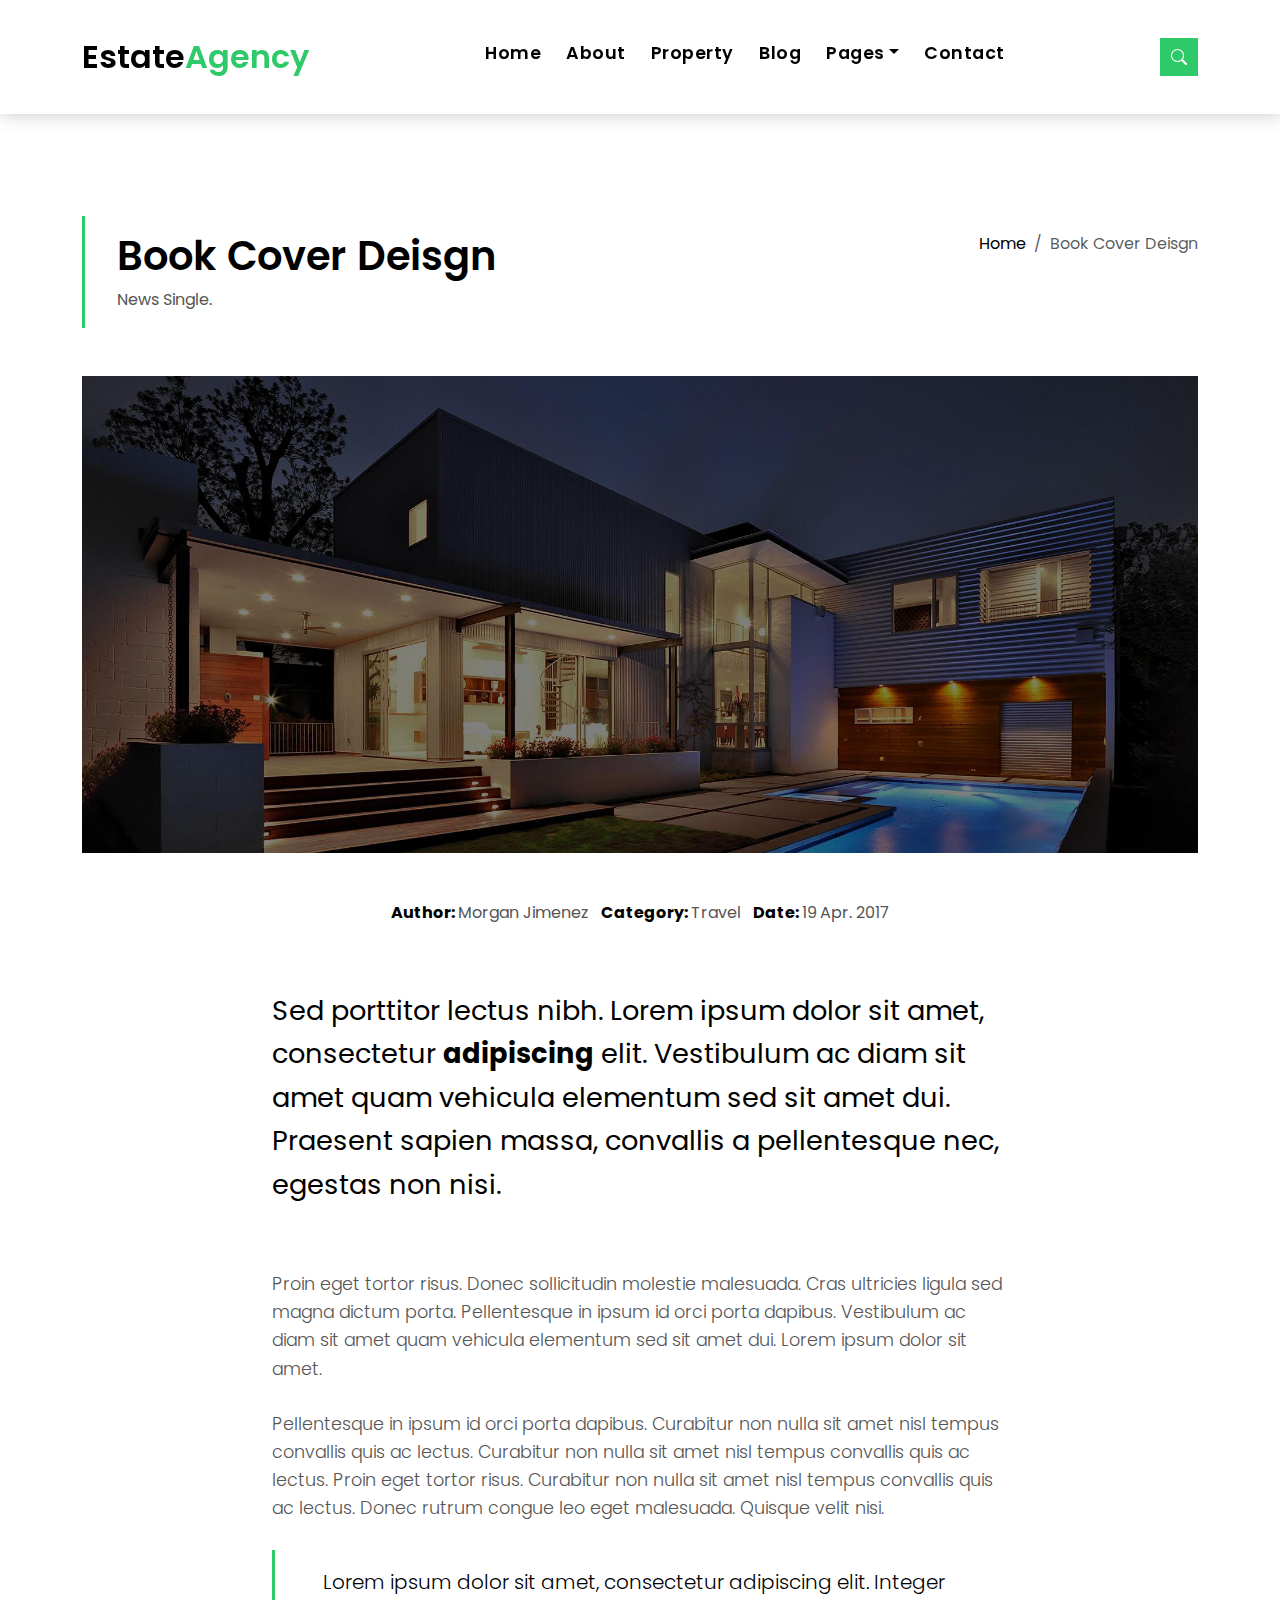
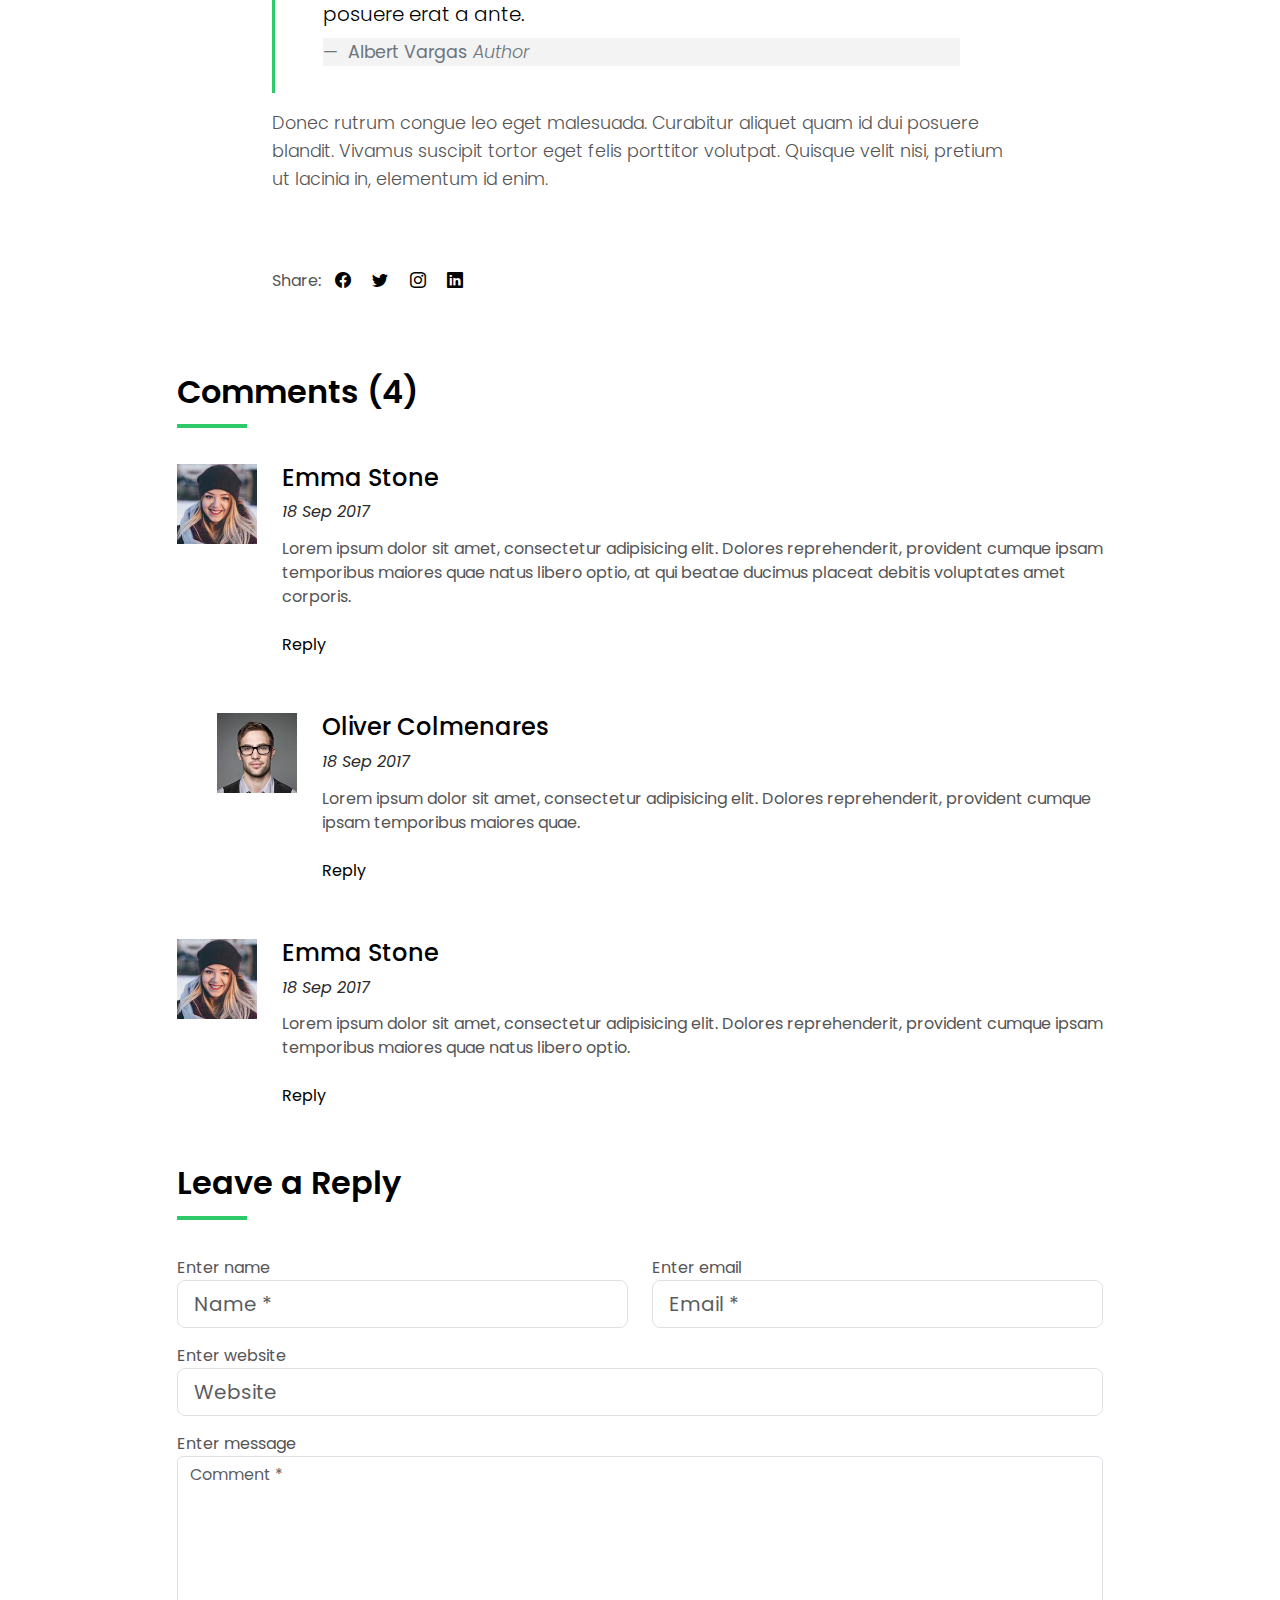
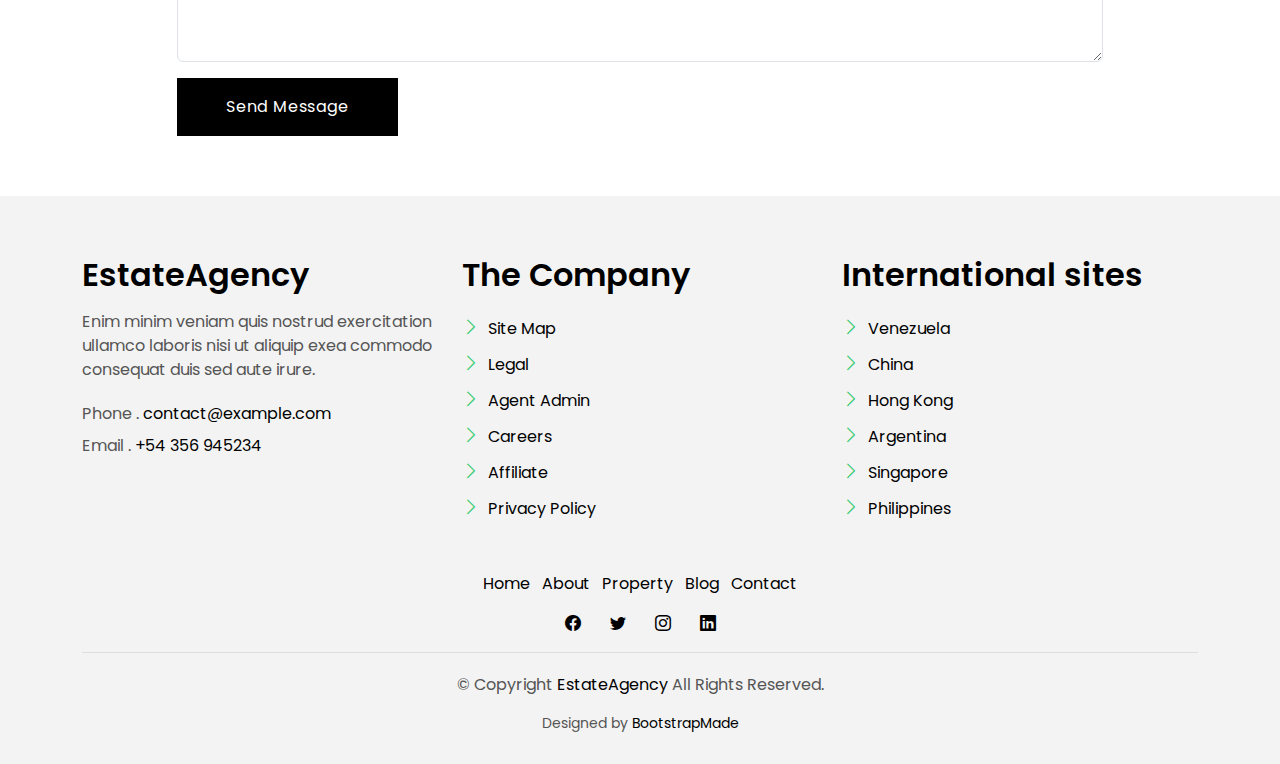
<file: blog-single.html>
<!DOCTYPE html>
<html lang="en">

<head>
  <meta charset="utf-8">
  <meta content="width=device-width, initial-scale=1.0" name="viewport">

  <title>EstateAgency Bootstrap Template - Index</title>
  <meta content="" name="description">
  <meta content="" name="keywords">

  <!-- Favicons -->
  <link href="assets/img/favicon.png" rel="icon">
  <link href="assets/img/apple-touch-icon.png" rel="apple-touch-icon">

  <!-- Google Fonts -->
  <link href="https://fonts.googleapis.com/css?family=Poppins:300,400,500,600,700" rel="stylesheet">

  <!-- Vendor CSS Files -->
  <link href="assets/vendor/animate.css/animate.min.css" rel="stylesheet">
  <link href="assets/vendor/bootstrap/css/bootstrap.min.css" rel="stylesheet">
  <link href="assets/vendor/bootstrap-icons/bootstrap-icons.css" rel="stylesheet">
  <link href="assets/vendor/swiper/swiper-bundle.min.css" rel="stylesheet">

  <!-- Template Main CSS File -->
  <link href="assets/css/style.css" rel="stylesheet">

  <!-- =======================================================
  * Template Name: EstateAgency
  * Updated: May 30 2023 with Bootstrap v5.3.0
  * Template URL: https://bootstrapmade.com/real-estate-agency-bootstrap-template/
  * Author: BootstrapMade.com
  * License: https://bootstrapmade.com/license/
  ======================================================== -->
</head>

<body>

  <!-- ======= Property Search Section ======= -->
  <div class="click-closed"></div>
  <!--/ Form Search Star /-->
  <div class="box-collapse">
    <div class="title-box-d">
      <h3 class="title-d">Search Property</h3>
    </div>
    <span class="close-box-collapse right-boxed bi bi-x"></span>
    <div class="box-collapse-wrap form">
      <form class="form-a">
        <div class="row">
          <div class="col-md-12 mb-2">
            <div class="form-group">
              <label class="pb-2" for="Type">Keyword</label>
              <input type="text" class="form-control form-control-lg form-control-a" placeholder="Keyword">
            </div>
          </div>
          <div class="col-md-6 mb-2">
            <div class="form-group mt-3">
              <label class="pb-2" for="Type">Type</label>
              <select class="form-control form-select form-control-a" id="Type">
                <option>All Type</option>
                <option>For Rent</option>
                <option>For Sale</option>
                <option>Open House</option>
              </select>
            </div>
          </div>
          <div class="col-md-6 mb-2">
            <div class="form-group mt-3">
              <label class="pb-2" for="city">City</label>
              <select class="form-control form-select form-control-a" id="city">
                <option>All City</option>
                <option>Alabama</option>
                <option>Arizona</option>
                <option>California</option>
                <option>Colorado</option>
              </select>
            </div>
          </div>
          <div class="col-md-6 mb-2">
            <div class="form-group mt-3">
              <label class="pb-2" for="bedrooms">Bedrooms</label>
              <select class="form-control form-select form-control-a" id="bedrooms">
                <option>Any</option>
                <option>01</option>
                <option>02</option>
                <option>03</option>
              </select>
            </div>
          </div>
          <div class="col-md-6 mb-2">
            <div class="form-group mt-3">
              <label class="pb-2" for="garages">Garages</label>
              <select class="form-control form-select form-control-a" id="garages">
                <option>Any</option>
                <option>01</option>
                <option>02</option>
                <option>03</option>
                <option>04</option>
              </select>
            </div>
          </div>
          <div class="col-md-6 mb-2">
            <div class="form-group mt-3">
              <label class="pb-2" for="bathrooms">Bathrooms</label>
              <select class="form-control form-select form-control-a" id="bathrooms">
                <option>Any</option>
                <option>01</option>
                <option>02</option>
                <option>03</option>
              </select>
            </div>
          </div>
          <div class="col-md-6 mb-2">
            <div class="form-group mt-3">
              <label class="pb-2" for="price">Min Price</label>
              <select class="form-control form-select form-control-a" id="price">
                <option>Unlimite</option>
                <option>$50,000</option>
                <option>$100,000</option>
                <option>$150,000</option>
                <option>$200,000</option>
              </select>
            </div>
          </div>
          <div class="col-md-12">
            <button type="submit" class="btn btn-b">Search Property</button>
          </div>
        </div>
      </form>
    </div>
  </div><!-- End Property Search Section -->>

  <!-- ======= Header/Navbar ======= -->
  <nav class="navbar navbar-default navbar-trans navbar-expand-lg fixed-top">
    <div class="container">
      <button class="navbar-toggler collapsed" type="button" data-bs-toggle="collapse" data-bs-target="#navbarDefault" aria-controls="navbarDefault" aria-expanded="false" aria-label="Toggle navigation">
        <span></span>
        <span></span>
        <span></span>
      </button>
      <a class="navbar-brand text-brand" href="index.html">Estate<span class="color-b">Agency</span></a>

      <div class="navbar-collapse collapse justify-content-center" id="navbarDefault">
        <ul class="navbar-nav">

          <li class="nav-item">
            <a class="nav-link " href="index.html">Home</a>
          </li>

          <li class="nav-item">
            <a class="nav-link " href="about.html">About</a>
          </li>

          <li class="nav-item">
            <a class="nav-link " href="property-grid.html">Property</a>
          </li>

          <li class="nav-item">
            <a class="nav-link " href="blog-grid.html">Blog</a>
          </li>

          <li class="nav-item dropdown">
            <a class="nav-link dropdown-toggle" href="#" id="navbarDropdown" role="button" data-bs-toggle="dropdown" aria-haspopup="true" aria-expanded="false">Pages</a>
            <div class="dropdown-menu">
              <a class="dropdown-item " href="property-single.html">Property Single</a>
              <a class="dropdown-item active" href="blog-single.html">Blog Single</a>
              <a class="dropdown-item " href="agents-grid.html">Agents Grid</a>
              <a class="dropdown-item " href="agent-single.html">Agent Single</a>
            </div>
          </li>
          <li class="nav-item">
            <a class="nav-link " href="contact.html">Contact</a>
          </li>
        </ul>
      </div>

      <button type="button" class="btn btn-b-n navbar-toggle-box navbar-toggle-box-collapse" data-bs-toggle="collapse" data-bs-target="#navbarTogglerDemo01">
        <i class="bi bi-search"></i>
      </button>

    </div>
  </nav><!-- End Header/Navbar -->

  <main id="main">

    <!-- ======= Intro Single ======= -->
    <section class="intro-single">
      <div class="container">
        <div class="row">
          <div class="col-md-12 col-lg-8">
            <div class="title-single-box">
              <h1 class="title-single">Book Cover Deisgn</h1>
              <span class="color-text-a">News Single.</span>
            </div>
          </div>
          <div class="col-md-12 col-lg-4">
            <nav aria-label="breadcrumb" class="breadcrumb-box d-flex justify-content-lg-end">
              <ol class="breadcrumb">
                <li class="breadcrumb-item">
                  <a href="#">Home</a>
                </li>
                <li class="breadcrumb-item active" aria-current="page">
                  Book Cover Deisgn
                </li>
              </ol>
            </nav>
          </div>
        </div>
      </div>
    </section><!-- End Intro Single-->

    <!-- ======= Blog Single ======= -->
    <section class="news-single nav-arrow-b">
      <div class="container">
        <div class="row">
          <div class="col-sm-12">
            <div class="news-img-box">
              <img src="assets/img/slide-3.jpg" alt="" class="img-fluid">
            </div>
          </div>
          <div class="col-md-10 offset-md-1 col-lg-8 offset-lg-2">
            <div class="post-information">
              <ul class="list-inline text-center color-a">
                <li class="list-inline-item mr-2">
                  <strong>Author: </strong>
                  <span class="color-text-a">Morgan Jimenez</span>
                </li>
                <li class="list-inline-item mr-2">
                  <strong>Category: </strong>
                  <span class="color-text-a">Travel</span>
                </li>
                <li class="list-inline-item">
                  <strong>Date: </strong>
                  <span class="color-text-a">19 Apr. 2017</span>
                </li>
              </ul>
            </div>
            <div class="post-content color-text-a">
              <p class="post-intro">
                Sed porttitor lectus nibh. Lorem ipsum dolor sit amet, consectetur
                <strong>adipiscing</strong> elit. Vestibulum ac diam sit amet quam vehicula elementum sed sit amet dui.
                Praesent sapien massa, convallis a pellentesque nec, egestas non nisi.
              </p>
              <p>
                Proin eget tortor risus. Donec sollicitudin molestie malesuada. Cras ultricies ligula sed magna dictum
                porta. Pellentesque
                in ipsum id orci porta dapibus. Vestibulum ac diam sit amet quam vehicula elementum sed sit amet
                dui. Lorem ipsum dolor sit amet.
              </p>
              <p>
                Pellentesque in ipsum id orci porta dapibus. Curabitur non nulla sit amet nisl tempus convallis quis ac
                lectus. Curabitur
                non nulla sit amet nisl tempus convallis quis ac lectus. Proin eget tortor risus. Curabitur non
                nulla sit amet nisl tempus convallis quis ac lectus. Donec rutrum congue leo eget malesuada.
                Quisque velit nisi.
              </p>
              <blockquote class="blockquote">
                <p class="mb-4">Lorem ipsum dolor sit amet, consectetur adipiscing elit. Integer posuere erat a ante.</p>
                <footer class="blockquote-footer">
                  <strong>Albert Vargas</strong>
                  <cite title="Source Title">Author</cite>
                </footer>
              </blockquote>
              <p>
                Donec rutrum congue leo eget malesuada. Curabitur aliquet quam id dui posuere blandit. Vivamus suscipit
                tortor eget felis
                porttitor volutpat. Quisque velit nisi, pretium ut lacinia in, elementum id enim.
              </p>
            </div>
            <div class="post-footer">
              <div class="post-share">
                <span>Share: </span>
                <ul class="list-inline socials">
                  <li class="list-inline-item">
                    <a href="#">
                      <i class="bi bi-facebook" aria-hidden="true"></i>
                    </a>
                  </li>
                  <li class="list-inline-item">
                    <a href="#">
                      <i class="bi bi-twitter" aria-hidden="true"></i>
                    </a>
                  </li>
                  <li class="list-inline-item">
                    <a href="#">
                      <i class="bi bi-instagram" aria-hidden="true"></i>
                    </a>
                  </li>
                  <li class="list-inline-item">
                    <a href="#">
                      <i class="bi bi-linkedin" aria-hidden="true"></i>
                    </a>
                  </li>
                </ul>
              </div>
            </div>
          </div>
          <div class="col-md-10 offset-md-1 col-lg-10 offset-lg-1">
            <div class="title-box-d">
              <h3 class="title-d">Comments (4)</h3>
            </div>
            <div class="box-comments">
              <ul class="list-comments">
                <li>
                  <div class="comment-avatar">
                    <img src="assets/img/author-2.jpg" alt="">
                  </div>
                  <div class="comment-details">
                    <h4 class="comment-author">Emma Stone</h4>
                    <span>18 Sep 2017</span>
                    <p class="comment-description">
                      Lorem ipsum dolor sit amet, consectetur adipisicing elit. Dolores reprehenderit, provident cumque
                      ipsam temporibus maiores
                      quae natus libero optio, at qui beatae ducimus placeat debitis voluptates amet corporis.
                    </p>
                    <a href="3">Reply</a>
                  </div>
                </li>
                <li class="comment-children">
                  <div class="comment-avatar">
                    <img src="assets/img/author-1.jpg" alt="">
                  </div>
                  <div class="comment-details">
                    <h4 class="comment-author">Oliver Colmenares</h4>
                    <span>18 Sep 2017</span>
                    <p class="comment-description">
                      Lorem ipsum dolor sit amet, consectetur adipisicing elit. Dolores reprehenderit, provident cumque
                      ipsam temporibus maiores
                      quae.
                    </p>
                    <a href="3">Reply</a>
                  </div>
                </li>
                <li>
                  <div class="comment-avatar">
                    <img src="assets/img/author-2.jpg" alt="">
                  </div>
                  <div class="comment-details">
                    <h4 class="comment-author">Emma Stone</h4>
                    <span>18 Sep 2017</span>
                    <p class="comment-description">
                      Lorem ipsum dolor sit amet, consectetur adipisicing elit. Dolores reprehenderit, provident cumque
                      ipsam temporibus maiores
                      quae natus libero optio.
                    </p>
                    <a href="3">Reply</a>
                  </div>
                </li>
              </ul>
            </div>
            <div class="form-comments">
              <div class="title-box-d">
                <h3 class="title-d"> Leave a Reply</h3>
              </div>
              <form class="form-a">
                <div class="row">
                  <div class="col-md-6 mb-3">
                    <div class="form-group">
                      <label for="inputName">Enter name</label>
                      <input type="text" class="form-control form-control-lg form-control-a" id="inputName" placeholder="Name *" required>
                    </div>
                  </div>
                  <div class="col-md-6 mb-3">
                    <div class="form-group">
                      <label for="inputEmail1">Enter email</label>
                      <input type="email" class="form-control form-control-lg form-control-a" id="inputEmail1" placeholder="Email *" required>
                    </div>
                  </div>
                  <div class="col-md-12 mb-3">
                    <div class="form-group">
                      <label for="inputUrl">Enter website</label>
                      <input type="url" class="form-control form-control-lg form-control-a" id="inputUrl" placeholder="Website">
                    </div>
                  </div>
                  <div class="col-md-12 mb-3">
                    <div class="form-group">
                      <label for="textMessage">Enter message</label>
                      <textarea id="textMessage" class="form-control" placeholder="Comment *" name="message" cols="45" rows="8" required></textarea>
                    </div>
                  </div>
                  <div class="col-md-12">
                    <button type="submit" class="btn btn-a">Send Message</button>
                  </div>
                </div>
              </form>
            </div>
          </div>
        </div>
      </div>
    </section><!-- End Blog Single-->

  </main><!-- End #main -->

  <!-- ======= Footer ======= -->
  <section class="section-footer">
    <div class="container">
      <div class="row">
        <div class="col-sm-12 col-md-4">
          <div class="widget-a">
            <div class="w-header-a">
              <h3 class="w-title-a text-brand">EstateAgency</h3>
            </div>
            <div class="w-body-a">
              <p class="w-text-a color-text-a">
                Enim minim veniam quis nostrud exercitation ullamco laboris nisi ut aliquip exea commodo consequat duis
                sed aute irure.
              </p>
            </div>
            <div class="w-footer-a">
              <ul class="list-unstyled">
                <li class="color-a">
                  <span class="color-text-a">Phone .</span> contact@example.com
                </li>
                <li class="color-a">
                  <span class="color-text-a">Email .</span> +54 356 945234
                </li>
              </ul>
            </div>
          </div>
        </div>
        <div class="col-sm-12 col-md-4 section-md-t3">
          <div class="widget-a">
            <div class="w-header-a">
              <h3 class="w-title-a text-brand">The Company</h3>
            </div>
            <div class="w-body-a">
              <div class="w-body-a">
                <ul class="list-unstyled">
                  <li class="item-list-a">
                    <i class="bi bi-chevron-right"></i> <a href="#">Site Map</a>
                  </li>
                  <li class="item-list-a">
                    <i class="bi bi-chevron-right"></i> <a href="#">Legal</a>
                  </li>
                  <li class="item-list-a">
                    <i class="bi bi-chevron-right"></i> <a href="#">Agent Admin</a>
                  </li>
                  <li class="item-list-a">
                    <i class="bi bi-chevron-right"></i> <a href="#">Careers</a>
                  </li>
                  <li class="item-list-a">
                    <i class="bi bi-chevron-right"></i> <a href="#">Affiliate</a>
                  </li>
                  <li class="item-list-a">
                    <i class="bi bi-chevron-right"></i> <a href="#">Privacy Policy</a>
                  </li>
                </ul>
              </div>
            </div>
          </div>
        </div>
        <div class="col-sm-12 col-md-4 section-md-t3">
          <div class="widget-a">
            <div class="w-header-a">
              <h3 class="w-title-a text-brand">International sites</h3>
            </div>
            <div class="w-body-a">
              <ul class="list-unstyled">
                <li class="item-list-a">
                  <i class="bi bi-chevron-right"></i> <a href="#">Venezuela</a>
                </li>
                <li class="item-list-a">
                  <i class="bi bi-chevron-right"></i> <a href="#">China</a>
                </li>
                <li class="item-list-a">
                  <i class="bi bi-chevron-right"></i> <a href="#">Hong Kong</a>
                </li>
                <li class="item-list-a">
                  <i class="bi bi-chevron-right"></i> <a href="#">Argentina</a>
                </li>
                <li class="item-list-a">
                  <i class="bi bi-chevron-right"></i> <a href="#">Singapore</a>
                </li>
                <li class="item-list-a">
                  <i class="bi bi-chevron-right"></i> <a href="#">Philippines</a>
                </li>
              </ul>
            </div>
          </div>
        </div>
      </div>
    </div>
  </section>
  <footer>
    <div class="container">
      <div class="row">
        <div class="col-md-12">
          <nav class="nav-footer">
            <ul class="list-inline">
              <li class="list-inline-item">
                <a href="#">Home</a>
              </li>
              <li class="list-inline-item">
                <a href="#">About</a>
              </li>
              <li class="list-inline-item">
                <a href="#">Property</a>
              </li>
              <li class="list-inline-item">
                <a href="#">Blog</a>
              </li>
              <li class="list-inline-item">
                <a href="#">Contact</a>
              </li>
            </ul>
          </nav>
          <div class="socials-a">
            <ul class="list-inline">
              <li class="list-inline-item">
                <a href="#">
                  <i class="bi bi-facebook" aria-hidden="true"></i>
                </a>
              </li>
              <li class="list-inline-item">
                <a href="#">
                  <i class="bi bi-twitter" aria-hidden="true"></i>
                </a>
              </li>
              <li class="list-inline-item">
                <a href="#">
                  <i class="bi bi-instagram" aria-hidden="true"></i>
                </a>
              </li>
              <li class="list-inline-item">
                <a href="#">
                  <i class="bi bi-linkedin" aria-hidden="true"></i>
                </a>
              </li>
            </ul>
          </div>
          <div class="copyright-footer">
            <p class="copyright color-text-a">
              &copy; Copyright
              <span class="color-a">EstateAgency</span> All Rights Reserved.
            </p>
          </div>
          <div class="credits">
            <!--
            All the links in the footer should remain intact.
            You can delete the links only if you purchased the pro version.
            Licensing information: https://bootstrapmade.com/license/
            Purchase the pro version with working PHP/AJAX contact form: https://bootstrapmade.com/buy/?theme=EstateAgency
          -->
            Designed by <a href="https://bootstrapmade.com/">BootstrapMade</a>
          </div>
        </div>
      </div>
    </div>
  </footer><!-- End  Footer -->

  <div id="preloader"></div>
  <a href="#" class="back-to-top d-flex align-items-center justify-content-center"><i class="bi bi-arrow-up-short"></i></a>

  <!-- Vendor JS Files -->
  <script src="assets/vendor/bootstrap/js/bootstrap.bundle.min.js"></script>
  <script src="assets/vendor/swiper/swiper-bundle.min.js"></script>
  <script src="assets/vendor/php-email-form/validate.js"></script>

  <!-- Template Main JS File -->
  <script src="assets/js/main.js"></script>

</body>

</html>
</file>
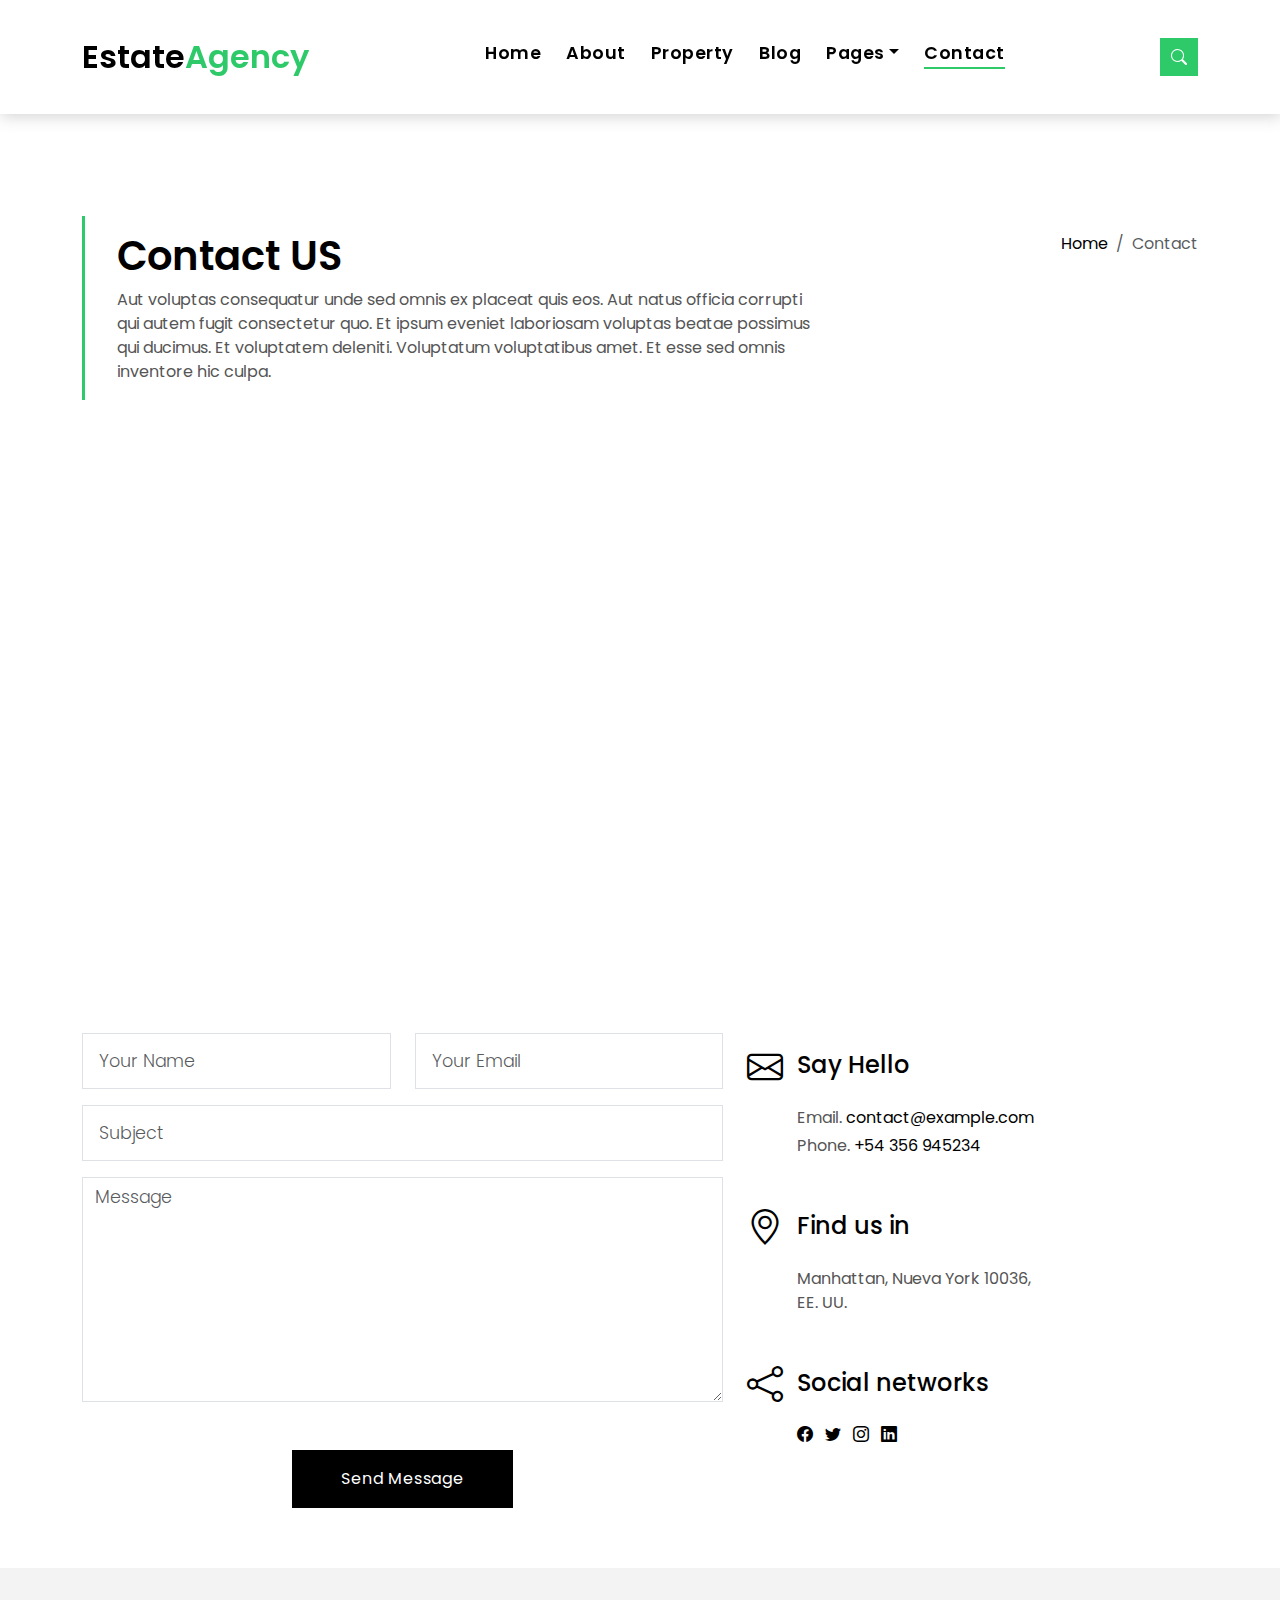
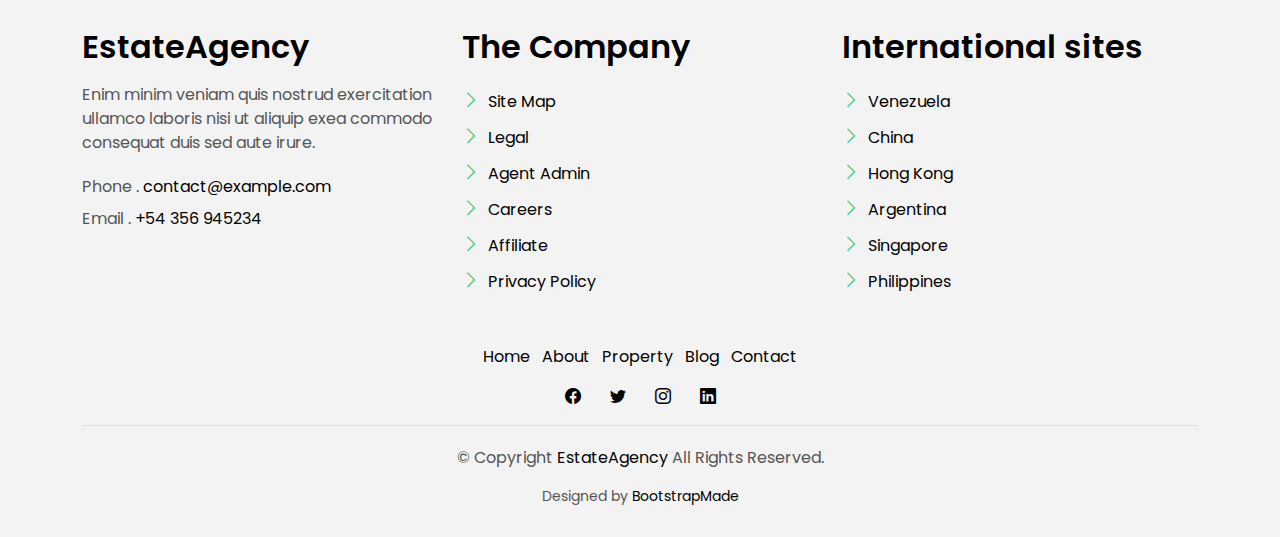
<file: contact.html>
<!DOCTYPE html>
<html lang="en">

<head>
  <meta charset="utf-8">
  <meta content="width=device-width, initial-scale=1.0" name="viewport">

  <title>EstateAgency Bootstrap Template - Index</title>
  <meta content="" name="description">
  <meta content="" name="keywords">

  <!-- Favicons -->
  <link href="assets/img/favicon.png" rel="icon">
  <link href="assets/img/apple-touch-icon.png" rel="apple-touch-icon">

  <!-- Google Fonts -->
  <link href="https://fonts.googleapis.com/css?family=Poppins:300,400,500,600,700" rel="stylesheet">

  <!-- Vendor CSS Files -->
  <link href="assets/vendor/animate.css/animate.min.css" rel="stylesheet">
  <link href="assets/vendor/bootstrap/css/bootstrap.min.css" rel="stylesheet">
  <link href="assets/vendor/bootstrap-icons/bootstrap-icons.css" rel="stylesheet">
  <link href="assets/vendor/swiper/swiper-bundle.min.css" rel="stylesheet">

  <!-- Template Main CSS File -->
  <link href="assets/css/style.css" rel="stylesheet">

  <!-- =======================================================
  * Template Name: EstateAgency
  * Updated: May 30 2023 with Bootstrap v5.3.0
  * Template URL: https://bootstrapmade.com/real-estate-agency-bootstrap-template/
  * Author: BootstrapMade.com
  * License: https://bootstrapmade.com/license/
  ======================================================== -->
</head>

<body>

  <!-- ======= Property Search Section ======= -->
  <div class="click-closed"></div>
  <!--/ Form Search Star /-->
  <div class="box-collapse">
    <div class="title-box-d">
      <h3 class="title-d">Search Property</h3>
    </div>
    <span class="close-box-collapse right-boxed bi bi-x"></span>
    <div class="box-collapse-wrap form">
      <form class="form-a">
        <div class="row">
          <div class="col-md-12 mb-2">
            <div class="form-group">
              <label class="pb-2" for="Type">Keyword</label>
              <input type="text" class="form-control form-control-lg form-control-a" placeholder="Keyword">
            </div>
          </div>
          <div class="col-md-6 mb-2">
            <div class="form-group mt-3">
              <label class="pb-2" for="Type">Type</label>
              <select class="form-control form-select form-control-a" id="Type">
                <option>All Type</option>
                <option>For Rent</option>
                <option>For Sale</option>
                <option>Open House</option>
              </select>
            </div>
          </div>
          <div class="col-md-6 mb-2">
            <div class="form-group mt-3">
              <label class="pb-2" for="city">City</label>
              <select class="form-control form-select form-control-a" id="city">
                <option>All City</option>
                <option>Alabama</option>
                <option>Arizona</option>
                <option>California</option>
                <option>Colorado</option>
              </select>
            </div>
          </div>
          <div class="col-md-6 mb-2">
            <div class="form-group mt-3">
              <label class="pb-2" for="bedrooms">Bedrooms</label>
              <select class="form-control form-select form-control-a" id="bedrooms">
                <option>Any</option>
                <option>01</option>
                <option>02</option>
                <option>03</option>
              </select>
            </div>
          </div>
          <div class="col-md-6 mb-2">
            <div class="form-group mt-3">
              <label class="pb-2" for="garages">Garages</label>
              <select class="form-control form-select form-control-a" id="garages">
                <option>Any</option>
                <option>01</option>
                <option>02</option>
                <option>03</option>
                <option>04</option>
              </select>
            </div>
          </div>
          <div class="col-md-6 mb-2">
            <div class="form-group mt-3">
              <label class="pb-2" for="bathrooms">Bathrooms</label>
              <select class="form-control form-select form-control-a" id="bathrooms">
                <option>Any</option>
                <option>01</option>
                <option>02</option>
                <option>03</option>
              </select>
            </div>
          </div>
          <div class="col-md-6 mb-2">
            <div class="form-group mt-3">
              <label class="pb-2" for="price">Min Price</label>
              <select class="form-control form-select form-control-a" id="price">
                <option>Unlimite</option>
                <option>$50,000</option>
                <option>$100,000</option>
                <option>$150,000</option>
                <option>$200,000</option>
              </select>
            </div>
          </div>
          <div class="col-md-12">
            <button type="submit" class="btn btn-b">Search Property</button>
          </div>
        </div>
      </form>
    </div>
  </div><!-- End Property Search Section -->>

  <!-- ======= Header/Navbar ======= -->
  <nav class="navbar navbar-default navbar-trans navbar-expand-lg fixed-top">
    <div class="container">
      <button class="navbar-toggler collapsed" type="button" data-bs-toggle="collapse" data-bs-target="#navbarDefault" aria-controls="navbarDefault" aria-expanded="false" aria-label="Toggle navigation">
        <span></span>
        <span></span>
        <span></span>
      </button>
      <a class="navbar-brand text-brand" href="index.html">Estate<span class="color-b">Agency</span></a>

      <div class="navbar-collapse collapse justify-content-center" id="navbarDefault">
        <ul class="navbar-nav">

          <li class="nav-item">
            <a class="nav-link " href="index.html">Home</a>
          </li>

          <li class="nav-item">
            <a class="nav-link " href="about.html">About</a>
          </li>

          <li class="nav-item">
            <a class="nav-link " href="property-grid.html">Property</a>
          </li>

          <li class="nav-item">
            <a class="nav-link " href="blog-grid.html">Blog</a>
          </li>

          <li class="nav-item dropdown">
            <a class="nav-link dropdown-toggle" href="#" id="navbarDropdown" role="button" data-bs-toggle="dropdown" aria-haspopup="true" aria-expanded="false">Pages</a>
            <div class="dropdown-menu">
              <a class="dropdown-item " href="property-single.html">Property Single</a>
              <a class="dropdown-item " href="blog-single.html">Blog Single</a>
              <a class="dropdown-item " href="agents-grid.html">Agents Grid</a>
              <a class="dropdown-item " href="agent-single.html">Agent Single</a>
            </div>
          </li>
          <li class="nav-item">
            <a class="nav-link active" href="contact.html">Contact</a>
          </li>
        </ul>
      </div>

      <button type="button" class="btn btn-b-n navbar-toggle-box navbar-toggle-box-collapse" data-bs-toggle="collapse" data-bs-target="#navbarTogglerDemo01">
        <i class="bi bi-search"></i>
      </button>

    </div>
  </nav><!-- End Header/Navbar -->

  <main id="main">

    <!-- ======= Intro Single ======= -->
    <section class="intro-single">
      <div class="container">
        <div class="row">
          <div class="col-md-12 col-lg-8">
            <div class="title-single-box">
              <h1 class="title-single">Contact US</h1>
              <span class="color-text-a">Aut voluptas consequatur unde sed omnis ex placeat quis eos. Aut natus officia corrupti qui autem fugit consectetur quo. Et ipsum eveniet laboriosam voluptas beatae possimus qui ducimus. Et voluptatem deleniti. Voluptatum voluptatibus amet. Et esse sed omnis inventore hic culpa.</span>
            </div>
          </div>
          <div class="col-md-12 col-lg-4">
            <nav aria-label="breadcrumb" class="breadcrumb-box d-flex justify-content-lg-end">
              <ol class="breadcrumb">
                <li class="breadcrumb-item">
                  <a href="index.html">Home</a>
                </li>
                <li class="breadcrumb-item active" aria-current="page">
                  Contact
                </li>
              </ol>
            </nav>
          </div>
        </div>
      </div>
    </section><!-- End Intro Single-->

    <!-- ======= Contact Single ======= -->
    <section class="contact">
      <div class="container">
        <div class="row">
          <div class="col-sm-12">
            <div class="contact-map box">
              <div id="map" class="contact-map">
                <iframe src="https://www.google.com/maps/embed?pb=!1m18!1m12!1m3!1d3022.1422937950147!2d-73.98731968482413!3d40.75889497932681!2m3!1f0!2f0!3f0!3m2!1i1024!2i768!4f13.1!3m3!1m2!1s0x89c25855c6480299%3A0x55194ec5a1ae072e!2sTimes+Square!5e0!3m2!1ses-419!2sve!4v1510329142834" width="100%" height="450" frameborder="0" style="border:0" allowfullscreen></iframe>
              </div>
            </div>
          </div>
          <div class="col-sm-12 section-t8">
            <div class="row">
              <div class="col-md-7">
                <form action="forms/contact.php" method="post" role="form" class="php-email-form">
                  <div class="row">
                    <div class="col-md-6 mb-3">
                      <div class="form-group">
                        <input type="text" name="name" class="form-control form-control-lg form-control-a" placeholder="Your Name" required>
                      </div>
                    </div>
                    <div class="col-md-6 mb-3">
                      <div class="form-group">
                        <input name="email" type="email" class="form-control form-control-lg form-control-a" placeholder="Your Email" required>
                      </div>
                    </div>
                    <div class="col-md-12 mb-3">
                      <div class="form-group">
                        <input type="text" name="subject" class="form-control form-control-lg form-control-a" placeholder="Subject" required>
                      </div>
                    </div>
                    <div class="col-md-12">
                      <div class="form-group">
                        <textarea name="message" class="form-control" name="message" cols="45" rows="8" placeholder="Message" required></textarea>
                      </div>
                    </div>
                    <div class="col-md-12 my-3">
                      <div class="mb-3">
                        <div class="loading">Loading</div>
                        <div class="error-message"></div>
                        <div class="sent-message">Your message has been sent. Thank you!</div>
                      </div>
                    </div>

                    <div class="col-md-12 text-center">
                      <button type="submit" class="btn btn-a">Send Message</button>
                    </div>
                  </div>
                </form>
              </div>
              <div class="col-md-5 section-md-t3">
                <div class="icon-box section-b2">
                  <div class="icon-box-icon">
                    <span class="bi bi-envelope"></span>
                  </div>
                  <div class="icon-box-content table-cell">
                    <div class="icon-box-title">
                      <h4 class="icon-title">Say Hello</h4>
                    </div>
                    <div class="icon-box-content">
                      <p class="mb-1">Email.
                        <span class="color-a">contact@example.com</span>
                      </p>
                      <p class="mb-1">Phone.
                        <span class="color-a">+54 356 945234</span>
                      </p>
                    </div>
                  </div>
                </div>
                <div class="icon-box section-b2">
                  <div class="icon-box-icon">
                    <span class="bi bi-geo-alt"></span>
                  </div>
                  <div class="icon-box-content table-cell">
                    <div class="icon-box-title">
                      <h4 class="icon-title">Find us in</h4>
                    </div>
                    <div class="icon-box-content">
                      <p class="mb-1">
                        Manhattan, Nueva York 10036,
                        <br> EE. UU.
                      </p>
                    </div>
                  </div>
                </div>
                <div class="icon-box">
                  <div class="icon-box-icon">
                    <span class="bi bi-share"></span>
                  </div>
                  <div class="icon-box-content table-cell">
                    <div class="icon-box-title">
                      <h4 class="icon-title">Social networks</h4>
                    </div>
                    <div class="icon-box-content">
                      <div class="socials-footer">
                        <ul class="list-inline">
                          <li class="list-inline-item">
                            <a href="#" class="link-one">
                              <i class="bi bi-facebook" aria-hidden="true"></i>
                            </a>
                          </li>
                          <li class="list-inline-item">
                            <a href="#" class="link-one">
                              <i class="bi bi-twitter" aria-hidden="true"></i>
                            </a>
                          </li>
                          <li class="list-inline-item">
                            <a href="#" class="link-one">
                              <i class="bi bi-instagram" aria-hidden="true"></i>
                            </a>
                          </li>
                          <li class="list-inline-item">
                            <a href="#" class="link-one">
                              <i class="bi bi-linkedin" aria-hidden="true"></i>
                            </a>
                          </li>
                        </ul>
                      </div>
                    </div>
                  </div>
                </div>
              </div>
            </div>
          </div>
        </div>
      </div>
    </section><!-- End Contact Single-->

  </main><!-- End #main -->

  <!-- ======= Footer ======= -->
  <section class="section-footer">
    <div class="container">
      <div class="row">
        <div class="col-sm-12 col-md-4">
          <div class="widget-a">
            <div class="w-header-a">
              <h3 class="w-title-a text-brand">EstateAgency</h3>
            </div>
            <div class="w-body-a">
              <p class="w-text-a color-text-a">
                Enim minim veniam quis nostrud exercitation ullamco laboris nisi ut aliquip exea commodo consequat duis
                sed aute irure.
              </p>
            </div>
            <div class="w-footer-a">
              <ul class="list-unstyled">
                <li class="color-a">
                  <span class="color-text-a">Phone .</span> contact@example.com
                </li>
                <li class="color-a">
                  <span class="color-text-a">Email .</span> +54 356 945234
                </li>
              </ul>
            </div>
          </div>
        </div>
        <div class="col-sm-12 col-md-4 section-md-t3">
          <div class="widget-a">
            <div class="w-header-a">
              <h3 class="w-title-a text-brand">The Company</h3>
            </div>
            <div class="w-body-a">
              <div class="w-body-a">
                <ul class="list-unstyled">
                  <li class="item-list-a">
                    <i class="bi bi-chevron-right"></i> <a href="#">Site Map</a>
                  </li>
                  <li class="item-list-a">
                    <i class="bi bi-chevron-right"></i> <a href="#">Legal</a>
                  </li>
                  <li class="item-list-a">
                    <i class="bi bi-chevron-right"></i> <a href="#">Agent Admin</a>
                  </li>
                  <li class="item-list-a">
                    <i class="bi bi-chevron-right"></i> <a href="#">Careers</a>
                  </li>
                  <li class="item-list-a">
                    <i class="bi bi-chevron-right"></i> <a href="#">Affiliate</a>
                  </li>
                  <li class="item-list-a">
                    <i class="bi bi-chevron-right"></i> <a href="#">Privacy Policy</a>
                  </li>
                </ul>
              </div>
            </div>
          </div>
        </div>
        <div class="col-sm-12 col-md-4 section-md-t3">
          <div class="widget-a">
            <div class="w-header-a">
              <h3 class="w-title-a text-brand">International sites</h3>
            </div>
            <div class="w-body-a">
              <ul class="list-unstyled">
                <li class="item-list-a">
                  <i class="bi bi-chevron-right"></i> <a href="#">Venezuela</a>
                </li>
                <li class="item-list-a">
                  <i class="bi bi-chevron-right"></i> <a href="#">China</a>
                </li>
                <li class="item-list-a">
                  <i class="bi bi-chevron-right"></i> <a href="#">Hong Kong</a>
                </li>
                <li class="item-list-a">
                  <i class="bi bi-chevron-right"></i> <a href="#">Argentina</a>
                </li>
                <li class="item-list-a">
                  <i class="bi bi-chevron-right"></i> <a href="#">Singapore</a>
                </li>
                <li class="item-list-a">
                  <i class="bi bi-chevron-right"></i> <a href="#">Philippines</a>
                </li>
              </ul>
            </div>
          </div>
        </div>
      </div>
    </div>
  </section>
  <footer>
    <div class="container">
      <div class="row">
        <div class="col-md-12">
          <nav class="nav-footer">
            <ul class="list-inline">
              <li class="list-inline-item">
                <a href="#">Home</a>
              </li>
              <li class="list-inline-item">
                <a href="#">About</a>
              </li>
              <li class="list-inline-item">
                <a href="#">Property</a>
              </li>
              <li class="list-inline-item">
                <a href="#">Blog</a>
              </li>
              <li class="list-inline-item">
                <a href="#">Contact</a>
              </li>
            </ul>
          </nav>
          <div class="socials-a">
            <ul class="list-inline">
              <li class="list-inline-item">
                <a href="#">
                  <i class="bi bi-facebook" aria-hidden="true"></i>
                </a>
              </li>
              <li class="list-inline-item">
                <a href="#">
                  <i class="bi bi-twitter" aria-hidden="true"></i>
                </a>
              </li>
              <li class="list-inline-item">
                <a href="#">
                  <i class="bi bi-instagram" aria-hidden="true"></i>
                </a>
              </li>
              <li class="list-inline-item">
                <a href="#">
                  <i class="bi bi-linkedin" aria-hidden="true"></i>
                </a>
              </li>
            </ul>
          </div>
          <div class="copyright-footer">
            <p class="copyright color-text-a">
              &copy; Copyright
              <span class="color-a">EstateAgency</span> All Rights Reserved.
            </p>
          </div>
          <div class="credits">
            <!--
            All the links in the footer should remain intact.
            You can delete the links only if you purchased the pro version.
            Licensing information: https://bootstrapmade.com/license/
            Purchase the pro version with working PHP/AJAX contact form: https://bootstrapmade.com/buy/?theme=EstateAgency
          -->
            Designed by <a href="https://bootstrapmade.com/">BootstrapMade</a>
          </div>
        </div>
      </div>
    </div>
  </footer><!-- End  Footer -->

  <div id="preloader"></div>
  <a href="#" class="back-to-top d-flex align-items-center justify-content-center"><i class="bi bi-arrow-up-short"></i></a>

  <!-- Vendor JS Files -->
  <script src="assets/vendor/bootstrap/js/bootstrap.bundle.min.js"></script>
  <script src="assets/vendor/swiper/swiper-bundle.min.js"></script>
  <script src="assets/vendor/php-email-form/validate.js"></script>

  <!-- Template Main JS File -->
  <script src="assets/js/main.js"></script>

</body>

</html>
</file>
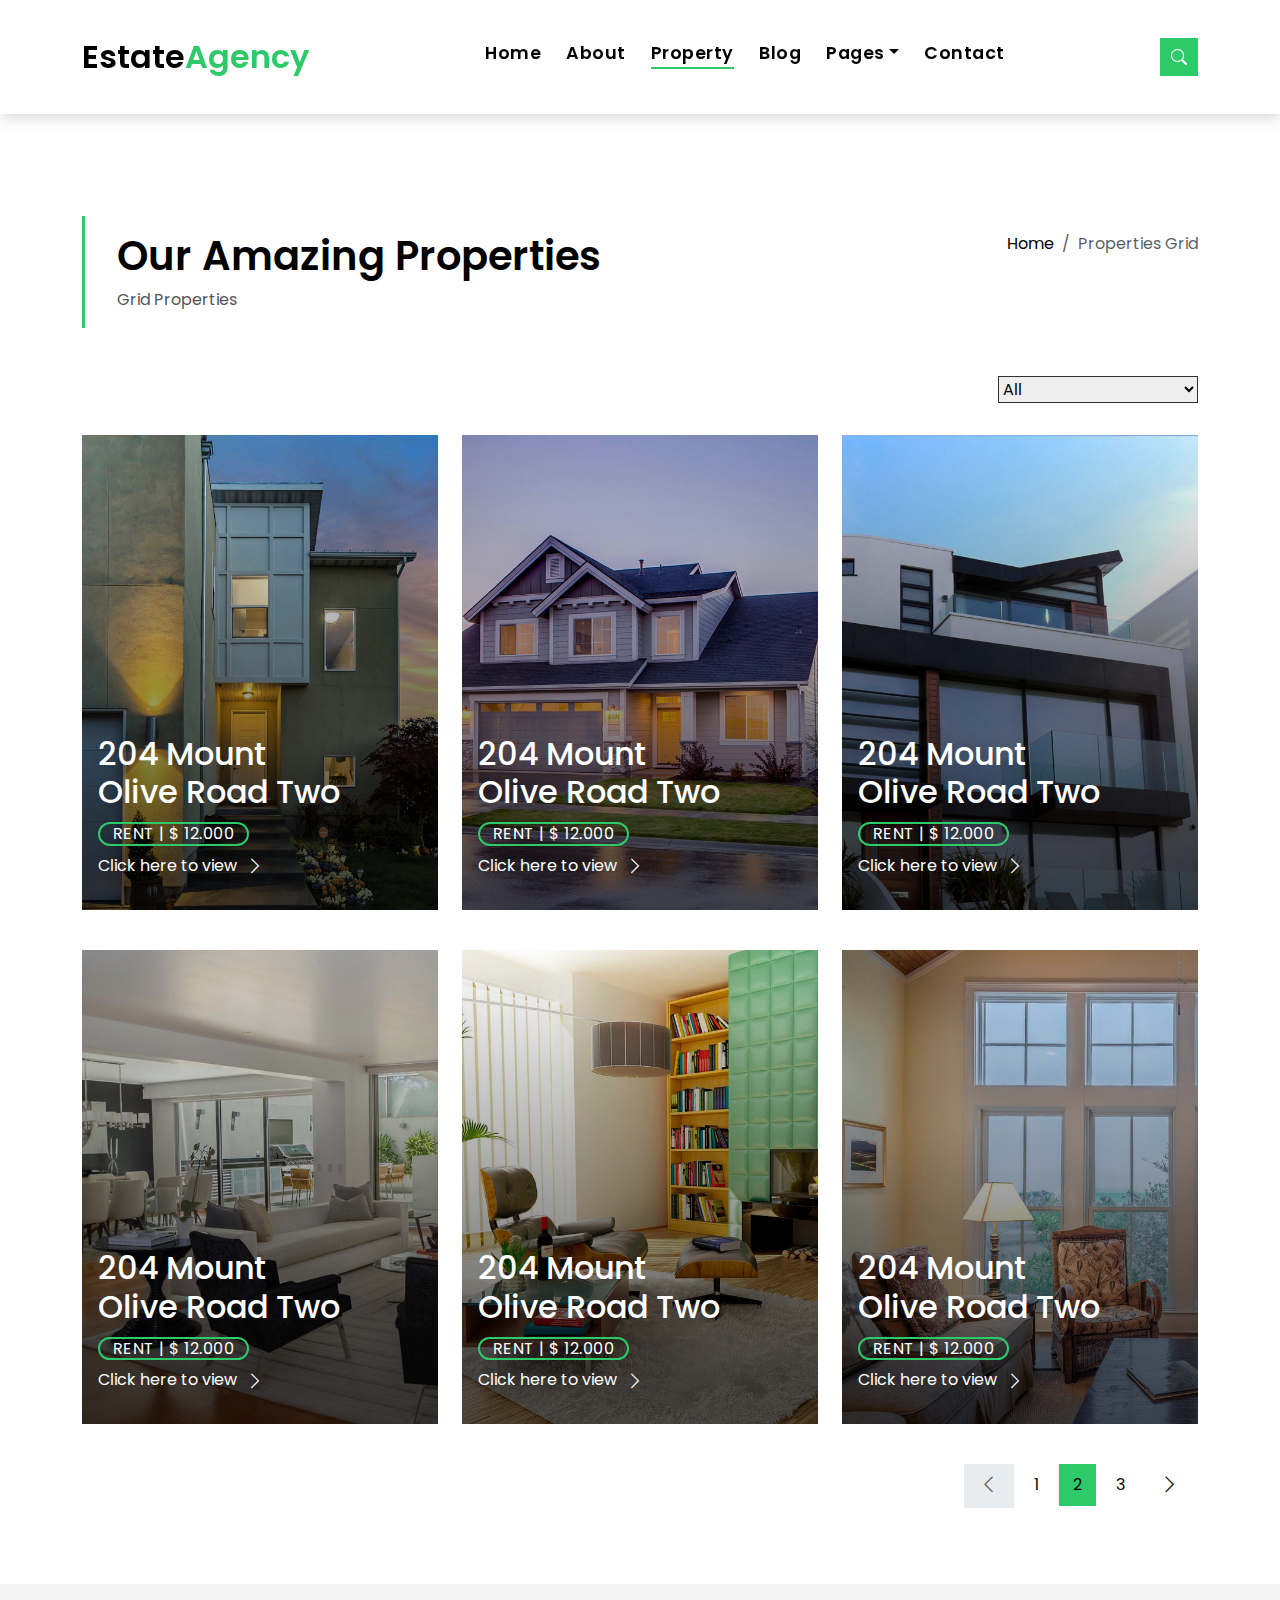
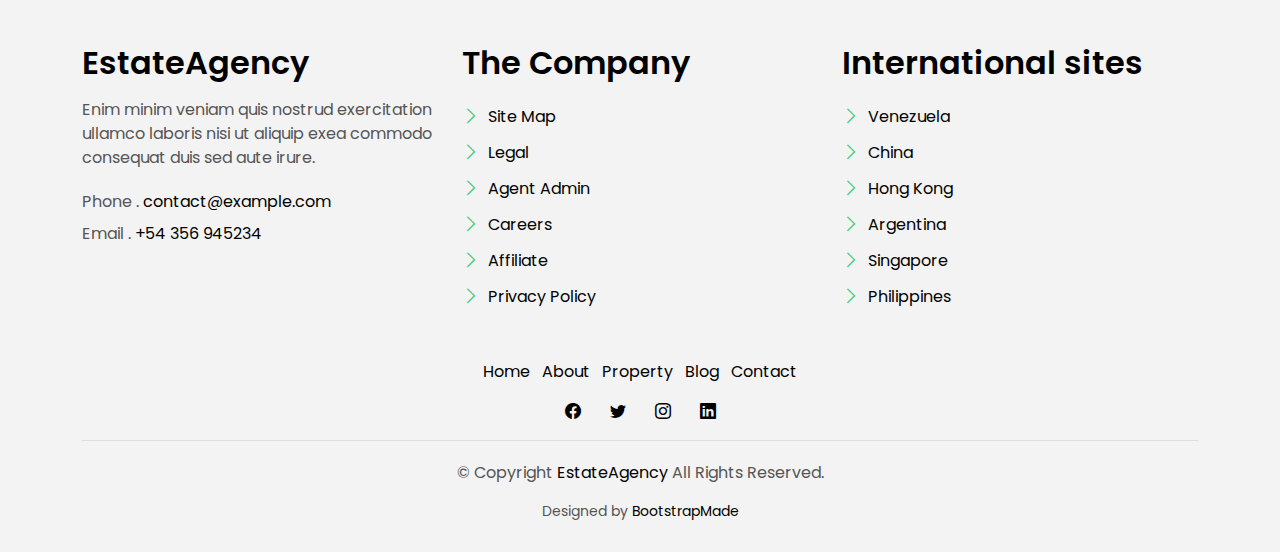
<file: property-grid.html>
<!DOCTYPE html>
<html lang="en">

<head>
  <meta charset="utf-8">
  <meta content="width=device-width, initial-scale=1.0" name="viewport">

  <title>EstateAgency Bootstrap Template - Index</title>
  <meta content="" name="description">
  <meta content="" name="keywords">

  <!-- Favicons -->
  <link href="assets/img/favicon.png" rel="icon">
  <link href="assets/img/apple-touch-icon.png" rel="apple-touch-icon">

  <!-- Google Fonts -->
  <link href="https://fonts.googleapis.com/css?family=Poppins:300,400,500,600,700" rel="stylesheet">

  <!-- Vendor CSS Files -->
  <link href="assets/vendor/animate.css/animate.min.css" rel="stylesheet">
  <link href="assets/vendor/bootstrap/css/bootstrap.min.css" rel="stylesheet">
  <link href="assets/vendor/bootstrap-icons/bootstrap-icons.css" rel="stylesheet">
  <link href="assets/vendor/swiper/swiper-bundle.min.css" rel="stylesheet">

  <!-- Template Main CSS File -->
  <link href="assets/css/style.css" rel="stylesheet">

  <!-- =======================================================
  * Template Name: EstateAgency
  * Updated: May 30 2023 with Bootstrap v5.3.0
  * Template URL: https://bootstrapmade.com/real-estate-agency-bootstrap-template/
  * Author: BootstrapMade.com
  * License: https://bootstrapmade.com/license/
  ======================================================== -->
</head>

<body>

  <!-- ======= Property Search Section ======= -->
  <div class="click-closed"></div>
  <!--/ Form Search Star /-->
  <div class="box-collapse">
    <div class="title-box-d">
      <h3 class="title-d">Search Property</h3>
    </div>
    <span class="close-box-collapse right-boxed bi bi-x"></span>
    <div class="box-collapse-wrap form">
      <form class="form-a">
        <div class="row">
          <div class="col-md-12 mb-2">
            <div class="form-group">
              <label class="pb-2" for="Type">Keyword</label>
              <input type="text" class="form-control form-control-lg form-control-a" placeholder="Keyword">
            </div>
          </div>
          <div class="col-md-6 mb-2">
            <div class="form-group mt-3">
              <label class="pb-2" for="Type">Type</label>
              <select class="form-control form-select form-control-a" id="Type">
                <option>All Type</option>
                <option>For Rent</option>
                <option>For Sale</option>
                <option>Open House</option>
              </select>
            </div>
          </div>
          <div class="col-md-6 mb-2">
            <div class="form-group mt-3">
              <label class="pb-2" for="city">City</label>
              <select class="form-control form-select form-control-a" id="city">
                <option>All City</option>
                <option>Alabama</option>
                <option>Arizona</option>
                <option>California</option>
                <option>Colorado</option>
              </select>
            </div>
          </div>
          <div class="col-md-6 mb-2">
            <div class="form-group mt-3">
              <label class="pb-2" for="bedrooms">Bedrooms</label>
              <select class="form-control form-select form-control-a" id="bedrooms">
                <option>Any</option>
                <option>01</option>
                <option>02</option>
                <option>03</option>
              </select>
            </div>
          </div>
          <div class="col-md-6 mb-2">
            <div class="form-group mt-3">
              <label class="pb-2" for="garages">Garages</label>
              <select class="form-control form-select form-control-a" id="garages">
                <option>Any</option>
                <option>01</option>
                <option>02</option>
                <option>03</option>
                <option>04</option>
              </select>
            </div>
          </div>
          <div class="col-md-6 mb-2">
            <div class="form-group mt-3">
              <label class="pb-2" for="bathrooms">Bathrooms</label>
              <select class="form-control form-select form-control-a" id="bathrooms">
                <option>Any</option>
                <option>01</option>
                <option>02</option>
                <option>03</option>
              </select>
            </div>
          </div>
          <div class="col-md-6 mb-2">
            <div class="form-group mt-3">
              <label class="pb-2" for="price">Min Price</label>
              <select class="form-control form-select form-control-a" id="price">
                <option>Unlimite</option>
                <option>$50,000</option>
                <option>$100,000</option>
                <option>$150,000</option>
                <option>$200,000</option>
              </select>
            </div>
          </div>
          <div class="col-md-12">
            <button type="submit" class="btn btn-b">Search Property</button>
          </div>
        </div>
      </form>
    </div>
  </div><!-- End Property Search Section -->>

  <!-- ======= Header/Navbar ======= -->
  <nav class="navbar navbar-default navbar-trans navbar-expand-lg fixed-top">
    <div class="container">
      <button class="navbar-toggler collapsed" type="button" data-bs-toggle="collapse" data-bs-target="#navbarDefault" aria-controls="navbarDefault" aria-expanded="false" aria-label="Toggle navigation">
        <span></span>
        <span></span>
        <span></span>
      </button>
      <a class="navbar-brand text-brand" href="index.html">Estate<span class="color-b">Agency</span></a>

      <div class="navbar-collapse collapse justify-content-center" id="navbarDefault">
        <ul class="navbar-nav">

          <li class="nav-item">
            <a class="nav-link " href="index.html">Home</a>
          </li>

          <li class="nav-item">
            <a class="nav-link " href="about.html">About</a>
          </li>

          <li class="nav-item">
            <a class="nav-link active" href="property-grid.html">Property</a>
          </li>

          <li class="nav-item">
            <a class="nav-link " href="blog-grid.html">Blog</a>
          </li>

          <li class="nav-item dropdown">
            <a class="nav-link dropdown-toggle" href="#" id="navbarDropdown" role="button" data-bs-toggle="dropdown" aria-haspopup="true" aria-expanded="false">Pages</a>
            <div class="dropdown-menu">
              <a class="dropdown-item " href="property-single.html">Property Single</a>
              <a class="dropdown-item " href="blog-single.html">Blog Single</a>
              <a class="dropdown-item " href="agents-grid.html">Agents Grid</a>
              <a class="dropdown-item " href="agent-single.html">Agent Single</a>
            </div>
          </li>
          <li class="nav-item">
            <a class="nav-link " href="contact.html">Contact</a>
          </li>
        </ul>
      </div>

      <button type="button" class="btn btn-b-n navbar-toggle-box navbar-toggle-box-collapse" data-bs-toggle="collapse" data-bs-target="#navbarTogglerDemo01">
        <i class="bi bi-search"></i>
      </button>

    </div>
  </nav><!-- End Header/Navbar -->

  <main id="main">

    <!-- ======= Intro Single ======= -->
    <section class="intro-single">
      <div class="container">
        <div class="row">
          <div class="col-md-12 col-lg-8">
            <div class="title-single-box">
              <h1 class="title-single">Our Amazing Properties</h1>
              <span class="color-text-a">Grid Properties</span>
            </div>
          </div>
          <div class="col-md-12 col-lg-4">
            <nav aria-label="breadcrumb" class="breadcrumb-box d-flex justify-content-lg-end">
              <ol class="breadcrumb">
                <li class="breadcrumb-item">
                  <a href="#">Home</a>
                </li>
                <li class="breadcrumb-item active" aria-current="page">
                  Properties Grid
                </li>
              </ol>
            </nav>
          </div>
        </div>
      </div>
    </section><!-- End Intro Single-->

    <!-- ======= Property Grid ======= -->
    <section class="property-grid grid">
      <div class="container">
        <div class="row">
          <div class="col-sm-12">
            <div class="grid-option">
              <form>
                <select class="custom-select">
                  <option selected>All</option>
                  <option value="1">New to Old</option>
                  <option value="2">For Rent</option>
                  <option value="3">For Sale</option>
                </select>
              </form>
            </div>
          </div>
          <div class="col-md-4">
            <div class="card-box-a card-shadow">
              <div class="img-box-a">
                <img src="assets/img/property-1.jpg" alt="" class="img-a img-fluid">
              </div>
              <div class="card-overlay">
                <div class="card-overlay-a-content">
                  <div class="card-header-a">
                    <h2 class="card-title-a">
                      <a href="#">204 Mount
                        <br /> Olive Road Two</a>
                    </h2>
                  </div>
                  <div class="card-body-a">
                    <div class="price-box d-flex">
                      <span class="price-a">rent | $ 12.000</span>
                    </div>
                    <a href="property-single.html" class="link-a">Click here to view
                      <span class="bi bi-chevron-right"></span>
                    </a>
                  </div>
                  <div class="card-footer-a">
                    <ul class="card-info d-flex justify-content-around">
                      <li>
                        <h4 class="card-info-title">Area</h4>
                        <span>340m
                          <sup>2</sup>
                        </span>
                      </li>
                      <li>
                        <h4 class="card-info-title">Beds</h4>
                        <span>2</span>
                      </li>
                      <li>
                        <h4 class="card-info-title">Baths</h4>
                        <span>4</span>
                      </li>
                      <li>
                        <h4 class="card-info-title">Garages</h4>
                        <span>1</span>
                      </li>
                    </ul>
                  </div>
                </div>
              </div>
            </div>
          </div>
          <div class="col-md-4">
            <div class="card-box-a card-shadow">
              <div class="img-box-a">
                <img src="assets/img/property-3.jpg" alt="" class="img-a img-fluid">
              </div>
              <div class="card-overlay">
                <div class="card-overlay-a-content">
                  <div class="card-header-a">
                    <h2 class="card-title-a">
                      <a href="#">204 Mount
                        <br /> Olive Road Two</a>
                    </h2>
                  </div>
                  <div class="card-body-a">
                    <div class="price-box d-flex">
                      <span class="price-a">rent | $ 12.000</span>
                    </div>
                    <a href="property-single.html" class="link-a">Click here to view
                      <span class="bi bi-chevron-right"></span>
                    </a>
                  </div>
                  <div class="card-footer-a">
                    <ul class="card-info d-flex justify-content-around">
                      <li>
                        <h4 class="card-info-title">Area</h4>
                        <span>340m
                          <sup>2</sup>
                        </span>
                      </li>
                      <li>
                        <h4 class="card-info-title">Beds</h4>
                        <span>2</span>
                      </li>
                      <li>
                        <h4 class="card-info-title">Baths</h4>
                        <span>4</span>
                      </li>
                      <li>
                        <h4 class="card-info-title">Garages</h4>
                        <span>1</span>
                      </li>
                    </ul>
                  </div>
                </div>
              </div>
            </div>
          </div>
          <div class="col-md-4">
            <div class="card-box-a card-shadow">
              <div class="img-box-a">
                <img src="assets/img/property-6.jpg" alt="" class="img-a img-fluid">
              </div>
              <div class="card-overlay">
                <div class="card-overlay-a-content">
                  <div class="card-header-a">
                    <h2 class="card-title-a">
                      <a href="#">204 Mount
                        <br /> Olive Road Two</a>
                    </h2>
                  </div>
                  <div class="card-body-a">
                    <div class="price-box d-flex">
                      <span class="price-a">rent | $ 12.000</span>
                    </div>
                    <a href="property-single.html" class="link-a">Click here to view
                      <span class="bi bi-chevron-right"></span>
                    </a>
                  </div>
                  <div class="card-footer-a">
                    <ul class="card-info d-flex justify-content-around">
                      <li>
                        <h4 class="card-info-title">Area</h4>
                        <span>340m
                          <sup>2</sup>
                        </span>
                      </li>
                      <li>
                        <h4 class="card-info-title">Beds</h4>
                        <span>2</span>
                      </li>
                      <li>
                        <h4 class="card-info-title">Baths</h4>
                        <span>4</span>
                      </li>
                      <li>
                        <h4 class="card-info-title">Garages</h4>
                        <span>1</span>
                      </li>
                    </ul>
                  </div>
                </div>
              </div>
            </div>
          </div>
          <div class="col-md-4">
            <div class="card-box-a card-shadow">
              <div class="img-box-a">
                <img src="assets/img/property-7.jpg" alt="" class="img-a img-fluid">
              </div>
              <div class="card-overlay">
                <div class="card-overlay-a-content">
                  <div class="card-header-a">
                    <h2 class="card-title-a">
                      <a href="#">204 Mount
                        <br /> Olive Road Two</a>
                    </h2>
                  </div>
                  <div class="card-body-a">
                    <div class="price-box d-flex">
                      <span class="price-a">rent | $ 12.000</span>
                    </div>
                    <a href="property-single.html" class="link-a">Click here to view
                      <span class="bi bi-chevron-right"></span>
                    </a>
                  </div>
                  <div class="card-footer-a">
                    <ul class="card-info d-flex justify-content-around">
                      <li>
                        <h4 class="card-info-title">Area</h4>
                        <span>340m
                          <sup>2</sup>
                        </span>
                      </li>
                      <li>
                        <h4 class="card-info-title">Beds</h4>
                        <span>2</span>
                      </li>
                      <li>
                        <h4 class="card-info-title">Baths</h4>
                        <span>4</span>
                      </li>
                      <li>
                        <h4 class="card-info-title">Garages</h4>
                        <span>1</span>
                      </li>
                    </ul>
                  </div>
                </div>
              </div>
            </div>
          </div>
          <div class="col-md-4">
            <div class="card-box-a card-shadow">
              <div class="img-box-a">
                <img src="assets/img/property-8.jpg" alt="" class="img-a img-fluid">
              </div>
              <div class="card-overlay">
                <div class="card-overlay-a-content">
                  <div class="card-header-a">
                    <h2 class="card-title-a">
                      <a href="#">204 Mount
                        <br /> Olive Road Two</a>
                    </h2>
                  </div>
                  <div class="card-body-a">
                    <div class="price-box d-flex">
                      <span class="price-a">rent | $ 12.000</span>
                    </div>
                    <a href="property-single.html" class="link-a">Click here to view
                      <span class="bi bi-chevron-right"></span>
                    </a>
                  </div>
                  <div class="card-footer-a">
                    <ul class="card-info d-flex justify-content-around">
                      <li>
                        <h4 class="card-info-title">Area</h4>
                        <span>340m
                          <sup>2</sup>
                        </span>
                      </li>
                      <li>
                        <h4 class="card-info-title">Beds</h4>
                        <span>2</span>
                      </li>
                      <li>
                        <h4 class="card-info-title">Baths</h4>
                        <span>4</span>
                      </li>
                      <li>
                        <h4 class="card-info-title">Garages</h4>
                        <span>1</span>
                      </li>
                    </ul>
                  </div>
                </div>
              </div>
            </div>
          </div>
          <div class="col-md-4">
            <div class="card-box-a card-shadow">
              <div class="img-box-a">
                <img src="assets/img/property-10.jpg" alt="" class="img-a img-fluid">
              </div>
              <div class="card-overlay">
                <div class="card-overlay-a-content">
                  <div class="card-header-a">
                    <h2 class="card-title-a">
                      <a href="#">204 Mount
                        <br /> Olive Road Two</a>
                    </h2>
                  </div>
                  <div class="card-body-a">
                    <div class="price-box d-flex">
                      <span class="price-a">rent | $ 12.000</span>
                    </div>
                    <a href="property-single.html" class="link-a">Click here to view
                      <span class="bi bi-chevron-right"></span>
                    </a>
                  </div>
                  <div class="card-footer-a">
                    <ul class="card-info d-flex justify-content-around">
                      <li>
                        <h4 class="card-info-title">Area</h4>
                        <span>340m
                          <sup>2</sup>
                        </span>
                      </li>
                      <li>
                        <h4 class="card-info-title">Beds</h4>
                        <span>2</span>
                      </li>
                      <li>
                        <h4 class="card-info-title">Baths</h4>
                        <span>4</span>
                      </li>
                      <li>
                        <h4 class="card-info-title">Garages</h4>
                        <span>1</span>
                      </li>
                    </ul>
                  </div>
                </div>
              </div>
            </div>
          </div>
        </div>
        <div class="row">
          <div class="col-sm-12">
            <nav class="pagination-a">
              <ul class="pagination justify-content-end">
                <li class="page-item disabled">
                  <a class="page-link" href="#" tabindex="-1">
                    <span class="bi bi-chevron-left"></span>
                  </a>
                </li>
                <li class="page-item">
                  <a class="page-link" href="#">1</a>
                </li>
                <li class="page-item active">
                  <a class="page-link" href="#">2</a>
                </li>
                <li class="page-item">
                  <a class="page-link" href="#">3</a>
                </li>
                <li class="page-item next">
                  <a class="page-link" href="#">
                    <span class="bi bi-chevron-right"></span>
                  </a>
                </li>
              </ul>
            </nav>
          </div>
        </div>
      </div>
    </section><!-- End Property Grid Single-->

  </main><!-- End #main -->

  <!-- ======= Footer ======= -->
  <section class="section-footer">
    <div class="container">
      <div class="row">
        <div class="col-sm-12 col-md-4">
          <div class="widget-a">
            <div class="w-header-a">
              <h3 class="w-title-a text-brand">EstateAgency</h3>
            </div>
            <div class="w-body-a">
              <p class="w-text-a color-text-a">
                Enim minim veniam quis nostrud exercitation ullamco laboris nisi ut aliquip exea commodo consequat duis
                sed aute irure.
              </p>
            </div>
            <div class="w-footer-a">
              <ul class="list-unstyled">
                <li class="color-a">
                  <span class="color-text-a">Phone .</span> contact@example.com
                </li>
                <li class="color-a">
                  <span class="color-text-a">Email .</span> +54 356 945234
                </li>
              </ul>
            </div>
          </div>
        </div>
        <div class="col-sm-12 col-md-4 section-md-t3">
          <div class="widget-a">
            <div class="w-header-a">
              <h3 class="w-title-a text-brand">The Company</h3>
            </div>
            <div class="w-body-a">
              <div class="w-body-a">
                <ul class="list-unstyled">
                  <li class="item-list-a">
                    <i class="bi bi-chevron-right"></i> <a href="#">Site Map</a>
                  </li>
                  <li class="item-list-a">
                    <i class="bi bi-chevron-right"></i> <a href="#">Legal</a>
                  </li>
                  <li class="item-list-a">
                    <i class="bi bi-chevron-right"></i> <a href="#">Agent Admin</a>
                  </li>
                  <li class="item-list-a">
                    <i class="bi bi-chevron-right"></i> <a href="#">Careers</a>
                  </li>
                  <li class="item-list-a">
                    <i class="bi bi-chevron-right"></i> <a href="#">Affiliate</a>
                  </li>
                  <li class="item-list-a">
                    <i class="bi bi-chevron-right"></i> <a href="#">Privacy Policy</a>
                  </li>
                </ul>
              </div>
            </div>
          </div>
        </div>
        <div class="col-sm-12 col-md-4 section-md-t3">
          <div class="widget-a">
            <div class="w-header-a">
              <h3 class="w-title-a text-brand">International sites</h3>
            </div>
            <div class="w-body-a">
              <ul class="list-unstyled">
                <li class="item-list-a">
                  <i class="bi bi-chevron-right"></i> <a href="#">Venezuela</a>
                </li>
                <li class="item-list-a">
                  <i class="bi bi-chevron-right"></i> <a href="#">China</a>
                </li>
                <li class="item-list-a">
                  <i class="bi bi-chevron-right"></i> <a href="#">Hong Kong</a>
                </li>
                <li class="item-list-a">
                  <i class="bi bi-chevron-right"></i> <a href="#">Argentina</a>
                </li>
                <li class="item-list-a">
                  <i class="bi bi-chevron-right"></i> <a href="#">Singapore</a>
                </li>
                <li class="item-list-a">
                  <i class="bi bi-chevron-right"></i> <a href="#">Philippines</a>
                </li>
              </ul>
            </div>
          </div>
        </div>
      </div>
    </div>
  </section>
  <footer>
    <div class="container">
      <div class="row">
        <div class="col-md-12">
          <nav class="nav-footer">
            <ul class="list-inline">
              <li class="list-inline-item">
                <a href="#">Home</a>
              </li>
              <li class="list-inline-item">
                <a href="#">About</a>
              </li>
              <li class="list-inline-item">
                <a href="#">Property</a>
              </li>
              <li class="list-inline-item">
                <a href="#">Blog</a>
              </li>
              <li class="list-inline-item">
                <a href="#">Contact</a>
              </li>
            </ul>
          </nav>
          <div class="socials-a">
            <ul class="list-inline">
              <li class="list-inline-item">
                <a href="#">
                  <i class="bi bi-facebook" aria-hidden="true"></i>
                </a>
              </li>
              <li class="list-inline-item">
                <a href="#">
                  <i class="bi bi-twitter" aria-hidden="true"></i>
                </a>
              </li>
              <li class="list-inline-item">
                <a href="#">
                  <i class="bi bi-instagram" aria-hidden="true"></i>
                </a>
              </li>
              <li class="list-inline-item">
                <a href="#">
                  <i class="bi bi-linkedin" aria-hidden="true"></i>
                </a>
              </li>
            </ul>
          </div>
          <div class="copyright-footer">
            <p class="copyright color-text-a">
              &copy; Copyright
              <span class="color-a">EstateAgency</span> All Rights Reserved.
            </p>
          </div>
          <div class="credits">
            <!--
            All the links in the footer should remain intact.
            You can delete the links only if you purchased the pro version.
            Licensing information: https://bootstrapmade.com/license/
            Purchase the pro version with working PHP/AJAX contact form: https://bootstrapmade.com/buy/?theme=EstateAgency
          -->
            Designed by <a href="https://bootstrapmade.com/">BootstrapMade</a>
          </div>
        </div>
      </div>
    </div>
  </footer><!-- End  Footer -->

  <div id="preloader"></div>
  <a href="#" class="back-to-top d-flex align-items-center justify-content-center"><i class="bi bi-arrow-up-short"></i></a>

  <!-- Vendor JS Files -->
  <script src="assets/vendor/bootstrap/js/bootstrap.bundle.min.js"></script>
  <script src="assets/vendor/swiper/swiper-bundle.min.js"></script>
  <script src="assets/vendor/php-email-form/validate.js"></script>

  <!-- Template Main JS File -->
  <script src="assets/js/main.js"></script>

</body>

</html>
</file>
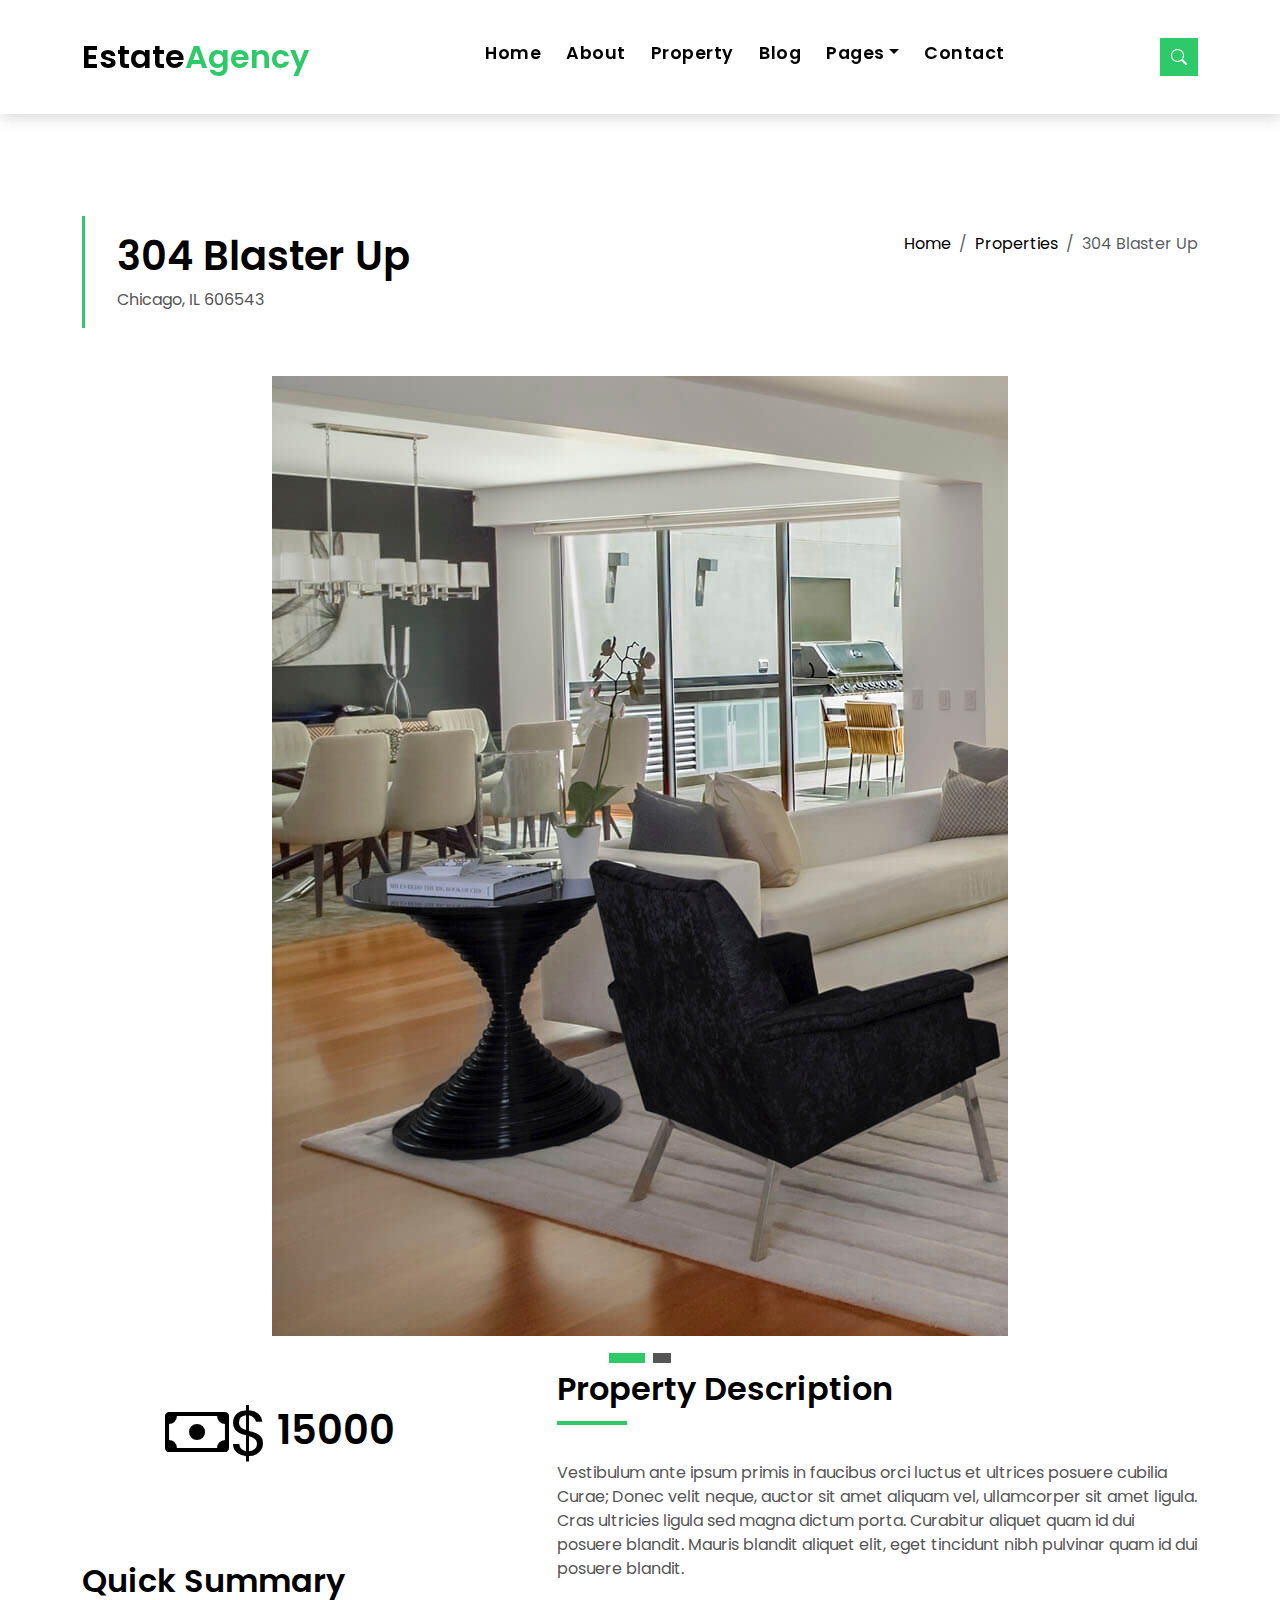
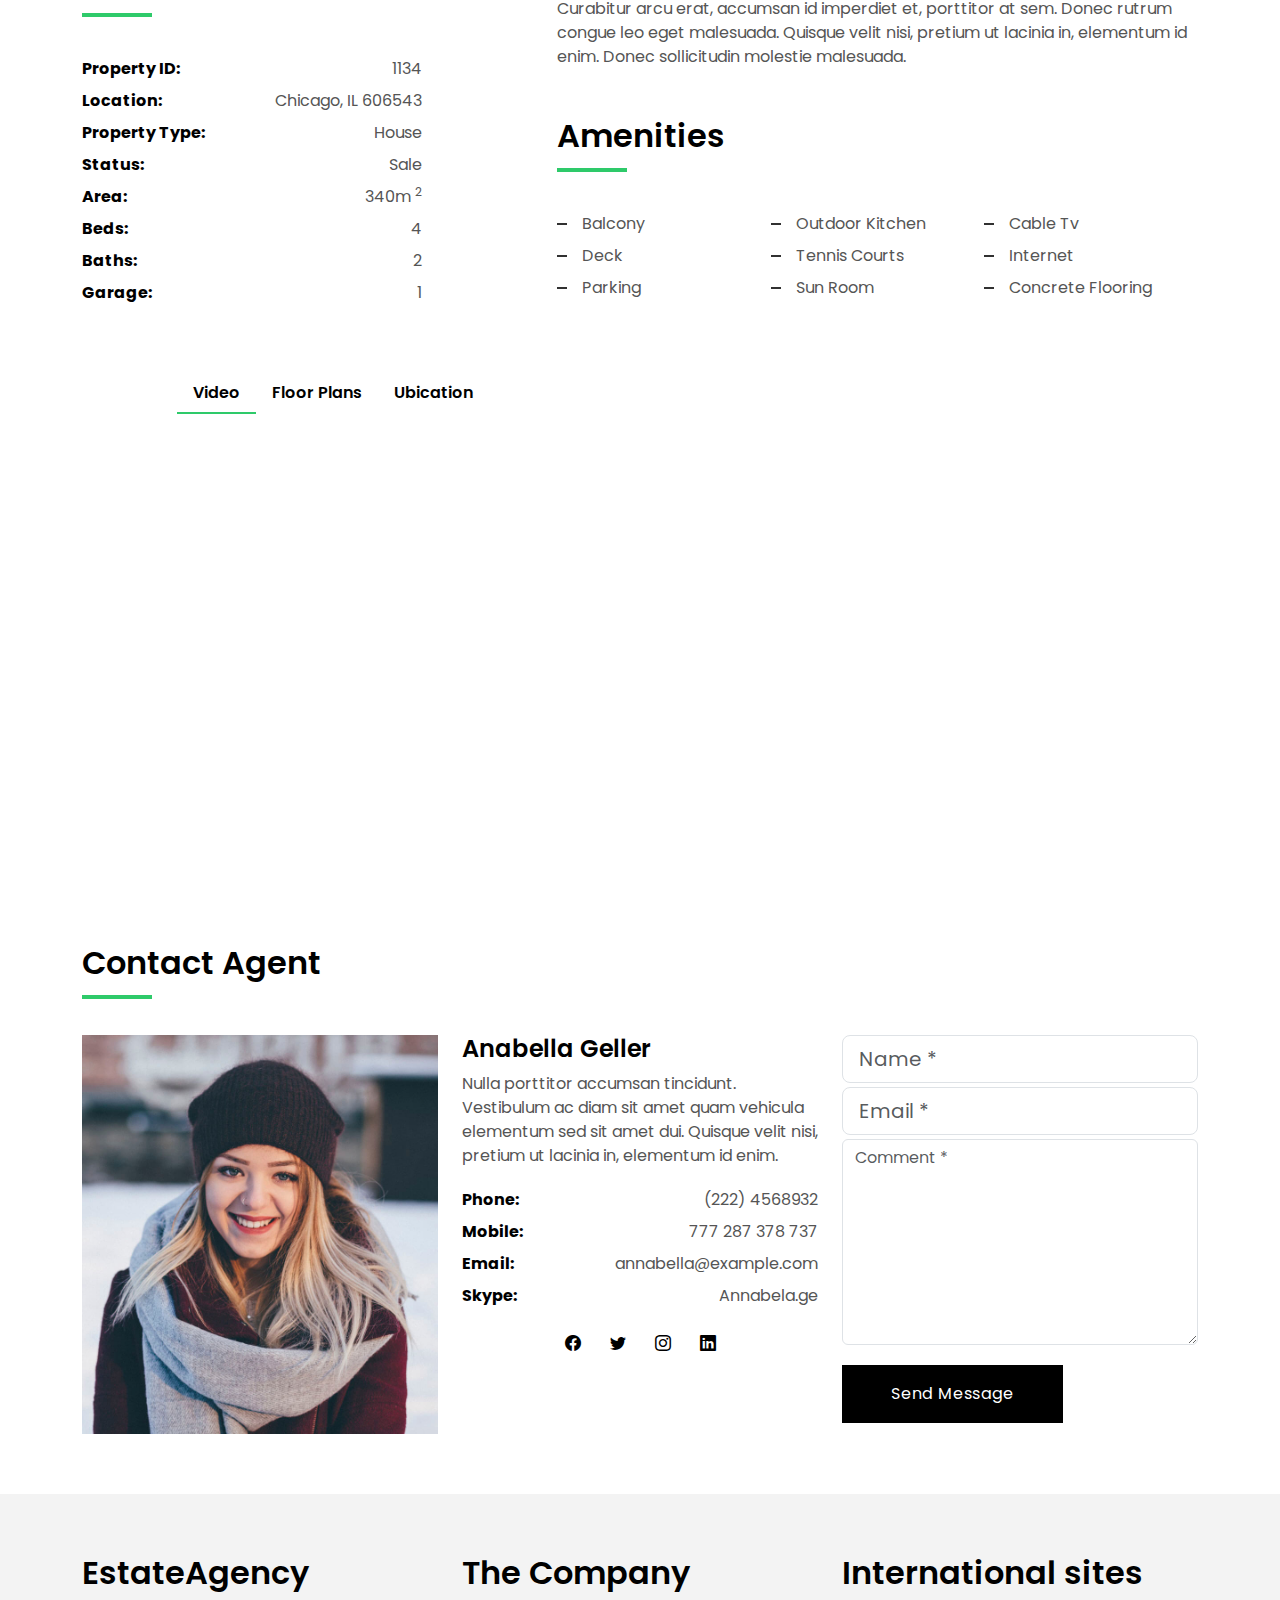
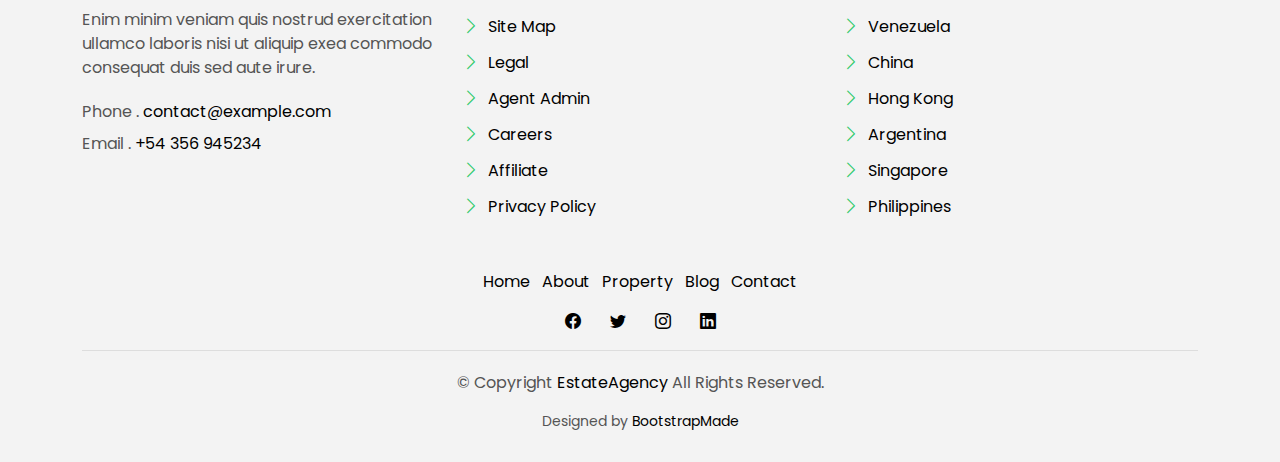
<file: property-single.html>
<!DOCTYPE html>
<html lang="en">

<head>
  <meta charset="utf-8">
  <meta content="width=device-width, initial-scale=1.0" name="viewport">

  <title>EstateAgency Bootstrap Template - Index</title>
  <meta content="" name="description">
  <meta content="" name="keywords">

  <!-- Favicons -->
  <link href="assets/img/favicon.png" rel="icon">
  <link href="assets/img/apple-touch-icon.png" rel="apple-touch-icon">

  <!-- Google Fonts -->
  <link href="https://fonts.googleapis.com/css?family=Poppins:300,400,500,600,700" rel="stylesheet">

  <!-- Vendor CSS Files -->
  <link href="assets/vendor/animate.css/animate.min.css" rel="stylesheet">
  <link href="assets/vendor/bootstrap/css/bootstrap.min.css" rel="stylesheet">
  <link href="assets/vendor/bootstrap-icons/bootstrap-icons.css" rel="stylesheet">
  <link href="assets/vendor/swiper/swiper-bundle.min.css" rel="stylesheet">

  <!-- Template Main CSS File -->
  <link href="assets/css/style.css" rel="stylesheet">

  <!-- =======================================================
  * Template Name: EstateAgency
  * Updated: May 30 2023 with Bootstrap v5.3.0
  * Template URL: https://bootstrapmade.com/real-estate-agency-bootstrap-template/
  * Author: BootstrapMade.com
  * License: https://bootstrapmade.com/license/
  ======================================================== -->
</head>

<body>

  <!-- ======= Property Search Section ======= -->
  <div class="click-closed"></div>
  <!--/ Form Search Star /-->
  <div class="box-collapse">
    <div class="title-box-d">
      <h3 class="title-d">Search Property</h3>
    </div>
    <span class="close-box-collapse right-boxed bi bi-x"></span>
    <div class="box-collapse-wrap form">
      <form class="form-a">
        <div class="row">
          <div class="col-md-12 mb-2">
            <div class="form-group">
              <label class="pb-2" for="Type">Keyword</label>
              <input type="text" class="form-control form-control-lg form-control-a" placeholder="Keyword">
            </div>
          </div>
          <div class="col-md-6 mb-2">
            <div class="form-group mt-3">
              <label class="pb-2" for="Type">Type</label>
              <select class="form-control form-select form-control-a" id="Type">
                <option>All Type</option>
                <option>For Rent</option>
                <option>For Sale</option>
                <option>Open House</option>
              </select>
            </div>
          </div>
          <div class="col-md-6 mb-2">
            <div class="form-group mt-3">
              <label class="pb-2" for="city">City</label>
              <select class="form-control form-select form-control-a" id="city">
                <option>All City</option>
                <option>Alabama</option>
                <option>Arizona</option>
                <option>California</option>
                <option>Colorado</option>
              </select>
            </div>
          </div>
          <div class="col-md-6 mb-2">
            <div class="form-group mt-3">
              <label class="pb-2" for="bedrooms">Bedrooms</label>
              <select class="form-control form-select form-control-a" id="bedrooms">
                <option>Any</option>
                <option>01</option>
                <option>02</option>
                <option>03</option>
              </select>
            </div>
          </div>
          <div class="col-md-6 mb-2">
            <div class="form-group mt-3">
              <label class="pb-2" for="garages">Garages</label>
              <select class="form-control form-select form-control-a" id="garages">
                <option>Any</option>
                <option>01</option>
                <option>02</option>
                <option>03</option>
                <option>04</option>
              </select>
            </div>
          </div>
          <div class="col-md-6 mb-2">
            <div class="form-group mt-3">
              <label class="pb-2" for="bathrooms">Bathrooms</label>
              <select class="form-control form-select form-control-a" id="bathrooms">
                <option>Any</option>
                <option>01</option>
                <option>02</option>
                <option>03</option>
              </select>
            </div>
          </div>
          <div class="col-md-6 mb-2">
            <div class="form-group mt-3">
              <label class="pb-2" for="price">Min Price</label>
              <select class="form-control form-select form-control-a" id="price">
                <option>Unlimite</option>
                <option>$50,000</option>
                <option>$100,000</option>
                <option>$150,000</option>
                <option>$200,000</option>
              </select>
            </div>
          </div>
          <div class="col-md-12">
            <button type="submit" class="btn btn-b">Search Property</button>
          </div>
        </div>
      </form>
    </div>
  </div><!-- End Property Search Section -->>

  <!-- ======= Header/Navbar ======= -->
  <nav class="navbar navbar-default navbar-trans navbar-expand-lg fixed-top">
    <div class="container">
      <button class="navbar-toggler collapsed" type="button" data-bs-toggle="collapse" data-bs-target="#navbarDefault" aria-controls="navbarDefault" aria-expanded="false" aria-label="Toggle navigation">
        <span></span>
        <span></span>
        <span></span>
      </button>
      <a class="navbar-brand text-brand" href="index.html">Estate<span class="color-b">Agency</span></a>

      <div class="navbar-collapse collapse justify-content-center" id="navbarDefault">
        <ul class="navbar-nav">

          <li class="nav-item">
            <a class="nav-link " href="index.html">Home</a>
          </li>

          <li class="nav-item">
            <a class="nav-link " href="about.html">About</a>
          </li>

          <li class="nav-item">
            <a class="nav-link " href="property-grid.html">Property</a>
          </li>

          <li class="nav-item">
            <a class="nav-link " href="blog-grid.html">Blog</a>
          </li>

          <li class="nav-item dropdown">
            <a class="nav-link dropdown-toggle" href="#" id="navbarDropdown" role="button" data-bs-toggle="dropdown" aria-haspopup="true" aria-expanded="false">Pages</a>
            <div class="dropdown-menu">
              <a class="dropdown-item active" href="property-single.html">Property Single</a>
              <a class="dropdown-item " href="blog-single.html">Blog Single</a>
              <a class="dropdown-item " href="agents-grid.html">Agents Grid</a>
              <a class="dropdown-item " href="agent-single.html">Agent Single</a>
            </div>
          </li>
          <li class="nav-item">
            <a class="nav-link " href="contact.html">Contact</a>
          </li>
        </ul>
      </div>

      <button type="button" class="btn btn-b-n navbar-toggle-box navbar-toggle-box-collapse" data-bs-toggle="collapse" data-bs-target="#navbarTogglerDemo01">
        <i class="bi bi-search"></i>
      </button>

    </div>
  </nav><!-- End Header/Navbar -->

  <main id="main">

    <!-- ======= Intro Single ======= -->
    <section class="intro-single">
      <div class="container">
        <div class="row">
          <div class="col-md-12 col-lg-8">
            <div class="title-single-box">
              <h1 class="title-single">304 Blaster Up</h1>
              <span class="color-text-a">Chicago, IL 606543</span>
            </div>
          </div>
          <div class="col-md-12 col-lg-4">
            <nav aria-label="breadcrumb" class="breadcrumb-box d-flex justify-content-lg-end">
              <ol class="breadcrumb">
                <li class="breadcrumb-item">
                  <a href="index.html">Home</a>
                </li>
                <li class="breadcrumb-item">
                  <a href="property-grid.html">Properties</a>
                </li>
                <li class="breadcrumb-item active" aria-current="page">
                  304 Blaster Up
                </li>
              </ol>
            </nav>
          </div>
        </div>
      </div>
    </section><!-- End Intro Single-->

    <!-- ======= Property Single ======= -->
    <section class="property-single nav-arrow-b">
      <div class="container">
        <div class="row justify-content-center">
          <div class="col-lg-8">
            <div id="property-single-carousel" class="swiper">
              <div class="swiper-wrapper">
                <div class="carousel-item-b swiper-slide">
                  <img src="assets/img/slide-1.jpg" alt="">
                </div>
                <div class="carousel-item-b swiper-slide">
                  <img src="assets/img/slide-2.jpg" alt="">
                </div>
              </div>
            </div>
            <div class="property-single-carousel-pagination carousel-pagination"></div>
          </div>
        </div>

        <div class="row">
          <div class="col-sm-12">

            <div class="row justify-content-between">
              <div class="col-md-5 col-lg-4">
                <div class="property-price d-flex justify-content-center foo">
                  <div class="card-header-c d-flex">
                    <div class="card-box-ico">
                      <span class="bi bi-cash">$</span>
                    </div>
                    <div class="card-title-c align-self-center">
                      <h5 class="title-c">15000</h5>
                    </div>
                  </div>
                </div>
                <div class="property-summary">
                  <div class="row">
                    <div class="col-sm-12">
                      <div class="title-box-d section-t4">
                        <h3 class="title-d">Quick Summary</h3>
                      </div>
                    </div>
                  </div>
                  <div class="summary-list">
                    <ul class="list">
                      <li class="d-flex justify-content-between">
                        <strong>Property ID:</strong>
                        <span>1134</span>
                      </li>
                      <li class="d-flex justify-content-between">
                        <strong>Location:</strong>
                        <span>Chicago, IL 606543</span>
                      </li>
                      <li class="d-flex justify-content-between">
                        <strong>Property Type:</strong>
                        <span>House</span>
                      </li>
                      <li class="d-flex justify-content-between">
                        <strong>Status:</strong>
                        <span>Sale</span>
                      </li>
                      <li class="d-flex justify-content-between">
                        <strong>Area:</strong>
                        <span>340m
                          <sup>2</sup>
                        </span>
                      </li>
                      <li class="d-flex justify-content-between">
                        <strong>Beds:</strong>
                        <span>4</span>
                      </li>
                      <li class="d-flex justify-content-between">
                        <strong>Baths:</strong>
                        <span>2</span>
                      </li>
                      <li class="d-flex justify-content-between">
                        <strong>Garage:</strong>
                        <span>1</span>
                      </li>
                    </ul>
                  </div>
                </div>
              </div>
              <div class="col-md-7 col-lg-7 section-md-t3">
                <div class="row">
                  <div class="col-sm-12">
                    <div class="title-box-d">
                      <h3 class="title-d">Property Description</h3>
                    </div>
                  </div>
                </div>
                <div class="property-description">
                  <p class="description color-text-a">
                    Vestibulum ante ipsum primis in faucibus orci luctus et ultrices posuere cubilia Curae; Donec velit
                    neque, auctor sit amet
                    aliquam vel, ullamcorper sit amet ligula. Cras ultricies ligula sed magna dictum porta.
                    Curabitur aliquet quam id dui posuere blandit. Mauris blandit aliquet elit, eget tincidunt
                    nibh pulvinar quam id dui posuere blandit.
                  </p>
                  <p class="description color-text-a no-margin">
                    Curabitur arcu erat, accumsan id imperdiet et, porttitor at sem. Donec rutrum congue leo eget
                    malesuada. Quisque velit nisi,
                    pretium ut lacinia in, elementum id enim. Donec sollicitudin molestie malesuada.
                  </p>
                </div>
                <div class="row section-t3">
                  <div class="col-sm-12">
                    <div class="title-box-d">
                      <h3 class="title-d">Amenities</h3>
                    </div>
                  </div>
                </div>
                <div class="amenities-list color-text-a">
                  <ul class="list-a no-margin">
                    <li>Balcony</li>
                    <li>Outdoor Kitchen</li>
                    <li>Cable Tv</li>
                    <li>Deck</li>
                    <li>Tennis Courts</li>
                    <li>Internet</li>
                    <li>Parking</li>
                    <li>Sun Room</li>
                    <li>Concrete Flooring</li>
                  </ul>
                </div>
              </div>
            </div>
          </div>
          <div class="col-md-10 offset-md-1">
            <ul class="nav nav-pills-a nav-pills mb-3 section-t3" id="pills-tab" role="tablist">
              <li class="nav-item">
                <a class="nav-link active" id="pills-video-tab" data-bs-toggle="pill" href="#pills-video" role="tab" aria-controls="pills-video" aria-selected="true">Video</a>
              </li>
              <li class="nav-item">
                <a class="nav-link" id="pills-plans-tab" data-bs-toggle="pill" href="#pills-plans" role="tab" aria-controls="pills-plans" aria-selected="false">Floor Plans</a>
              </li>
              <li class="nav-item">
                <a class="nav-link" id="pills-map-tab" data-bs-toggle="pill" href="#pills-map" role="tab" aria-controls="pills-map" aria-selected="false">Ubication</a>
              </li>
            </ul>
            <div class="tab-content" id="pills-tabContent">
              <div class="tab-pane fade show active" id="pills-video" role="tabpanel" aria-labelledby="pills-video-tab">
                <iframe src="https://player.vimeo.com/video/73221098" width="100%" height="460" frameborder="0" webkitallowfullscreen mozallowfullscreen allowfullscreen></iframe>
              </div>
              <div class="tab-pane fade" id="pills-plans" role="tabpanel" aria-labelledby="pills-plans-tab">
                <img src="assets/img/plan2.jpg" alt="" class="img-fluid">
              </div>
              <div class="tab-pane fade" id="pills-map" role="tabpanel" aria-labelledby="pills-map-tab">
                <iframe src="https://www.google.com/maps/embed?pb=!1m18!1m12!1m3!1d3022.1422937950147!2d-73.98731968482413!3d40.75889497932681!2m3!1f0!2f0!3f0!3m2!1i1024!2i768!4f13.1!3m3!1m2!1s0x89c25855c6480299%3A0x55194ec5a1ae072e!2sTimes+Square!5e0!3m2!1ses-419!2sve!4v1510329142834" width="100%" height="460" frameborder="0" style="border:0" allowfullscreen></iframe>
              </div>
            </div>
          </div>
          <div class="col-md-12">
            <div class="row section-t3">
              <div class="col-sm-12">
                <div class="title-box-d">
                  <h3 class="title-d">Contact Agent</h3>
                </div>
              </div>
            </div>
            <div class="row">
              <div class="col-md-6 col-lg-4">
                <img src="assets/img/agent-4.jpg" alt="" class="img-fluid">
              </div>
              <div class="col-md-6 col-lg-4">
                <div class="property-agent">
                  <h4 class="title-agent">Anabella Geller</h4>
                  <p class="color-text-a">
                    Nulla porttitor accumsan tincidunt. Vestibulum ac diam sit amet quam vehicula elementum sed sit amet
                    dui. Quisque velit nisi,
                    pretium ut lacinia in, elementum id enim.
                  </p>
                  <ul class="list-unstyled">
                    <li class="d-flex justify-content-between">
                      <strong>Phone:</strong>
                      <span class="color-text-a">(222) 4568932</span>
                    </li>
                    <li class="d-flex justify-content-between">
                      <strong>Mobile:</strong>
                      <span class="color-text-a">777 287 378 737</span>
                    </li>
                    <li class="d-flex justify-content-between">
                      <strong>Email:</strong>
                      <span class="color-text-a">annabella@example.com</span>
                    </li>
                    <li class="d-flex justify-content-between">
                      <strong>Skype:</strong>
                      <span class="color-text-a">Annabela.ge</span>
                    </li>
                  </ul>
                  <div class="socials-a">
                    <ul class="list-inline">
                      <li class="list-inline-item">
                        <a href="#">
                          <i class="bi bi-facebook" aria-hidden="true"></i>
                        </a>
                      </li>
                      <li class="list-inline-item">
                        <a href="#">
                          <i class="bi bi-twitter" aria-hidden="true"></i>
                        </a>
                      </li>
                      <li class="list-inline-item">
                        <a href="#">
                          <i class="bi bi-instagram" aria-hidden="true"></i>
                        </a>
                      </li>
                      <li class="list-inline-item">
                        <a href="#">
                          <i class="bi bi-linkedin" aria-hidden="true"></i>
                        </a>
                      </li>
                    </ul>
                  </div>
                </div>
              </div>
              <div class="col-md-12 col-lg-4">
                <div class="property-contact">
                  <form class="form-a">
                    <div class="row">
                      <div class="col-md-12 mb-1">
                        <div class="form-group">
                          <input type="text" class="form-control form-control-lg form-control-a" id="inputName" placeholder="Name *" required>
                        </div>
                      </div>
                      <div class="col-md-12 mb-1">
                        <div class="form-group">
                          <input type="email" class="form-control form-control-lg form-control-a" id="inputEmail1" placeholder="Email *" required>
                        </div>
                      </div>
                      <div class="col-md-12 mb-1">
                        <div class="form-group">
                          <textarea id="textMessage" class="form-control" placeholder="Comment *" name="message" cols="45" rows="8" required></textarea>
                        </div>
                      </div>
                      <div class="col-md-12 mt-3">
                        <button type="submit" class="btn btn-a">Send Message</button>
                      </div>
                    </div>
                  </form>
                </div>
              </div>
            </div>
          </div>
        </div>
      </div>
    </section><!-- End Property Single-->

  </main><!-- End #main -->

  <!-- ======= Footer ======= -->
  <section class="section-footer">
    <div class="container">
      <div class="row">
        <div class="col-sm-12 col-md-4">
          <div class="widget-a">
            <div class="w-header-a">
              <h3 class="w-title-a text-brand">EstateAgency</h3>
            </div>
            <div class="w-body-a">
              <p class="w-text-a color-text-a">
                Enim minim veniam quis nostrud exercitation ullamco laboris nisi ut aliquip exea commodo consequat duis
                sed aute irure.
              </p>
            </div>
            <div class="w-footer-a">
              <ul class="list-unstyled">
                <li class="color-a">
                  <span class="color-text-a">Phone .</span> contact@example.com
                </li>
                <li class="color-a">
                  <span class="color-text-a">Email .</span> +54 356 945234
                </li>
              </ul>
            </div>
          </div>
        </div>
        <div class="col-sm-12 col-md-4 section-md-t3">
          <div class="widget-a">
            <div class="w-header-a">
              <h3 class="w-title-a text-brand">The Company</h3>
            </div>
            <div class="w-body-a">
              <div class="w-body-a">
                <ul class="list-unstyled">
                  <li class="item-list-a">
                    <i class="bi bi-chevron-right"></i> <a href="#">Site Map</a>
                  </li>
                  <li class="item-list-a">
                    <i class="bi bi-chevron-right"></i> <a href="#">Legal</a>
                  </li>
                  <li class="item-list-a">
                    <i class="bi bi-chevron-right"></i> <a href="#">Agent Admin</a>
                  </li>
                  <li class="item-list-a">
                    <i class="bi bi-chevron-right"></i> <a href="#">Careers</a>
                  </li>
                  <li class="item-list-a">
                    <i class="bi bi-chevron-right"></i> <a href="#">Affiliate</a>
                  </li>
                  <li class="item-list-a">
                    <i class="bi bi-chevron-right"></i> <a href="#">Privacy Policy</a>
                  </li>
                </ul>
              </div>
            </div>
          </div>
        </div>
        <div class="col-sm-12 col-md-4 section-md-t3">
          <div class="widget-a">
            <div class="w-header-a">
              <h3 class="w-title-a text-brand">International sites</h3>
            </div>
            <div class="w-body-a">
              <ul class="list-unstyled">
                <li class="item-list-a">
                  <i class="bi bi-chevron-right"></i> <a href="#">Venezuela</a>
                </li>
                <li class="item-list-a">
                  <i class="bi bi-chevron-right"></i> <a href="#">China</a>
                </li>
                <li class="item-list-a">
                  <i class="bi bi-chevron-right"></i> <a href="#">Hong Kong</a>
                </li>
                <li class="item-list-a">
                  <i class="bi bi-chevron-right"></i> <a href="#">Argentina</a>
                </li>
                <li class="item-list-a">
                  <i class="bi bi-chevron-right"></i> <a href="#">Singapore</a>
                </li>
                <li class="item-list-a">
                  <i class="bi bi-chevron-right"></i> <a href="#">Philippines</a>
                </li>
              </ul>
            </div>
          </div>
        </div>
      </div>
    </div>
  </section>
  <footer>
    <div class="container">
      <div class="row">
        <div class="col-md-12">
          <nav class="nav-footer">
            <ul class="list-inline">
              <li class="list-inline-item">
                <a href="#">Home</a>
              </li>
              <li class="list-inline-item">
                <a href="#">About</a>
              </li>
              <li class="list-inline-item">
                <a href="#">Property</a>
              </li>
              <li class="list-inline-item">
                <a href="#">Blog</a>
              </li>
              <li class="list-inline-item">
                <a href="#">Contact</a>
              </li>
            </ul>
          </nav>
          <div class="socials-a">
            <ul class="list-inline">
              <li class="list-inline-item">
                <a href="#">
                  <i class="bi bi-facebook" aria-hidden="true"></i>
                </a>
              </li>
              <li class="list-inline-item">
                <a href="#">
                  <i class="bi bi-twitter" aria-hidden="true"></i>
                </a>
              </li>
              <li class="list-inline-item">
                <a href="#">
                  <i class="bi bi-instagram" aria-hidden="true"></i>
                </a>
              </li>
              <li class="list-inline-item">
                <a href="#">
                  <i class="bi bi-linkedin" aria-hidden="true"></i>
                </a>
              </li>
            </ul>
          </div>
          <div class="copyright-footer">
            <p class="copyright color-text-a">
              &copy; Copyright
              <span class="color-a">EstateAgency</span> All Rights Reserved.
            </p>
          </div>
          <div class="credits">
            <!--
            All the links in the footer should remain intact.
            You can delete the links only if you purchased the pro version.
            Licensing information: https://bootstrapmade.com/license/
            Purchase the pro version with working PHP/AJAX contact form: https://bootstrapmade.com/buy/?theme=EstateAgency
          -->
            Designed by <a href="https://bootstrapmade.com/">BootstrapMade</a>
          </div>
        </div>
      </div>
    </div>
  </footer><!-- End  Footer -->

  <div id="preloader"></div>
  <a href="#" class="back-to-top d-flex align-items-center justify-content-center"><i class="bi bi-arrow-up-short"></i></a>

  <!-- Vendor JS Files -->
  <script src="assets/vendor/bootstrap/js/bootstrap.bundle.min.js"></script>
  <script src="assets/vendor/swiper/swiper-bundle.min.js"></script>
  <script src="assets/vendor/php-email-form/validate.js"></script>

  <!-- Template Main JS File -->
  <script src="assets/js/main.js"></script>

</body>

</html>
</file>
<file: assets/css/style.css>
/**
* Template Name: EstateAgency
* Updated: May 30 2023 with Bootstrap v5.3.0
* Template URL: https://bootstrapmade.com/real-estate-agency-bootstrap-template/
* Author: BootstrapMade.com
* License: https://bootstrapmade.com/license/
*/

/*--------------------------------------------------------------
# General
--------------------------------------------------------------*/
body {
  font-family: "Poppins", sans-serif;
  color: #555555;
}

h1,
h2,
h3,
h4,
h5,
h6 {
  color: #000000;
}

a {
  color: #000000;
  text-decoration: none;
  transition: all 0.5s ease;
}

a:hover {
  color: #2eca6a;
  text-decoration: none;
}

.link-two {
  color: #000000;
  transition: all 0.5s ease;
}

.link-two:hover {
  text-decoration: underline;
  color: #000000;
}

.link-one {
  color: #000000;
  transition: all 0.5s ease;
}

.link-one:hover {
  color: #000000;
  text-decoration: none;
}

.link-icon {
  color: #000000;
  font-weight: 500;
}

.link-icon span {
  font-size: 14px;
  padding-left: 4px;
  vertical-align: middle;
}

.link-a {
  text-decoration: none;
  color: #ffffff;
  text-decoration: none;
}

@media (min-width: 768px) {
  .link-a {
    font-size: 0.9rem;
  }
}

@media (min-width: 992px) {
  .link-a {
    font-size: 1rem;
  }
}

.link-a:hover {
  color: #ffffff;
  text-decoration: none;
}

.link-a span {
  font-size: 18px;
  vertical-align: middle;
  margin-left: 5px;
}

@media (min-width: 768px) {
  .link-a span {
    font-size: 1.5rem;
  }
}

@media (min-width: 992px) {
  .link-a span {
    font-size: 18px;
  }
}

.text-brand {
  color: #000000;
  font-size: 2rem;
  font-weight: 600;
}

@media (max-width: 767px) {
  .text-brand {
    font-size: 1.8rem;
  }
}

.color-a {
  text-decoration: none;
  color: #000000;
}

.color-b {
  color: #2eca6a;
}

.color-d {
  color: #adadad;
}

.color-text-a {
  text-decoration: none;
  color: #555555;
}

.no-margin {
  margin: 0;
}

/*------/ Nav Pills  /------*/
.nav-pills-a {
  text-decoration: none;
}

.nav-pills-a.nav-pills .nav-link {
  color: #000000;
  position: relative;
  font-weight: 600;
}

.nav-pills-a.nav-pills .nav-link.active {
  background-color: transparent;
}

.nav-pills-a.nav-pills .nav-link.active:after {
  content: "";
  position: absolute;
  left: 0;
  bottom: -1px;
  width: 100%;
  height: 2px;
  background-color: #2eca6a;
  z-index: 2;
}

/*------/ Bg Image /------*/
.bg-image {
  background-repeat: no-repeat;
  background-attachment: fixed;
  background-size: cover;
  background-position: center center;
}

/*------/ List a /------*/
.list-a {
  text-decoration: none;
  display: inline-block;
  line-height: 2;
  padding: 0;
  list-style: none;
}

.list-a li {
  position: relative;
  width: 50%;
  float: left;
  padding-left: 25px;
  padding-right: 5px;
}

@media (min-width: 992px) {
  .list-a li {
    width: 33.333%;
  }
}

.list-a li:before {
  content: "";
  width: 10px;
  height: 2px;
  position: absolute;
  background-color: #313131;
  top: 15px;
  left: 0;
}

/*------/ Pagination-a /------*/
.pagination-a {
  text-decoration: none;
}

.pagination-a .pagination .page-link {
  margin: 0 0.2rem;
  border-color: transparent;
  padding: 0.5rem 0.8rem;
  color: #000000;
}

.pagination-a .pagination .page-link:hover,
.pagination-a .pagination .page-link:active,
.pagination-a .pagination .page-link:focus {
  background-color: #2eca6a;
}

.pagination-a .pagination .page-link span {
  font-size: 1.2rem;
}

.pagination-a .pagination .next .page-link {
  padding: 0.4rem 0.9rem;
}

.pagination-a .pagination .page-item:last-child .page-link {
  border-top-right-radius: 0;
  border-bottom-right-radius: 0;
}

.pagination-a .pagination .page-item:first-child .page-link {
  border-top-left-radius: 0;
  border-bottom-left-radius: 0;
}

.pagination-a .pagination .page-item.disabled .page-link {
  padding: 0.4rem 0.9rem;
  color: #555555;
}

.pagination-a .pagination .page-item.active .page-link {
  background-color: #2eca6a;
}

.a {
  text-decoration: none;
  color: #2eca6a;
  font-size: 1.3rem;
}

/*------/ Icon Box /------*/
.icon-box .icon-box-icon {
  display: table-cell;
  vertical-align: top;
  font-size: 36px;
  color: #000000;
  width: 50px;
  padding-top: 8px;
}

.icon-box .icon-box-content {
  padding-top: 18px;
}

/*------/ Space Padding /------*/
.section-t8 {
  padding-top: 8rem;
}

@media (max-width: 767px) {
  .section-t8 {
    padding-top: 4rem;
  }
}

.section-t4 {
  padding-top: 4rem;
}

@media (max-width: 767px) {
  .section-t4 {
    padding-top: 2rem;
  }
}

.section-t3 {
  padding-top: 3rem;
}

@media (max-width: 767px) {
  .section-md-t3 {
    padding-top: 3rem;
  }
}

.section-b2 {
  padding-bottom: 2rem;
}

.section-tb85 {
  padding: 8rem 0 5rem 0;
}

@media (max-width: 767px) {
  .section-tb85 {
    padding: 4rem 0 2.5rem 0;
  }
}

/*------/ Title /------*/
.title-wrap {
  padding-bottom: 4rem;
}

.title-a {
  text-decoration: none;
  font-size: 2.6rem;
  font-weight: 600;
}

.title-link {
  font-size: 1.2rem;
  font-weight: 300;
  padding-top: 1.2rem;
}

.title-link a {
  text-decoration: none;
  color: #313131;
}

.title-link span {
  font-size: 20px;
  padding-left: 4px;
  vertical-align: middle;
}

.title-box-d {
  padding-bottom: 1.8rem;
  margin-bottom: 1rem;
  position: relative;
}

.title-box-d .title-d {
  font-weight: 600;
  font-size: 2rem;
}

.title-box-d .title-d:after {
  content: "";
  position: absolute;
  width: 70px;
  height: 4px;
  background-color: #2eca6a;
  bottom: 20px;
  left: 0;
}

/*------/ Display Table & Table Cell /------*/
.display-table {
  width: 100%;
  height: 100%;
  display: table;
}

.table-cell {
  display: table-cell;
  vertical-align: middle;
}

/*------/ Ul Resect /------*/
.ul-resect ul,
.box-comments ul,
.list-a ul {
  list-style: none;
  padding-left: 0;
  margin-bottom: 0;
}

/*------/ Overlay /------*/
.overlay-a {
  text-decoration: none;
  background: linear-gradient(to bottom, rgba(0, 0, 0, 0) 0%, rgba(0, 0, 0, 0.2) 27%, rgba(0, 0, 0, 0.65) 90%);
}

.overlay {
  position: absolute;
  top: 0;
  left: 0px;
  padding: 0;
  height: 100%;
  width: 100%;
}

.carousel-pagination {
  margin-top: 10px;
  text-align: center;
}

.carousel-pagination .swiper-pagination-bullet {
  width: 18px;
  height: 10px;
  background-color: #555;
  margin: 0 4px;
  border-radius: 0;
  opacity: 1;
  transition: 0.3s;
}

.carousel-pagination .swiper-pagination-bullet-active {
  background-color: #2eca6a;
  width: 36px;
}

.nav-arrow-a {
  text-decoration: none;
}

.nav-arrow-a .owl-arrow .owl-nav {
  font-size: 1.8rem;
  margin-top: -110px;
}

.nav-arrow-a .owl-arrow .owl-nav .owl-next {
  margin-left: 15px;
}

.nav-arrow-b .owl-arrow .owl-nav {
  position: absolute;
  top: 0;
  right: 0;
  font-size: 1.2rem;
}

.nav-arrow-b .owl-arrow .owl-nav .owl-prev,
.nav-arrow-b .owl-arrow .owl-nav .owl-next {
  padding: 0.7rem 1.5rem !important;
  display: inline-block;
  transition: all 0.6s ease-in-out;
  color: #ffffff;
  background-color: #2eca6a;
  opacity: 0.9;
}

.nav-arrow-b .owl-arrow .owl-nav .owl-prev.disabled,
.nav-arrow-b .owl-arrow .owl-nav .owl-next.disabled {
  transition: all 0.6s ease-in-out;
  color: #ffffff;
}

.nav-arrow-b .owl-arrow .owl-nav .owl-prev:hover,
.nav-arrow-b .owl-arrow .owl-nav .owl-next:hover {
  background-color: #26a356;
}

.nav-arrow-b .owl-arrow .owl-nav .owl-next {
  margin-left: 0px;
}

/*------/ Socials /------*/
.socials-a {
  text-decoration: none;
}

.socials-a .list-inline-item:not(:last-child) {
  margin-right: 25px;
}

/*--------------------------------------------------------------
# Back to top button
--------------------------------------------------------------*/
.back-to-top {
  position: fixed;
  visibility: hidden;
  opacity: 0;
  right: 15px;
  bottom: 15px;
  z-index: 996;
  background: #2eca6a;
  width: 40px;
  height: 40px;
  border-radius: 50px;
  transition: all 0.4s;
}

.back-to-top i {
  font-size: 28px;
  color: #fff;
  line-height: 0;
}

.back-to-top:hover {
  background: #4bd680;
  color: #fff;
}

.back-to-top.active {
  visibility: visible;
  opacity: 1;
}

/* Prelaoder */
#preloader {
  position: fixed;
  top: 0;
  left: 0;
  right: 0;
  bottom: 0;
  z-index: 9999;
  overflow: hidden;
  background: #fff;
}

#preloader:before {
  content: "";
  position: fixed;
  top: calc(50% - 30px);
  left: calc(50% - 30px);
  border: 6px solid #f2f2f2;
  border-top: 6px solid #2eca6a;
  border-radius: 50%;
  width: 60px;
  height: 60px;
  animation: animate-preloader 1s linear infinite;
}

@keyframes animate-preloader {
  0% {
    transform: rotate(0deg);
  }

  100% {
    transform: rotate(360deg);
  }
}

/*======================================
//--//-->   BUTTON
======================================*/
.btn {
  transition: 0.5s ease;
}

.btn.btn-a,
.btn.btn-b {
  border-radius: 0;
  padding: 1rem 3rem;
  letter-spacing: 0.05rem;
}

.btn.btn-a {
  text-decoration: none;
  background-color: #000000;
  color: #ffffff;
}

.btn.btn-a:hover {
  background-color: #2eca6a;
  color: #000000;
}

.btn.btn-b {
  background-color: #2eca6a;
  color: #000000;
}

.btn.btn-b:hover {
  background-color: #000000;
  color: #ffffff;
}

.btn.btn-b-n {
  background-color: #2eca6a;
  color: #ffffff;
  border-radius: 0;
}

.btn.btn-b-n:hover {
  background-color: #26a356;
  color: #ffffff;
}

.navbar-toggle-box {
  display: inline-flex;
  align-items: center;
  justify-content: center;
  line-height: 0;
  padding: 10px;
}

.navbar-toggle-box i {
  line-height: 0;
}

/*--------------------------------------------------------------
# Navbar
--------------------------------------------------------------*/
.navbar-default {
  transition: all 0.5s ease-in-out;
  background-color: #ffffff;
  padding-top: 28px;
  padding-bottom: 28px;
  -webkit-backface-visibility: hidden;
  backface-visibility: hidden;
  box-shadow: 1px 2px 15px rgba(100, 100, 100, 0.3);
}

.navbar-default .nav-search {
  color: #000000;
  font-size: 1.5rem;
}

.navbar-default.navbar-reduce {
  box-shadow: 1px 2px 15px rgba(100, 100, 100, 0.3);
}

.navbar-default.navbar-trans,
.navbar-default.navbar-reduce {
  -webkit-backface-visibility: hidden;
  backface-visibility: hidden;
}

.navbar-default.navbar-trans .nav-item,
.navbar-default.navbar-reduce .nav-item {
  position: relative;
  padding-right: 10px;
  padding-bottom: 8px;
  margin-left: 0;
}

@media (min-width: 768px) {

  .navbar-default.navbar-trans .nav-item,
  .navbar-default.navbar-reduce .nav-item {
    margin-left: 15px;
  }
}

.navbar-default.navbar-trans .nav-link,
.navbar-default.navbar-reduce .nav-link {
  font-size: 1.1rem;
  color: #000000;
  font-weight: 600;
  letter-spacing: 0.03em;
  transition: all 0.1s ease-in-out;
  position: relative;
  padding-left: 0;
  padding-right: 0;
}

.navbar-default.navbar-trans .nav-link:before,
.navbar-default.navbar-reduce .nav-link:before {
  content: "";
  position: absolute;
  bottom: 5px;
  left: 0;
  width: 100%;
  height: 2px;
  z-index: 0;
  background-color: #2eca6a;
  transform: scaleX(0);
  transform-origin: right;
  transition: transform 0.2s ease-out, opacity 0.2s ease-out 0.3s;
}

.navbar-default.navbar-trans .nav-link:hover,
.navbar-default.navbar-reduce .nav-link:hover {
  color: #000000;
}

.navbar-default.navbar-trans .nav-link:hover:before,
.navbar-default.navbar-reduce .nav-link:hover:before {
  transform: scaleX(1);
  transform-origin: left;
}

.navbar-default.navbar-trans .show>.nav-link:before,
.navbar-default.navbar-trans .active>.nav-link:before,
.navbar-default.navbar-trans .nav-link.show:before,
.navbar-default.navbar-trans .nav-link.active:before,
.navbar-default.navbar-reduce .show>.nav-link:before,
.navbar-default.navbar-reduce .active>.nav-link:before,
.navbar-default.navbar-reduce .nav-link.show:before,
.navbar-default.navbar-reduce .nav-link.active:before {
  transform: scaleX(1);
}

.navbar-default.navbar-trans .nav-link:before {
  background-color: #2eca6a;
}

.navbar-default.navbar-trans .nav-link:hover {
  color: #000000;
}

.navbar-default.navbar-trans .show>.nav-link,
.navbar-default.navbar-trans .active>.nav-link,
.navbar-default.navbar-trans .nav-link.show,
.navbar-default.navbar-trans .nav-link.active {
  color: #000000;
}

.navbar-default.navbar-reduce {
  transition: all 0.5s ease-in-out;
  padding-top: 19px;
  padding-bottom: 19px;
}

.navbar-default.navbar-reduce .nav-link {
  color: #000000;
}

.navbar-default.navbar-reduce .nav-link:before {
  background-color: #2eca6a;
}

.navbar-default.navbar-reduce .nav-link:hover {
  color: #000000;
}

.navbar-default.navbar-reduce .show>.nav-link,
.navbar-default.navbar-reduce .active>.nav-link,
.navbar-default.navbar-reduce .nav-link.show,
.navbar-default.navbar-reduce .nav-link.active {
  color: #000000;
}

.navbar-default.navbar-reduce .navbar-brand {
  color: #000000;
}

.navbar-default .dropdown .dropdown-menu {
  border-top: 0;
  border-left: 4px solid #2eca6a;
  border-right: 0;
  border-bottom: 0;
  transform: translate3d(0px, 40px, 0px);
  opacity: 0;
  filter: alpha(opacity=0);
  visibility: hidden;
  transition: all 0.5s cubic-bezier(0.3, 0.65, 0.355, 1) 0s, opacity 0.31s ease 0s, height 0s linear 0.36s;
  margin: 0;
  border-radius: 0;
  padding: 12px 0;
}

@media (min-width: 768px) {
  .navbar-default .dropdown .dropdown-menu {
    border-top: 4px solid #2eca6a;
    border-left: 0;
    display: block;
    position: absolute;
    box-shadow: 0 2px rgba(17, 16, 15, 0.1), 0 2px 10px rgba(20, 19, 18, 0.1);
  }
}

.navbar-default .dropdown .dropdown-menu .dropdown-item {
  padding: 12px 18px;
  transition: all 500ms ease;
  font-weight: 600;
  min-width: 220px;
}

.navbar-default .dropdown .dropdown-menu .dropdown-item:hover {
  background-color: #ffffff;
  color: #2eca6a;
  transition: all 500ms ease;
}

.navbar-default .dropdown .dropdown-menu .dropdown-item.active {
  background-color: #ffffff;
  color: #2eca6a;
}

.navbar-default .dropdown:hover .dropdown-menu {
  transform: translate3d(0px, 0px, 0px);
  visibility: visible;
  opacity: 1;
  filter: alpha(opacity=1);
}

/*------/ Hamburger Navbar /------*/
.navbar-toggler {
  position: relative;
}

.navbar-toggler:focus,
.navbar-toggler:active {
  outline: 0;
}

.navbar-toggler span {
  display: block;
  background-color: #000000;
  height: 3px;
  width: 25px;
  margin-top: 4px;
  margin-bottom: 4px;
  transform: rotate(0deg);
  left: 0;
  opacity: 1;
}

.navbar-toggler span:nth-child(1),
.navbar-toggler span:nth-child(3) {
  transition: transform 0.35s ease-in-out;
}

.navbar-toggler:not(.collapsed) span:nth-child(1) {
  position: absolute;
  left: 12px;
  top: 10px;
  transform: rotate(135deg);
  opacity: 0.9;
}

.navbar-toggler:not(.collapsed) span:nth-child(2) {
  height: 12px;
  visibility: hidden;
  background-color: transparent;
}

.navbar-toggler:not(.collapsed) span:nth-child(3) {
  position: absolute;
  left: 12px;
  top: 10px;
  transform: rotate(-135deg);
  opacity: 0.9;
}

/*======================================
//--//-->   BOX COLAPSE
======================================*/
.box-collapse {
  position: fixed;
  top: 0;
  bottom: 0;
  right: 0;
  width: 100%;
  z-index: 1040;
  background-color: #ffffff;
  transform: translateX(100%);
  transition: all 0.6s ease;
}

@media (min-width: 768px) {
  .box-collapse {
    width: 50%;
  }
}

.box-collapse .title-box-d {
  top: 30px;
  left: 60px;
  opacity: 0;
  transition: all 1s ease;
  transition-delay: 0.3s;
}

@media (max-width: 575px) {
  .box-collapse .title-box-d {
    left: 35px;
  }
}

@media (max-width: 575px) {
  .box-collapse .title-box-d .title-d {
    font-size: 1.3rem;
  }
}

.box-collapse-wrap {
  opacity: 0;
  position: absolute;
  left: 0;
  top: 6.5rem;
  bottom: 5rem;
  padding-left: 10%;
  padding-right: 10%;
  overflow-x: hidden;
  overflow-y: auto;
  margin: 0;
  transform: translateY(3rem);
  transition: transform 0.5s 0.5s ease, opacity 0.5s 0.5s ease;
}

.box-collapse-open .click-closed {
  visibility: visible;
}

.box-collapse-open .box-collapse {
  transform: translateX(0);
  box-shadow: 0 0 65px rgba(0, 0, 0, 0.07);
  opacity: 1;
}

.box-collapse-open .box-collapse .title-box-d {
  transform: translate(0);
  opacity: 1;
}

.box-collapse-open .box-collapse-wrap {
  transform: translate(0);
  opacity: 1;
}

.box-collapse-closed .box-collapse {
  opacity: 0.7;
  transition-delay: 0s;
}

.box-collapse-closed .box-collapse .title-box-d {
  opacity: 0;
  transition-delay: 0s;
}

.box-collapse-closed .box-collapse .form-a {
  opacity: 0;
  transition-delay: 0s;
}

.click-closed {
  position: fixed;
  top: 0;
  left: 0;
  width: 100%;
  height: 100%;
  visibility: hidden;
  z-index: 1035;
  background-color: #000000;
  opacity: 0.4;
}

.close-box-collapse {
  position: absolute;
  z-index: 1050;
  top: 2rem;
  font-size: 3.5rem;
  line-height: 1;
  color: #000000;
  cursor: pointer;
  transition: all 0.3s ease;
}

.right-boxed {
  right: 4.2857rem;
}

/*--------------------------------------------------------------
# Hero Section
--------------------------------------------------------------*/
.intro {
  height: 100vh;
  position: relative;
  color: #ffffff;
}

.intro .swiper-pagination {
  bottom: 50px;
}

.intro .swiper-pagination .swiper-pagination-bullet {
  width: 18px;
  height: 10px;
  background-color: #ffffff;
  border-radius: 0;
  opacity: 1;
  transition: 0.3s;
}

.intro .swiper-pagination .swiper-pagination-bullet-active {
  background-color: #2eca6a;
  width: 36px;
}

.intro .intro-item {
  padding-top: 2rem;
}

.intro .carousel-item-a {
  position: relative;
  height: 100vh;
}

.intro .carousel-item-a.bg-image {
  background-attachment: scroll;
}

.intro .intro-content {
  position: absolute;
}

.intro .intro-body {
  padding-left: 1rem;
}

@media (min-width: 768px) {
  .intro .intro-body {
    padding-left: 2rem;
  }
}

.intro .intro-body .price-a {
  color: #ffffff;
  padding: 1rem 1.5rem;
  border: 2px solid #2eca6a;
  border-radius: 50px;
  text-transform: uppercase;
  letter-spacing: 0.03em;
}

.intro .spacial {
  animation-delay: 0.2s;
  color: #ffffff;
}

.intro .intro-title-top {
  margin-bottom: 1rem;
  font-size: 0.9rem;
  color: #ffffff;
  letter-spacing: 0.05em;
}

@media (min-width: 768px) {
  .intro .intro-title-top {
    font-size: 0.9rem;
    margin-bottom: 1rem;
  }
}

@media (min-width: 992px) {
  .intro .intro-title-top {
    font-size: 1rem;
    margin-bottom: 2rem;
  }
}

.intro .intro-title {
  color: #ffffff;
  font-weight: 700;
  font-size: 2.8rem;
  text-transform: uppercase;
}

@media (min-width: 576px) {
  .intro .intro-title {
    font-size: 3.5rem;
  }
}

@media (min-width: 768px) {
  .intro .intro-title {
    font-size: 3.5rem;
  }
}

@media (min-width: 992px) {
  .intro .intro-title {
    font-size: 4rem;
  }
}

.intro .intro-subtitle {
  font-size: 1.5rem;
  font-weight: 300;
}

@media (min-width: 768px) {
  .intro .intro-subtitle {
    font-size: 2.5rem;
  }
}

.intro .intro-subtitle.intro-price {
  padding-top: 1rem;
  font-size: 1.2rem;
}

@media (min-width: 576px) {
  .intro .intro-subtitle.intro-price {
    font-size: 1.3rem;
  }
}

@media (min-width: 768px) {
  .intro .intro-subtitle.intro-price {
    padding-top: 2rem;
    font-size: 1.5rem;
  }
}

@media (min-width: 992px) {
  .intro .intro-subtitle.intro-price {
    padding-top: 3rem;
  }
}

/*------/ Intro Single /------*/
.intro-single {
  padding: 12rem 0 3rem;
}

@media (max-width: 767px) {
  .intro-single {
    padding-top: 9rem;
  }
}

.intro-single .title-single-box {
  padding: 1rem 0 1rem 2rem;
}

.intro-single .title-single-box {
  border-left: 3px solid #2eca6a;
}

.intro-single .title-single-box .title-single {
  font-weight: 600;
  font-size: 2.2rem;
}

@media (min-width: 768px) {
  .intro-single .title-single-box .title-single {
    font-size: 2.1rem;
  }
}

@media (min-width: 992px) {
  .intro-single .title-single-box .title-single {
    font-size: 2.5rem;
  }
}

.intro-single .breadcrumb-box {
  padding: 1rem 0 0 0.5rem;
}

.intro-single .breadcrumb {
  background-color: transparent;
  padding-right: 0;
  padding-left: 0;
}

/*--------------------------------------------------------------
# Card General
--------------------------------------------------------------*/
@media (max-width: 767px) {

  .card-box-a,
  .card-box-b,
  .card-box-c,
  .card-box-d {
    margin-bottom: 2.5rem;
  }
}

.card-box-a span,
.card-box-b span,
.card-box-c span,
.card-box-d span {
  line-height: 0;
}

@media (min-width: 768px) {

  .grid .card-box-a,
  .grid .card-box-b,
  .grid .card-box-c,
  .grid .card-box-d {
    margin-bottom: 2.5rem;
  }
}

.card-box-a,
.card-box-b,
.card-box-d {
  position: relative;
  overflow: hidden;
  -webkit-backface-visibility: hidden;
  backface-visibility: hidden;
}

.card-box-a .img-a,
.card-box-a .img-b,
.card-box-b .img-a,
.card-box-b .img-b {
  transition: 0.8s all ease-in-out;
}

@media (min-width: 768px) {

  .card-box-a:hover .img-a,
  .card-box-a:hover .img-b,
  .card-box-b:hover .img-a,
  .card-box-b:hover .img-b {
    transform: scale(1.2);
  }
}

@media (min-width: 768px) {

  .card-box-a .price-a,
  .card-box-b .price-a {
    font-size: 0.9rem;
  }
}

@media (min-width: 992px) {

  .card-box-a .price-a,
  .card-box-b .price-a {
    font-size: 1rem;
  }
}

.card-overlay {
  position: absolute;
  width: 100%;
  height: 100%;
  top: 0;
  left: 0;
}

.card-shadow {
  -webkit-backface-visibility: hidden;
  backface-visibility: hidden;
}

.card-shadow:before {
  content: " ";
  position: absolute;
  top: 0;
  left: 0;
  width: 100%;
  height: 100%;
  z-index: 1;
  background: linear-gradient(to bottom, rgba(0, 0, 0, 0) 0%, rgba(0, 0, 0, 0.2) 27%, rgba(0, 0, 0, 0.65) 90%);
}

/*======================================
//--//-->   PROPERTY - CARD-A
======================================*/
@media (min-width: 768px) {
  .card-box-a:hover .card-overlay-a-content {
    bottom: 60px;
  }
}

@media (min-width: 768px) and (min-width: 768px) {
  .card-box-a:hover .card-overlay-a-content {
    bottom: 60px;
  }
}

@media (min-width: 768px) and (min-width: 992px) {
  .card-box-a:hover .card-overlay-a-content {
    bottom: 64px;
  }
}

@media (min-width: 768px) {
  .card-box-a:hover .card-body-a {
    padding-bottom: 1rem;
  }
}

@media (max-width: 767px) {
  .card-box-a .card-overlay-a-content {
    bottom: 65px;
  }

  .card-box-a .card-body-a {
    padding-bottom: 1rem;
  }
}

.card-overlay-a-content {
  transition: all 0.5s ease-in;
  position: absolute;
  width: 100%;
  bottom: 0px;
  z-index: 2;
}

@media (min-width: 768px) {
  .card-overlay-a-content {
    bottom: -20px;
  }
}

@media (min-width: 992px) {
  .card-overlay-a-content {
    bottom: 0px;
  }
}

.card-header-a {
  padding: 0 1rem;
}

.card-header-a .card-title-a {
  color: #ffffff;
  margin-bottom: 0;
  padding-bottom: 0.7rem;
}

@media (min-width: 768px) {
  .card-header-a .card-title-a {
    font-size: 1.3rem;
  }
}

@media (min-width: 992px) {
  .card-header-a .card-title-a {
    font-size: 2rem;
  }
}

.card-header-a .card-title-a a {
  color: #ffffff;
  text-decoration: none;
}

.card-body-a {
  z-index: 2;
  transition: all 0.5s ease-in;
  padding: 0rem 1rem 2rem 1rem;
}

.card-body-a .price-box {
  padding-bottom: 0.5rem;
}

.price-a {
  color: #ffffff;
  padding: 0.6rem 0.8rem;
  border: 2px solid #2eca6a;
  border-radius: 50px;
  text-transform: uppercase;
  letter-spacing: 0.03em;
}

.card-footer-a {
  width: 100%;
  position: absolute;
  z-index: 2;
  background-color: #2eca6a;
}

.card-info {
  list-style: none;
  margin-bottom: 0;
  padding: 0.5rem 0;
}

.card-info .card-info-title {
  font-size: 1rem;
  color: #313131;
}

@media (min-width: 768px) {
  .card-info .card-info-title {
    font-size: 0.9rem;
  }
}

@media (min-width: 992px) {
  .card-info .card-info-title {
    font-size: 1rem;
  }
}

.card-info li span {
  color: #ffffff;
  font-size: 0.9rem;
}

@media (min-width: 768px) {
  .card-info li span {
    font-size: 0.8rem;
  }
}

@media (min-width: 992px) {
  .card-info li span {
    font-size: 1rem;
  }
}

/*------/ Property Grid /-----*/
.property-grid .grid-option {
  text-align: right;
  margin-bottom: 2rem;
}

.property-grid .grid-option .custom-select {
  border-radius: 0;
  width: 200px;
  border-color: #313131;
}

.property-grid .grid-option .custom-select:hover,
.property-grid .grid-option .custom-select:active,
.property-grid .grid-option .custom-select:focus {
  border-color: #313131;
}

.property-grid .grid-option .custom-select option {
  border-color: #313131;
}

/*------/ Property Single /-----*/
.gallery-property {
  margin-bottom: 3rem;
}

.property-price {
  margin: 0 auto;
}

.property-price .card-header-c {
  padding: 0;
}

.summary-list {
  padding-right: 1rem;
  color: #000000;
}

.summary-list .list {
  padding: 0;
  line-height: 2;
}

.summary-list .list span {
  color: #555555;
}

@media (max-width: 767px) {
  .property-agent {
    margin-top: 2.5rem;
  }
}

.property-agent .title-agent {
  font-weight: 600;
}

.property-agent ul {
  line-height: 2;
  color: #000000;
}

.property-agent .socials-a {
  text-align: center;
}

@media (max-width: 991px) {
  .property-contact {
    margin-top: 2.5rem;
  }
}

/*======================================
//--//-->   NEWS - CARD-B
======================================*/
.card-header-b {
  padding: 1rem;
  color: #ffffff;
  position: absolute;
  bottom: 20px;
  z-index: 2;
}

@media (min-width: 768px) {
  .card-header-b {
    bottom: 0px;
  }
}

@media (min-width: 992px) {
  .card-header-b {
    bottom: 20px;
  }
}

.card-header-b .category-b {
  font-size: 0.9rem;
  background-color: #2eca6a;
  padding: 0.3rem 0.7rem;
  color: #313131;
  letter-spacing: 0.03em;
  border-radius: 50px;
  text-decoration: none;
}

.card-header-b .title-2 {
  margin-bottom: 0;
  padding: 0.6rem 0;
  font-size: 1.5rem;
}

@media (min-width: 768px) {
  .card-header-b .title-2 {
    font-size: 1rem;
  }
}

@media (min-width: 992px) {
  .card-header-b .title-2 {
    font-size: 1.6rem;
  }
}

.card-header-b .title-2 a {
  color: #ffffff;
  text-decoration: none;
}

.card-header-b .date-b {
  color: #d8d8d8;
  font-size: 1rem;
}

@media (min-width: 768px) {
  .card-header-b .date-b {
    font-size: 0.9rem;
  }
}

@media (min-width: 992px) {
  .card-header-b .date-b {
    font-size: 1rem;
  }
}

/*------/ News Single /------*/
.post-information {
  padding: 3rem 0;
}

.post-content {
  font-size: 1.1rem;
  font-weight: 300;
  line-height: 1.6;
}

.post-content .post-intro {
  font-size: 1.7rem;
  font-weight: 300;
  margin-bottom: 4rem;
  line-height: 1.6;
  color: #000000;
  font-weight: 400;
}

.post-content p {
  margin-bottom: 1.7rem;
}

.post-content .blockquote {
  padding: 1rem 3rem 1.7rem 3rem;
  border-left: 3px solid #2eca6a;
  color: #000000;
}

.post-content .blockquote footer {
  text-align: left;
  padding: 0;
}

.post-footer {
  padding: 3rem 0 4rem;
}

.post-share .socials {
  display: inline-block;
}

.post-share .socials li {
  margin-left: 0.6rem;
}

/*------/ Comments /------*/
.box-comments .list-comments li {
  padding-bottom: 3.5rem;
}

.box-comments .list-comments .comment-avatar {
  display: table-cell;
  vertical-align: top;
}

.box-comments .list-comments .comment-avatar img {
  width: 80px;
  height: 80px;
}

.box-comments .list-comments .comment-author {
  font-size: 1.3rem;
}

@media (min-width: 768px) {
  .box-comments .list-comments .comment-author {
    font-size: 1.5rem;
  }
}

.box-comments .list-comments .comment-details {
  display: table-cell;
  vertical-align: top;
  padding-left: 25px;
}

.box-comments .list-comments .comment-description {
  padding: 0.8rem 0 0.5rem 0;
}

.box-comments .list-comments a {
  color: #000000;
}

.box-comments .list-comments span {
  display: block;
  color: #2B2A2A;
  font-style: italic;
}

.box-comments .comment-children {
  margin-left: 40px;
}

/*======================================
//--//-->   SERVICES - CARD-C
======================================*/
.card-box-c {
  position: relative;
}

@media (max-width: 767px) {
  .card-box-c {
    margin-bottom: 2rem;
  }
}

.card-header-c {
  padding: 0 1rem 1rem 1rem;
}

.card-body-c {
  padding: 0.5rem 0.5rem 0 0.5rem;
}

@media (max-width: 767px) {
  .card-body-c {
    padding: 0;
  }
}

.card-footer-c {
  padding-left: 0.5rem;
}

.card-box-ico {
  padding: 1rem 3rem 1rem 2.5rem;
}

.card-box-ico span {
  font-size: 4rem;
  color: #000000;
}

.title-c {
  font-size: 2.5rem;
  font-weight: 600;
  margin-left: -40px;
}

@media (min-width: 768px) {
  .title-c {
    font-size: 1.8rem;
  }
}

@media (min-width: 992px) {
  .title-c {
    font-size: 2.5rem;
  }
}

/*======================================
//--//-->   AGENTS - CARD-D
======================================*/
.card-box-d .card-overlay-hover {
  transition: all 0.2s ease-in-out;
  padding: 15px 40px 15px 35px;
}

@media (min-width: 768px) {
  .card-box-d .card-overlay-hover {
    padding: 5px 15px 5px 10px;
  }
}

@media (min-width: 992px) {
  .card-box-d .card-overlay-hover {
    padding: 5px 40px 5px 35px;
  }
}

@media (min-width: 1200px) {
  .card-box-d .card-overlay-hover {
    padding: 15px 40px 5px 35px;
  }
}

.card-box-d .title-d {
  transition: 0.3s ease-in-out;
  font-size: 2rem;
  font-weight: 600;
  margin: 1rem 0;
  transform: translateY(-20px);
  opacity: 0;
}

@media (min-width: 768px) {
  .card-box-d .title-d {
    font-size: 1.1rem;
    margin: 0.5rem 0;
  }
}

@media (min-width: 992px) {
  .card-box-d .title-d {
    font-size: 1.5rem;
    margin: 1rem 0;
  }
}

@media (min-width: 1200px) {
  .card-box-d .title-d {
    font-size: 2rem;
    margin: 1rem 0;
  }
}

.card-box-d .content-d {
  opacity: 0;
  transition: 0.5s ease-in-out;
  transform: translateY(-40px);
}

@media (min-width: 768px) {
  .card-box-d .content-d {
    font-size: 0.8rem;
    margin: 0.5rem 0;
  }
}

@media (min-width: 768px) {
  .card-box-d .card-body-d p {
    margin-bottom: 8px;
    font-size: 0.8rem;
  }
}

@media (min-width: 992px) {
  .card-box-d .card-body-d p {
    margin-bottom: 12px;
    font-size: 1rem;
  }
}

.card-box-d .info-agents {
  opacity: 0;
  transition: 0.5s ease-in-out;
}

.card-box-d .card-footer-d {
  transition: 0.5s ease-in-out;
  transform: translateY(40px);
  opacity: 0;
  position: absolute;
  width: 100%;
  bottom: 10px;
  left: 0;
}

.card-box-d .list-inline-item:not(:last-child) {
  margin-right: 25px;
}

.card-box-d:hover .card-overlay-hover {
  background-color: #2eca6a;
  opacity: 0.9;
}

.card-box-d:hover .title-d,
.card-box-d:hover .content-d,
.card-box-d:hover .info-agents,
.card-box-d:hover .card-footer-d {
  opacity: 1;
  transform: translateY(0);
}

/*------/ Agent Single /------*/
.agent-info-box .socials-footer {
  margin-top: 2rem;
}

.agent-info-box .socials-footer li {
  margin-right: 1.5rem;
}

/*--------------------------------------------------------------
# About Section
--------------------------------------------------------------*/
.section-about .title-vertical {
  position: absolute;
  letter-spacing: 0;
  transform: rotate(-90deg);
  top: 50px;
  text-align: left;
  font-size: 1.8rem;
  width: 300px;
  font-weight: 700;
  text-align: right;
}

.about-img-box {
  padding-left: 1rem;
  position: relative;
}

@media (min-width: 576px) {
  .about-img-box {
    padding-left: 4rem;
  }
}

@media (min-width: 768px) {
  .about-img-box {
    padding-left: 5rem;
  }
}

.sinse-box {
  background-color: #2eca6a;
  padding: 1rem 2rem;
  position: absolute;
  left: 15px;
  bottom: 10px;
}

@media (min-width: 576px) {
  .sinse-box {
    padding: 1.5rem 2.5rem;
    bottom: 20px;
  }
}

@media (min-width: 768px) {
  .sinse-box {
    padding: 1.5rem 3rem;
  }
}

@media (min-width: 992px) {
  .sinse-box {
    padding: 3rem 4.5rem;
  }
}

.sinse-box .sinse-title {
  font-weight: 700;
  letter-spacing: 0.043em;
  font-size: 1rem;
}

@media (min-width: 576px) {
  .sinse-box .sinse-title {
    font-size: 1.3rem;
  }
}

@media (min-width: 768px) {
  .sinse-box .sinse-title {
    font-size: 1.8rem;
  }
}

@media (min-width: 992px) {
  .sinse-box .sinse-title {
    font-size: 2.2rem;
  }
}

.sinse-box .sinse-title span {
  position: absolute;
}

.sinse-box .sinse-title span:after {
  content: " ";
  width: 35px;
  height: 2px;
  background-color: #000000;
  position: absolute;
  bottom: -15px;
}

.sinse-box p {
  margin-bottom: 0;
  font-size: 0.7rem;
}

@media (min-width: 576px) {
  .sinse-box p {
    font-size: 0.8rem;
  }
}

@media (min-width: 576px) {
  .sinse-box p {
    font-size: 1rem;
  }
}

/*--------------------------------------------------------------
# Testimonials Section
--------------------------------------------------------------*/
.testimonials-box {
  padding: 1rem 0;
}

.testimonials-box .testimonial-avatar {
  width: 80px !important;
  display: inline-flex !important;
  border-radius: 50%;
}

.testimonial-ico {
  text-align: center;
}

.testimonial-ico i {
  font-size: 48px;
  color: #2eca6a;
}

.testimonial-text {
  font-style: italic;
  margin-top: 25px;
  padding: 1.5rem 1.5rem;
  background-color: #f3f3f3;
  position: relative;
}

.testimonial-text:after {
  content: "";
  position: absolute;
  top: 100%;
  left: 25px;
  width: 0px;
  height: 0px;
  border-top: 15px solid rgb(243, 243, 243);
  border-left: 15px solid transparent;
  border-right: 15px solid transparent;
}

.testimonial-author-box {
  margin-top: 2rem;
}

.testimonial-author {
  margin-left: 1rem;
  display: inline-flex;
  font-size: 1.2rem;
  color: #000000;
}

/*--------------------------------------------------------------
# Contact Section
--------------------------------------------------------------*/
.form-as #sendmessage {
  color: #2eca6a;
  border: 1px solid #26a356;
  display: none;
  text-align: center;
  padding: 15px;
  font-weight: 600;
  margin-bottom: 15px;
}

.form-as #errormessage {
  color: red;
  display: none;
  border: 1px solid red;
  text-align: center;
  padding: 15px;
  font-weight: 600;
  margin-bottom: 15px;
}

.form-as #sendmessage.show,
.form-as #errormessage.show,
.form-as .show {
  display: block;
}

.form-as .validation {
  color: red;
  display: none;
  margin: 4px 0 20px 0;
  font-weight: 400;
  font-size: 13px;
}

.form-as label {
  color: #000000;
  position: relative;
}

.form-as select.form-control-lg:not([size]):not([multiple]) {
  height: 3.5rem;
}

.form-as .form-control {
  border-radius: 0;
  font-size: 1.1rem;
  font-weight: 300;
}

.form-as .form-control.form-control-a {
  height: 3.5rem;
}

.form-as .form-control:focus {
  box-shadow: none;
  border-color: #2eca6a;
}

.php-email-form .error-message {
  display: none;
  color: #fff;
  background: #ed3c0d;
  text-align: center;
  padding: 15px;
  font-weight: 600;
}

.php-email-form .sent-message {
  display: none;
  color: #fff;
  background: #18d26e;
  text-align: center;
  padding: 15px;
  font-weight: 600;
}

.php-email-form .loading {
  display: none;
  background: #fff;
  text-align: center;
  padding: 15px;
}

.php-email-form .loading:before {
  content: "";
  display: inline-block;
  border-radius: 50%;
  width: 24px;
  height: 24px;
  margin: 0 10px -6px 0;
  border: 3px solid #18d26e;
  border-top-color: #eee;
  animation: animate-loading 1s linear infinite;
}

.php-email-form label {
  color: #000000;
  position: relative;
}

.php-email-form select.form-control-lg:not([size]):not([multiple]) {
  height: 3.5rem;
}

.php-email-form .form-control {
  border-radius: 0;
  font-size: 1.1rem;
  font-weight: 300;
}

.php-email-form .form-control.form-control-a {
  height: 3.5rem;
}

.php-email-form .form-control:focus {
  box-shadow: none;
  border-color: #2eca6a;
}

@keyframes animate-loading {
  0% {
    transform: rotate(0deg);
  }

  100% {
    transform: rotate(360deg);
  }
}

/*--------------------------------------------------------------
# Footer
--------------------------------------------------------------*/
.section-footer {
  padding-top: 60px;
  margin-top: 60px;
  background: #f3f3f3;
}

.section-footer ul {
  line-height: 2;
}

.section-footer .item-list-a i {
  font-size: 18px;
  padding-right: 4px;
  color: #2eca6a;
}

.section-footer .widget-a .w-title-a {
  margin-bottom: 1rem;
}

footer {
  background: #f3f3f3;
  text-align: center;
  padding: 30px 0;
}

footer .copyright-footer {
  border-top: 1px solid #ddd;
  padding-top: 20px;
}

footer .credits {
  font-size: 14px;
}
</file>
